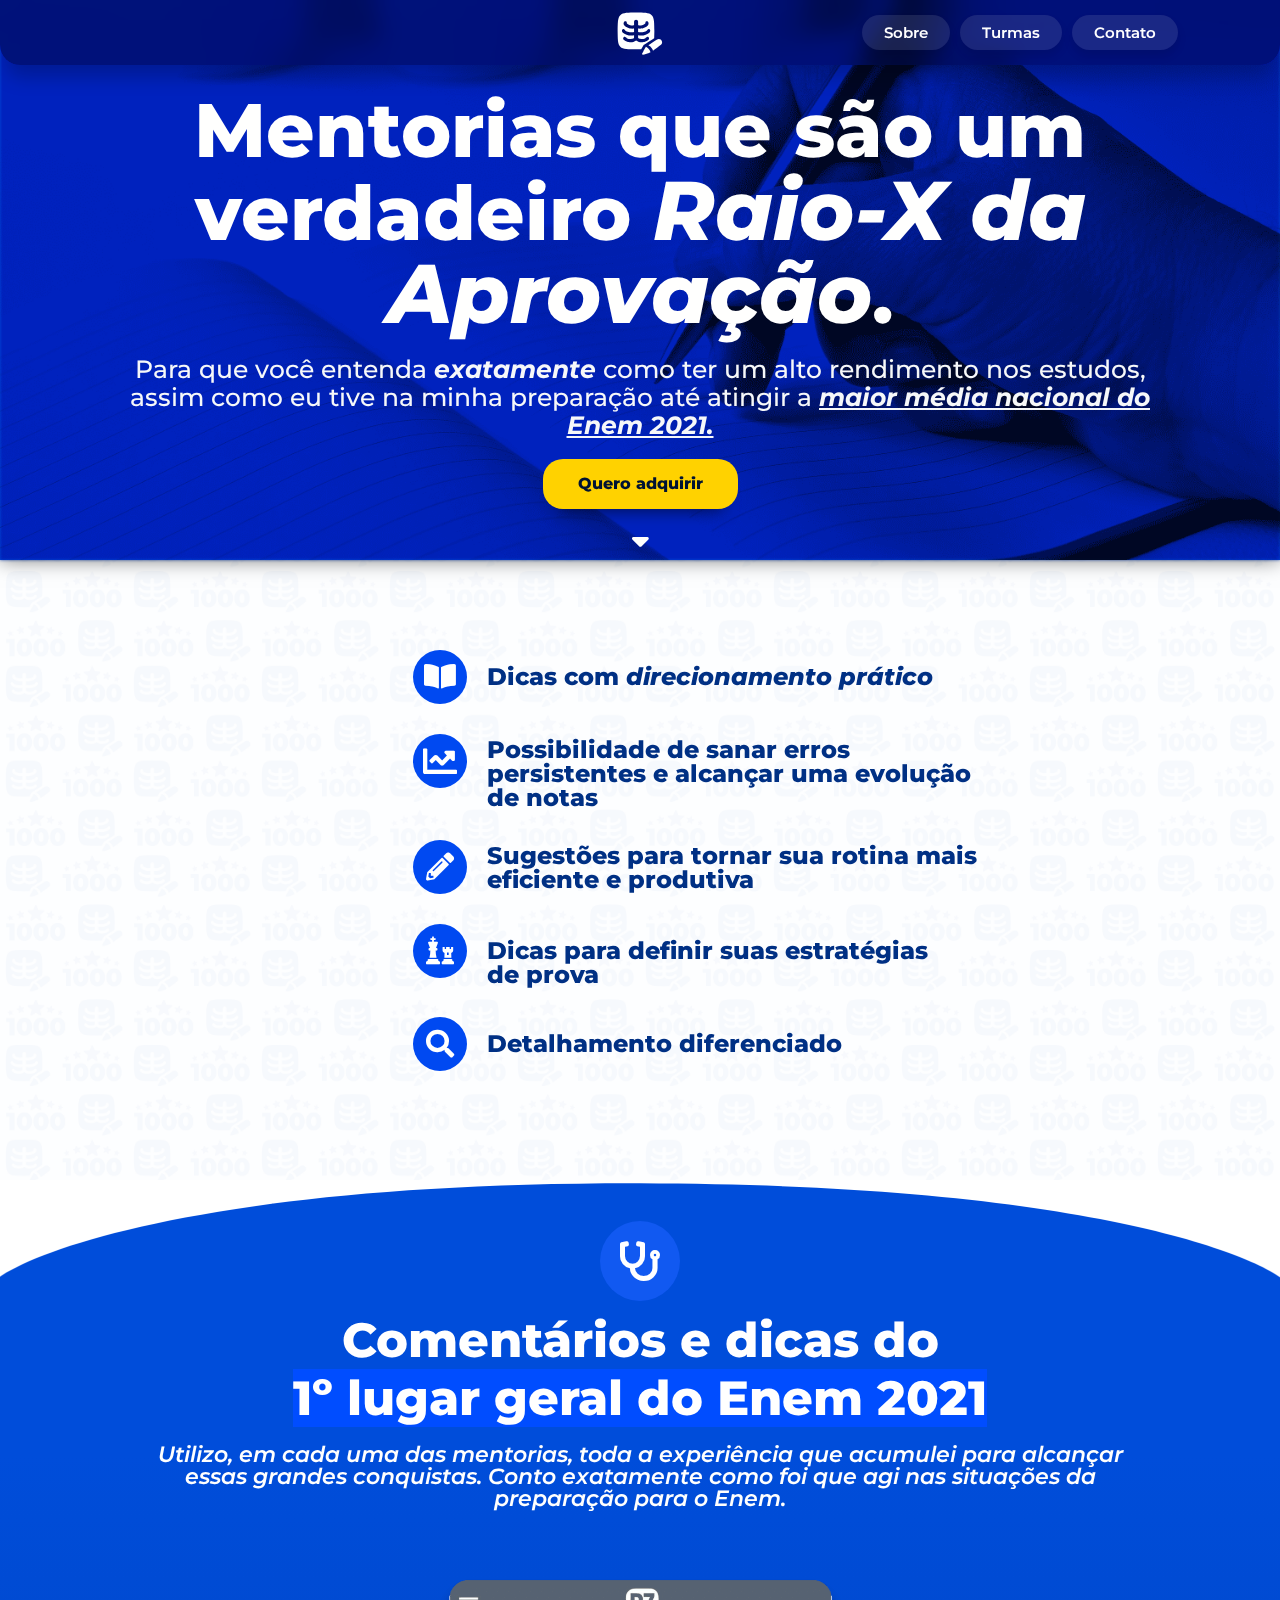
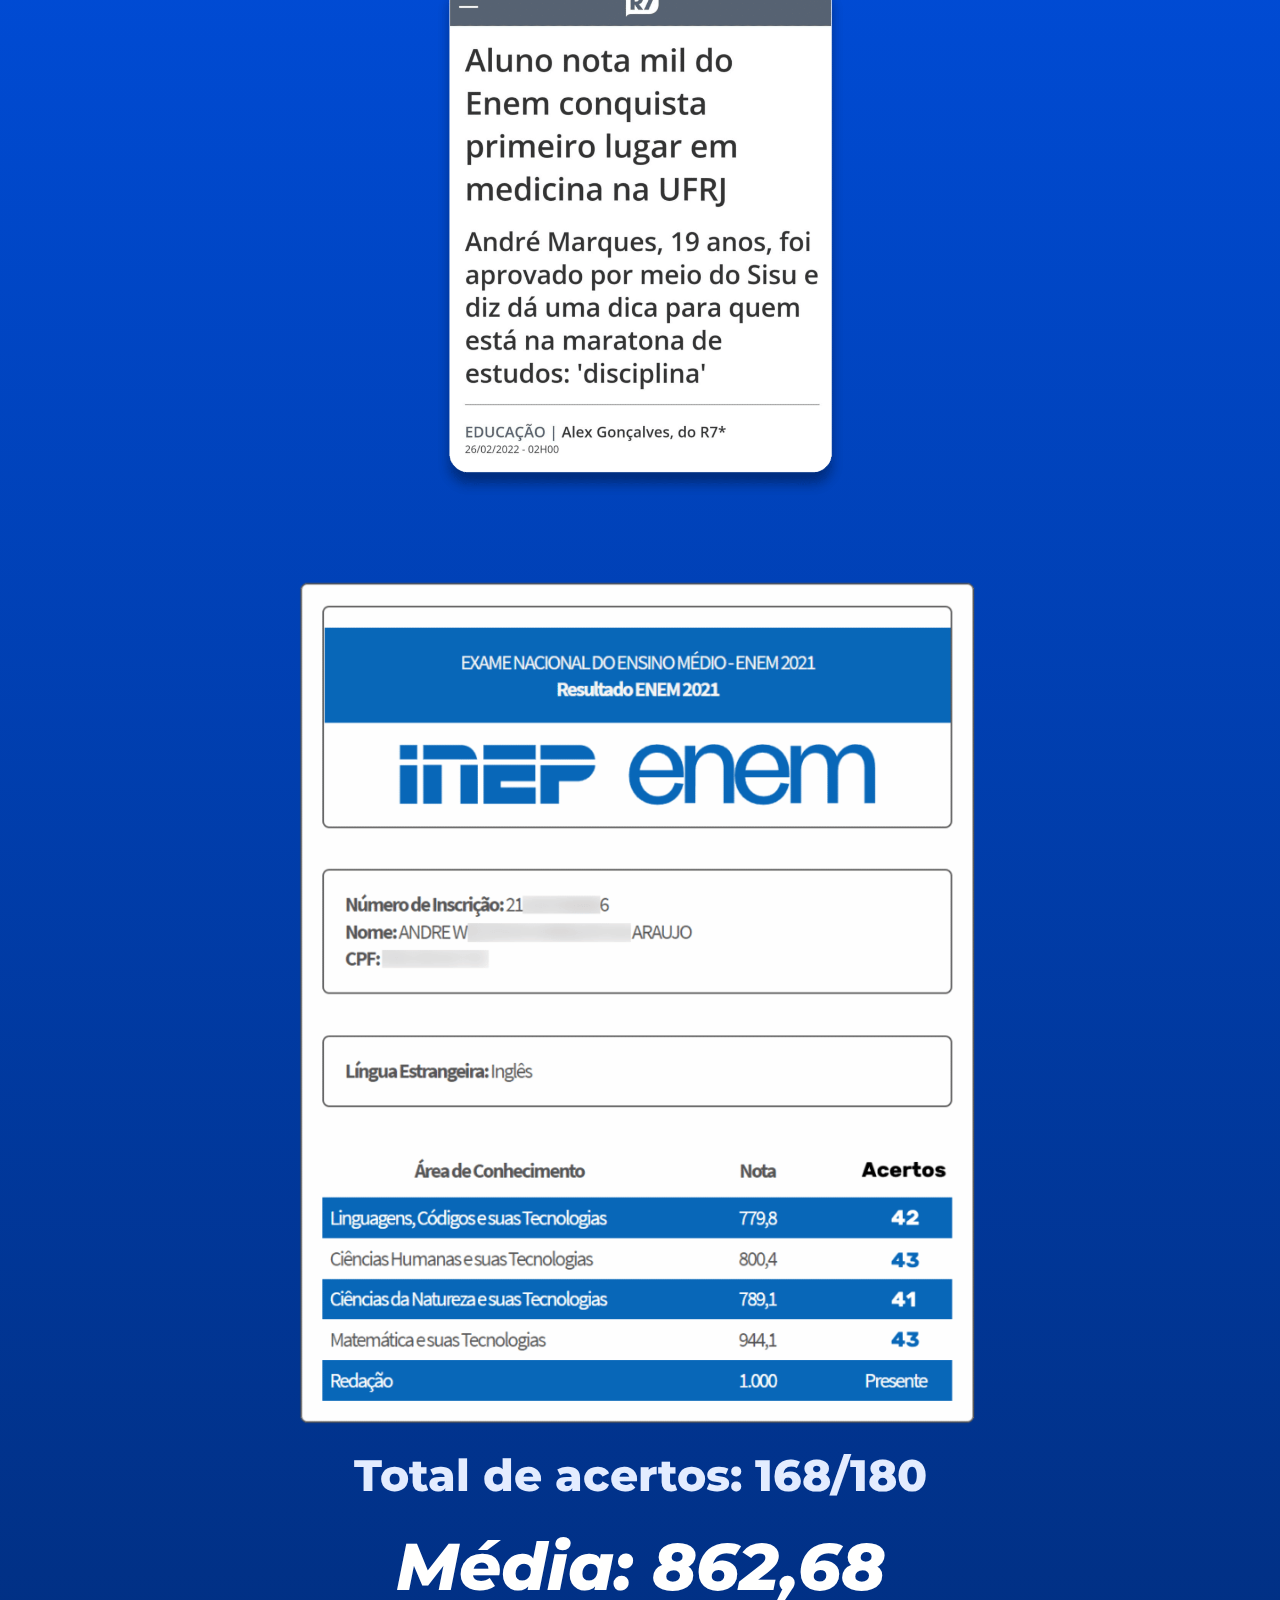
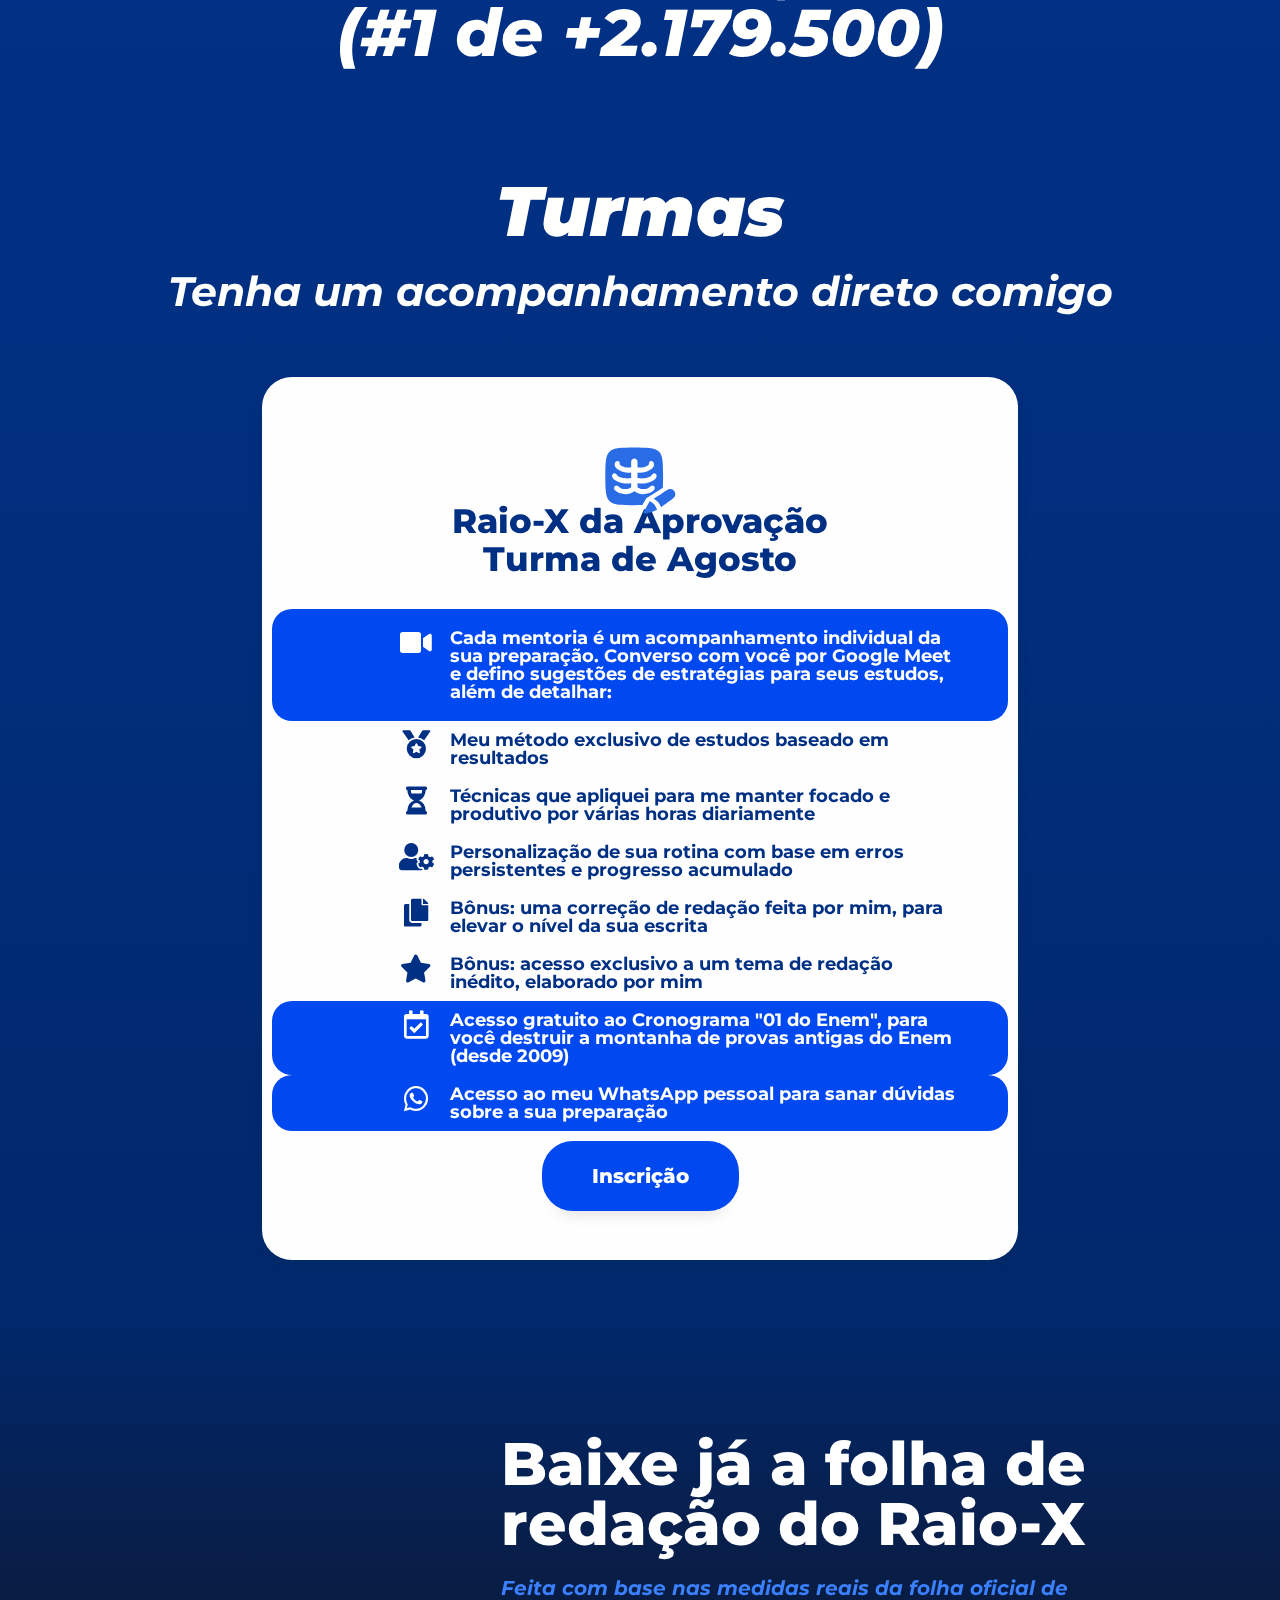
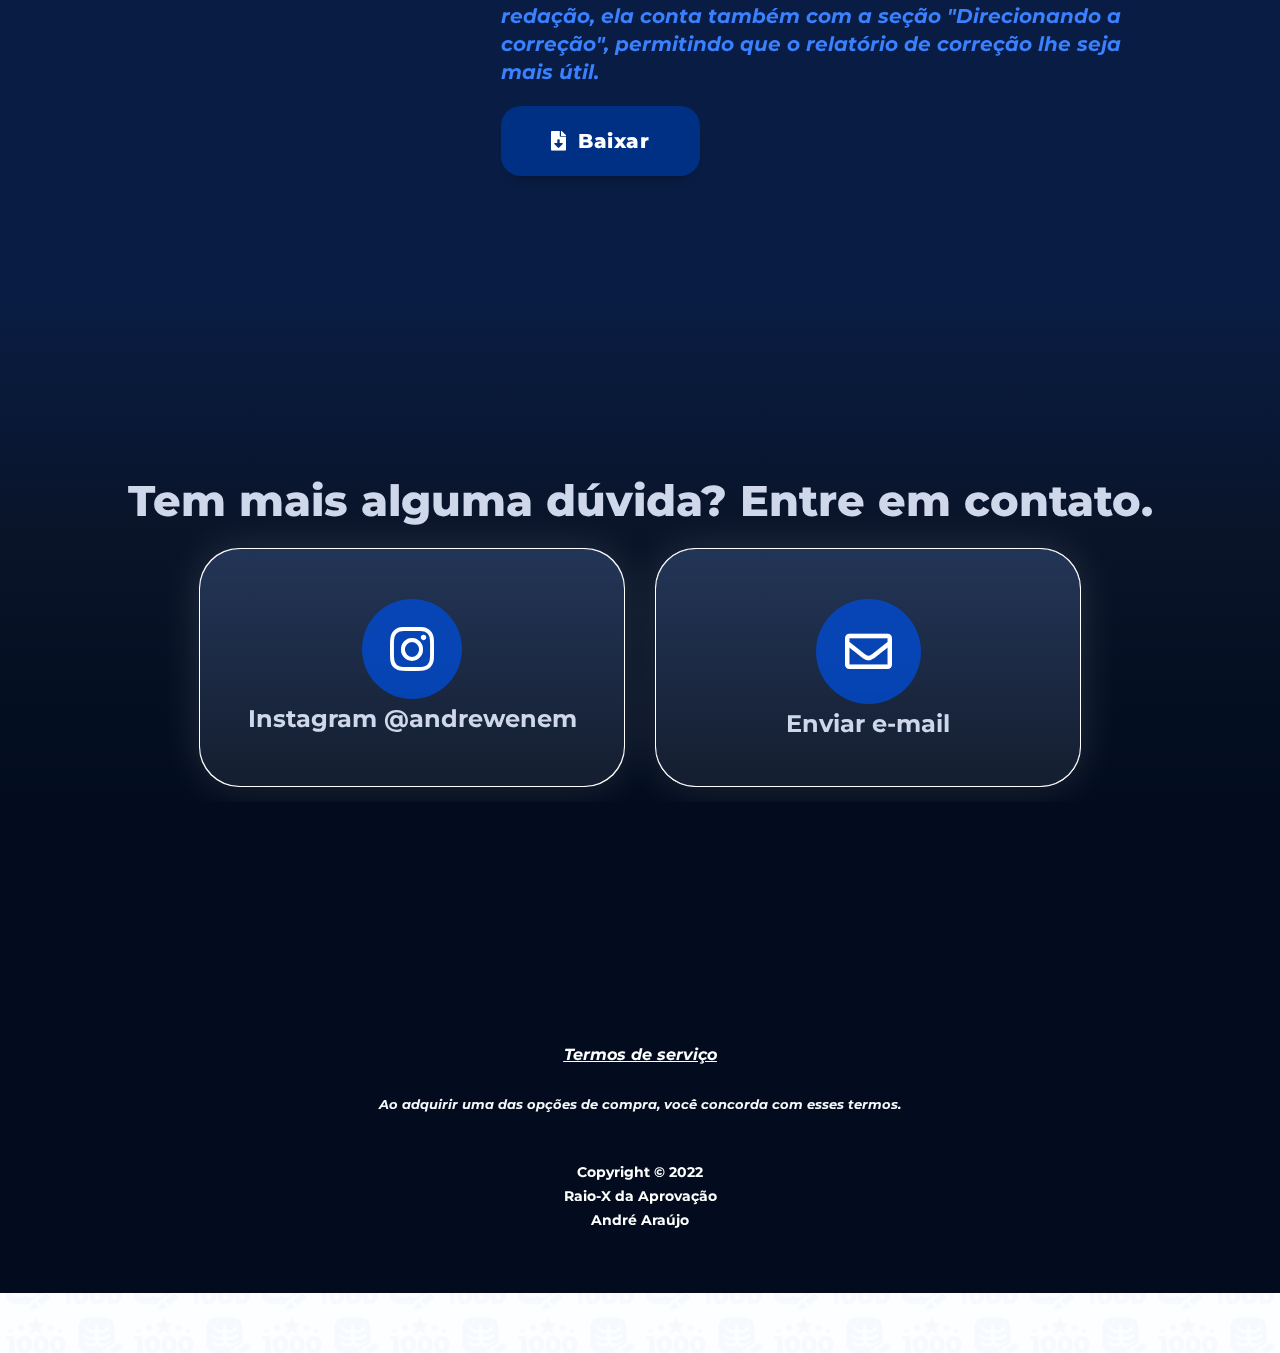
<file: index.html>
<html lang="pt-BR" prefix="og: https://ogp.me/ns#">
<head>
	<meta charset="UTF-8">
	<meta name="viewport" content="width=device-width, initial-scale=1">
	<link rel="profile" href="https://gmpg.org/xfn/11">
	<link rel="shortcut icon" type="image/x-icon" href="favicon.ico">
	<title>Mentorias Raio-X da Aprovação ENEM</title>

		<!-- All in One SEO 4.1.8 -->
		<meta name="description" content="Feitas pelo aluno com a MAIOR MÉDIA NACIONAL DO ENEM, 1º lugar de Medicina na UFRJ e redação nota 1000 pelo Enem 2021!">
		<meta name="robots" content="max-image-preview:large">
		<link rel="canonical" href="https://raioxredacao.github.io">
		<meta property="og:locale" content="pt_BR">
		<meta property="og:site_name" content="Raio-X da Aprovação">
		<meta property="og:type" content="website">
		<meta property="og:title" content="Mentorias Raio-X da Aprovação ENEM">
		<meta property="og:description" content="Feitas pelo aluno com a MAIOR MÉDIA NACIONAL DO ENEM, 1º lugar de Medicina na UFRJ e redação nota 1000 pelo Enem 2021!">
		<meta property="og:url" content="https://raioxredacao.github.io">
		<meta property="og:image" content="https://raioxredacao.github.io/wp-content/uploads/2022/02/EmblemaLight.svg">
		<meta property="og:image:width" content="200">
		<meta property="og:image:height" content="200">
		<meta name="twitter:card" content="summary">
		<meta name="twitter:title" content="Correções de Redação - Raio-X da Aprovação ENEM">
		<meta name="twitter:description" content="Feitas pelo aluno com a MAIOR MÉDIA NACIONAL DO ENEM, 1º lugar de Medicina na UFRJ e redação nota 1000 pelo Enem 2021!">
		<meta name="twitter:image" content="https://raioxredacao.github.io/wp-content/uploads/2022/02/EmblemaLight.svg">
		<script type="application/ld+json" class="aioseo-schema">
			{"@context":"https:\/\/schema.org","@graph":[{"@type":"WebSite","@id":"https:\/\/raioxredacao.github.io\/#website","url":"https:\/\/raioxredacao.github.io\/","name":"Raio-X da Aprovação","inLanguage":"pt-BR","publisher":{"@id":"https:\/\/raioxredacao.github.io\/#organization"},"potentialAction":{"@type":"SearchAction","target":{"@type":"EntryPoint","urlTemplate":"https:\/\/raioxredacao.github.io\/?s={search_term_string}"},"query-input":"required name=search_term_string"}},{"@type":"Organization","@id":"https:\/\/raioxredacao.github.io\/#organization","name":"Raio-X da Redação","url":"https:\/\/raioxredacao.github.io\/","logo":{"@type":"ImageObject","@id":"https:\/\/raioxredacao.github.io\/#organizationLogo","url":"https:\/\/raioxredacao.github.io\/wp-content\/uploads\/2022\/02\/EmblemaLight.svg","width":200,"height":200},"image":{"@id":"https:\/\/raioxredacao.github.io\/#organizationLogo"},"sameAs":["https:\/\/facebook.com\/raioxredacao","https:\/\/instagram.com\/raioxredacao"]},{"@type":"BreadcrumbList","@id":"https:\/\/raioxredacao.github.io\/#breadcrumblist","itemListElement":[{"@type":"ListItem","@id":"https:\/\/raioxredacao.github.io\/#listItem","position":1,"item":{"@type":"WebPage","@id":"https:\/\/raioxredacao.github.io\/","name":"Início","description":"Feitas pelo 1º lugar de Medicina na UFRJ e redação nota 1000 pelo Enem 2021! Com relatórios de correção detalhados para direcionar sua redação Enem.","url":"https:\/\/raioxredacao.github.io\/"}}]},{"@type":"WebPage","@id":"https:\/\/raioxredacao.github.io\/#webpage","url":"https:\/\/raioxredacao.github.io\/","name":"Correções de Redação - Raio-X da Aprovação ENEM","description":"Feitas pelo 1º lugar de Medicina na UFRJ e redação nota 1000 pelo Enem 2021! Com relatórios de correção detalhados para direcionar sua redação Enem.","inLanguage":"pt-BR","isPartOf":{"@id":"https:\/\/raioxredacao.github.io\/#website"},"breadcrumb":{"@id":"https:\/\/raioxredacao.github.io\/#breadcrumblist"},"datePublished":"2022-02-22T04:33:03-03:00","dateModified":"2022-07-24T01:17:39-03:00"}]}
		</script>
		<!-- All in One SEO -->

<link rel="dns-prefetch" href="//fonts.googleapis.com">
<link rel="dns-prefetch" href="//s.w.org">
<link rel="alternate" type="application/rss+xml" title="Feed para Raio-X da Aprovação &raquo;" href="https://raioxredacao.github.io/feed">
<link rel="alternate" type="application/rss+xml" title="Feed de comentários para Raio-X da Aprovação &raquo;" href="https://raioxredacao.github.io/comments/feed">
<link rel="stylesheet" id="wp-block-library-css" href="https://raioxredacao.github.io/wp-includes/css/dist/block-library/style.min.css?ver=6.0.1" media="all">
<style id="global-styles-inline-css">body{--wp--preset--color--black: #000000;--wp--preset--color--cyan-bluish-gray: #abb8c3;--wp--preset--color--white: #ffffff;--wp--preset--color--pale-pink: #f78da7;--wp--preset--color--vivid-red: #cf2e2e;--wp--preset--color--luminous-vivid-orange: #ff6900;--wp--preset--color--luminous-vivid-amber: #fcb900;--wp--preset--color--light-green-cyan: #7bdcb5;--wp--preset--color--vivid-green-cyan: #00d084;--wp--preset--color--pale-cyan-blue: #8ed1fc;--wp--preset--color--vivid-cyan-blue: #0693e3;--wp--preset--color--vivid-purple: #9b51e0;--wp--preset--color--primary: #000000;--wp--preset--color--secondary: #007cba;--wp--preset--color--foreground: #333333;--wp--preset--color--tertiary: #FAFAFA;--wp--preset--color--background: #FFFFFF;--wp--preset--gradient--vivid-cyan-blue-to-vivid-purple: linear-gradient(135deg,rgba(6,147,227,1) 0%,rgb(155,81,224) 100%);--wp--preset--gradient--light-green-cyan-to-vivid-green-cyan: linear-gradient(135deg,rgb(122,220,180) 0%,rgb(0,208,130) 100%);--wp--preset--gradient--luminous-vivid-amber-to-luminous-vivid-orange: linear-gradient(135deg,rgba(252,185,0,1) 0%,rgba(255,105,0,1) 100%);--wp--preset--gradient--luminous-vivid-orange-to-vivid-red: linear-gradient(135deg,rgba(255,105,0,1) 0%,rgb(207,46,46) 100%);--wp--preset--gradient--very-light-gray-to-cyan-bluish-gray: linear-gradient(135deg,rgb(238,238,238) 0%,rgb(169,184,195) 100%);--wp--preset--gradient--cool-to-warm-spectrum: linear-gradient(135deg,rgb(74,234,220) 0%,rgb(151,120,209) 20%,rgb(207,42,186) 40%,rgb(238,44,130) 60%,rgb(251,105,98) 80%,rgb(254,248,76) 100%);--wp--preset--gradient--blush-light-purple: linear-gradient(135deg,rgb(255,206,236) 0%,rgb(152,150,240) 100%);--wp--preset--gradient--blush-bordeaux: linear-gradient(135deg,rgb(254,205,165) 0%,rgb(254,45,45) 50%,rgb(107,0,62) 100%);--wp--preset--gradient--luminous-dusk: linear-gradient(135deg,rgb(255,203,112) 0%,rgb(199,81,192) 50%,rgb(65,88,208) 100%);--wp--preset--gradient--pale-ocean: linear-gradient(135deg,rgb(255,245,203) 0%,rgb(182,227,212) 50%,rgb(51,167,181) 100%);--wp--preset--gradient--electric-grass: linear-gradient(135deg,rgb(202,248,128) 0%,rgb(113,206,126) 100%);--wp--preset--gradient--midnight: linear-gradient(135deg,rgb(2,3,129) 0%,rgb(40,116,252) 100%);--wp--preset--gradient--hard-diagonal: linear-gradient(to bottom right, #3C8067 49.9%, #FAFBF6 50%);--wp--preset--gradient--hard-diagonal-inverted: linear-gradient(to top left, #3C8067 49.9%, #FAFBF6 50%);--wp--preset--gradient--hard-horizontal: linear-gradient(to bottom, #3C8067 50%, #FAFBF6 50%);--wp--preset--gradient--hard-horizontal-inverted: linear-gradient(to top, #3C8067 50%, #FAFBF6 50%);--wp--preset--gradient--diagonal: linear-gradient(to bottom right, #3C8067, #FAFBF6);--wp--preset--gradient--diagonal-inverted: linear-gradient(to top left, #3C8067, #FAFBF6);--wp--preset--gradient--horizontal: linear-gradient(to bottom, #3C8067, #FAFBF6);--wp--preset--gradient--horizontal-inverted: linear-gradient(to top, #3C8067, #FAFBF6);--wp--preset--gradient--stripe: linear-gradient(to bottom, transparent 20%, #3C8067 20%, #3C8067 80%, transparent 80%);--wp--preset--duotone--dark-grayscale: url('#wp-duotone-dark-grayscale');--wp--preset--duotone--grayscale: url('#wp-duotone-grayscale');--wp--preset--duotone--purple-yellow: url('#wp-duotone-purple-yellow');--wp--preset--duotone--blue-red: url('#wp-duotone-blue-red');--wp--preset--duotone--midnight: url('#wp-duotone-midnight');--wp--preset--duotone--magenta-yellow: url('#wp-duotone-magenta-yellow');--wp--preset--duotone--purple-green: url('#wp-duotone-purple-green');--wp--preset--duotone--blue-orange: url('#wp-duotone-blue-orange');--wp--preset--font-size--small: 16px;--wp--preset--font-size--medium: 20px;--wp--preset--font-size--large: 24px;--wp--preset--font-size--x-large: 42px;--wp--preset--font-size--tiny: 14px;--wp--preset--font-size--normal: 18px;--wp--preset--font-size--huge: 28px;}.has-black-color{color: var(--wp--preset--color--black) !important;}.has-cyan-bluish-gray-color{color: var(--wp--preset--color--cyan-bluish-gray) !important;}.has-white-color{color: var(--wp--preset--color--white) !important;}.has-pale-pink-color{color: var(--wp--preset--color--pale-pink) !important;}.has-vivid-red-color{color: var(--wp--preset--color--vivid-red) !important;}.has-luminous-vivid-orange-color{color: var(--wp--preset--color--luminous-vivid-orange) !important;}.has-luminous-vivid-amber-color{color: var(--wp--preset--color--luminous-vivid-amber) !important;}.has-light-green-cyan-color{color: var(--wp--preset--color--light-green-cyan) !important;}.has-vivid-green-cyan-color{color: var(--wp--preset--color--vivid-green-cyan) !important;}.has-pale-cyan-blue-color{color: var(--wp--preset--color--pale-cyan-blue) !important;}.has-vivid-cyan-blue-color{color: var(--wp--preset--color--vivid-cyan-blue) !important;}.has-vivid-purple-color{color: var(--wp--preset--color--vivid-purple) !important;}.has-black-background-color{background-color: var(--wp--preset--color--black) !important;}.has-cyan-bluish-gray-background-color{background-color: var(--wp--preset--color--cyan-bluish-gray) !important;}.has-white-background-color{background-color: var(--wp--preset--color--white) !important;}.has-pale-pink-background-color{background-color: var(--wp--preset--color--pale-pink) !important;}.has-vivid-red-background-color{background-color: var(--wp--preset--color--vivid-red) !important;}.has-luminous-vivid-orange-background-color{background-color: var(--wp--preset--color--luminous-vivid-orange) !important;}.has-luminous-vivid-amber-background-color{background-color: var(--wp--preset--color--luminous-vivid-amber) !important;}.has-light-green-cyan-background-color{background-color: var(--wp--preset--color--light-green-cyan) !important;}.has-vivid-green-cyan-background-color{background-color: var(--wp--preset--color--vivid-green-cyan) !important;}.has-pale-cyan-blue-background-color{background-color: var(--wp--preset--color--pale-cyan-blue) !important;}.has-vivid-cyan-blue-background-color{background-color: var(--wp--preset--color--vivid-cyan-blue) !important;}.has-vivid-purple-background-color{background-color: var(--wp--preset--color--vivid-purple) !important;}.has-black-border-color{border-color: var(--wp--preset--color--black) !important;}.has-cyan-bluish-gray-border-color{border-color: var(--wp--preset--color--cyan-bluish-gray) !important;}.has-white-border-color{border-color: var(--wp--preset--color--white) !important;}.has-pale-pink-border-color{border-color: var(--wp--preset--color--pale-pink) !important;}.has-vivid-red-border-color{border-color: var(--wp--preset--color--vivid-red) !important;}.has-luminous-vivid-orange-border-color{border-color: var(--wp--preset--color--luminous-vivid-orange) !important;}.has-luminous-vivid-amber-border-color{border-color: var(--wp--preset--color--luminous-vivid-amber) !important;}.has-light-green-cyan-border-color{border-color: var(--wp--preset--color--light-green-cyan) !important;}.has-vivid-green-cyan-border-color{border-color: var(--wp--preset--color--vivid-green-cyan) !important;}.has-pale-cyan-blue-border-color{border-color: var(--wp--preset--color--pale-cyan-blue) !important;}.has-vivid-cyan-blue-border-color{border-color: var(--wp--preset--color--vivid-cyan-blue) !important;}.has-vivid-purple-border-color{border-color: var(--wp--preset--color--vivid-purple) !important;}.has-vivid-cyan-blue-to-vivid-purple-gradient-background{background: var(--wp--preset--gradient--vivid-cyan-blue-to-vivid-purple) !important;}.has-light-green-cyan-to-vivid-green-cyan-gradient-background{background: var(--wp--preset--gradient--light-green-cyan-to-vivid-green-cyan) !important;}.has-luminous-vivid-amber-to-luminous-vivid-orange-gradient-background{background: var(--wp--preset--gradient--luminous-vivid-amber-to-luminous-vivid-orange) !important;}.has-luminous-vivid-orange-to-vivid-red-gradient-background{background: var(--wp--preset--gradient--luminous-vivid-orange-to-vivid-red) !important;}.has-very-light-gray-to-cyan-bluish-gray-gradient-background{background: var(--wp--preset--gradient--very-light-gray-to-cyan-bluish-gray) !important;}.has-cool-to-warm-spectrum-gradient-background{background: var(--wp--preset--gradient--cool-to-warm-spectrum) !important;}.has-blush-light-purple-gradient-background{background: var(--wp--preset--gradient--blush-light-purple) !important;}.has-blush-bordeaux-gradient-background{background: var(--wp--preset--gradient--blush-bordeaux) !important;}.has-luminous-dusk-gradient-background{background: var(--wp--preset--gradient--luminous-dusk) !important;}.has-pale-ocean-gradient-background{background: var(--wp--preset--gradient--pale-ocean) !important;}.has-electric-grass-gradient-background{background: var(--wp--preset--gradient--electric-grass) !important;}.has-midnight-gradient-background{background: var(--wp--preset--gradient--midnight) !important;}.has-small-font-size{font-size: var(--wp--preset--font-size--small) !important;}.has-medium-font-size{font-size: var(--wp--preset--font-size--medium) !important;}.has-large-font-size{font-size: var(--wp--preset--font-size--large) !important;}.has-x-large-font-size{font-size: var(--wp--preset--font-size--x-large) !important;}</style>
<link rel="stylesheet" id="cb70d11b8-css" href="https://raioxredacao.github.io/wp-content/uploads/essential-addons-elementor/734e5f942.min.css?ver=1659824523" media="all">
<link rel="stylesheet" id="seedlet-fonts-css" href="https://fonts.googleapis.com/css?family=Fira+Sans%3Aital%2Cwght%400%2C400%3B0%2C500%3B1%2C400%7CPlayfair+Display%3Aital%2Cwght%400%2C400%3B0%2C700%3B1%2C400&#038;subset=latin%2Clatin-ext" media="all">
<link rel="stylesheet" id="seedlet-style-css" href="https://raioxredacao.github.io/wp-content/themes/seedlet/style.css?ver=1.2.9" media="all">
<link rel="stylesheet" id="seedlet-print-style-css" href="https://raioxredacao.github.io/wp-content/themes/seedlet/assets/css/print.css?ver=1.2.9" media="print">
<link rel="stylesheet" id="seedlet-custom-color-overrides-css" href="https://raioxredacao.github.io/wp-content/themes/seedlet/assets/css/custom-color-overrides.css?ver=1.2.9" media="all">
<style id="seedlet-custom-color-overrides-inline-css">:root {}::selection { background-color: #F2F2F2;}::-moz-selection { background-color: #F2F2F2;}</style>
<link rel="stylesheet" id="elementor-icons-css" href="https://raioxredacao.github.io/wp-content/plugins/elementor/assets/lib/eicons/css/elementor-icons.min.css?ver=5.14.0" media="all">
<style id="elementor-icons-inline-css">.elementor-add-new-section .elementor-add-templately-promo-button{
            background-color: #5d4fff;
            background-image: url(https://raioxredacao.github.io/wp-content/plugins/essential-addons-for-elementor-lite/assets/admin/images/templately/logo-icon.svg);
            background-repeat: no-repeat;
            background-position: center center;
            margin-left: 5px;
            position: relative;
            bottom: 5px;
        }</style>
<link rel="stylesheet" id="elementor-frontend-css" href="https://raioxredacao.github.io/wp-content/plugins/elementor/assets/css/frontend-lite.min.css?ver=3.5.6" media="all">
<link rel="stylesheet" id="elementor-post-5-css" href="https://raioxredacao.github.io/wp-content/uploads/elementor/css/post-5.css?ver=1658625439" media="all">
<link rel="stylesheet" id="elementor-global-css" href="https://raioxredacao.github.io/wp-content/uploads/elementor/css/global.css?ver=1658625440" media="all">
<link rel="stylesheet" id="elementor-post-110-css" href="https://raioxredacao.github.io/wp-content/uploads/elementor/css/post-110.css?ver=1659824524" media="all">
<link rel="stylesheet" id="blank-canvas-styles-css" href="https://raioxredacao.github.io/wp-content/themes/blank-canvas/style.css?ver=6.0.1" media="all">
<link rel="stylesheet" id="google-fonts-1-css" href="https://fonts.googleapis.com/css?family=Montserrat%3A100%2C100italic%2C200%2C200italic%2C300%2C300italic%2C400%2C400italic%2C500%2C500italic%2C600%2C600italic%2C700%2C700italic%2C800%2C800italic%2C900%2C900italic%7CRoboto%3A100%2C100italic%2C200%2C200italic%2C300%2C300italic%2C400%2C400italic%2C500%2C500italic%2C600%2C600italic%2C700%2C700italic%2C800%2C800italic%2C900%2C900italic&#038;display=auto&#038;ver=6.0.1" media="all">
<link rel="stylesheet" id="elementor-icons-shared-0-css" href="https://raioxredacao.github.io/wp-content/plugins/elementor/assets/lib/font-awesome/css/fontawesome.min.css?ver=5.15.3" media="all">
<link rel="stylesheet" id="elementor-icons-fa-solid-css" href="https://raioxredacao.github.io/wp-content/plugins/elementor/assets/lib/font-awesome/css/solid.min.css?ver=5.15.3" media="all">
<link rel="stylesheet" id="elementor-icons-fa-regular-css" href="https://raioxredacao.github.io/wp-content/plugins/elementor/assets/lib/font-awesome/css/regular.min.css?ver=5.15.3" media="all">
<link rel="stylesheet" id="elementor-icons-fa-brands-css" href="https://raioxredacao.github.io/wp-content/plugins/elementor/assets/lib/font-awesome/css/brands.min.css?ver=5.15.3" media="all">
<script src="https://raioxredacao.github.io/wp-includes/js/jquery/jquery.min.js?ver=3.6.0" id="jquery-core-js"></script>
<script src="https://raioxredacao.github.io/wp-includes/js/jquery/jquery-migrate.min.js?ver=3.3.2" id="jquery-migrate-js"></script>
<script src="https://raioxredacao.github.io/wp-content/plugins/sticky-menu-or-anything-on-scroll/assets/js/jq-sticky-anything.min.js?ver=2.1.1" id="stickyAnythingLib-js"></script>
<link rel="https://api.w.org/" href="https://raioxredacao.github.io/wp-json/">
<link rel="alternate" type="application/json" href="https://raioxredacao.github.io/wp-json/wp/v2/pages/110">
<link rel="EditURI" type="application/rsd+xml" title="RSD" href="https://raioxredacao.github.io/xmlrpc.php?rsd">
<meta name="generator" content="WordPress 6.0.1">
<link rel="shortlink" href="https://raioxredacao.github.io/">
<link rel="alternate" type="application/json+oembed" href="https://raioxredacao.github.io/wp-json/oembed/1.0/embed?url=https%3A%2F%2Fraioxredacao.github.io%2F">
<link rel="alternate" type="text/xml+oembed" href="https://raioxredacao.github.io/wp-json/oembed/1.0/embed?url=https%3A%2F%2Fraioxredacao.github.io%2F&#038;format=xml">
<link rel="icon" href="https://raioxredacao.github.io/wp-content/uploads/2022/02/favicon-150x150.png" sizes="32x32">
<link rel="icon" href="https://raioxredacao.github.io/wp-content/uploads/2022/02/favicon-300x300.png" sizes="192x192">
<link rel="apple-touch-icon" href="https://raioxredacao.github.io/wp-content/uploads/2022/02/favicon-300x300.png">
<meta name="msapplication-TileImage" content="https://raioxredacao.github.io/wp-content/uploads/2022/02/favicon-300x300.png">
		<style id="wp-custom-css">.site-info { display: none; }

.elementor-icon {
	 transition: all .2s ease-in-out; 
}

.elementor-icon:hover {
	 transform: scale(1.11); 
}

a {
    border: 0;
		outline:none;
}

.elementor-button-link:hover {
	 transform: scale(1.12); 
}

.stk-header {
				backdrop-filter: saturate(180%) blur(12px);
   -webkit-backdrop-filter: saturate(180%) blur(12px) brightness(80%);
		   background-color: rgba(0,10,50,0.65)!important;
}

.element-is-sticky {
	border-radius:0px 0px 20px 20px;
}</style>
		</head>

<body class="home page-template-default page page-id-110 wp-custom-logo wp-embed-responsive hide-post-and-page-titles hide-site-footer hide-comments singular elementor-default elementor-template-full-width elementor-kit-5 elementor-page elementor-page-110">
<svg xmlns="http://www.w3.org/2000/svg" viewbox="0 0 0 0" width="0" height="0" focusable="false" role="none" style="visibility: hidden; position: absolute; left: -9999px; overflow: hidden;"><defs><filter id="wp-duotone-dark-grayscale"><fecolormatrix color-interpolation-filters="sRGB" type="matrix" values=" .299 .587 .114 0 0 .299 .587 .114 0 0 .299 .587 .114 0 0 .299 .587 .114 0 0 "></fecolormatrix><fecomponenttransfer color-interpolation-filters="sRGB"><fefuncr type="table" tablevalues="0 0.49803921568627"></fefuncr><fefuncg type="table" tablevalues="0 0.49803921568627"></fefuncg><fefuncb type="table" tablevalues="0 0.49803921568627"></fefuncb><fefunca type="table" tablevalues="1 1"></fefunca></fecomponenttransfer><fecomposite in2="SourceGraphic" operator="in"></fecomposite></filter></defs></svg><svg xmlns="http://www.w3.org/2000/svg" viewbox="0 0 0 0" width="0" height="0" focusable="false" role="none" style="visibility: hidden; position: absolute; left: -9999px; overflow: hidden;"><defs><filter id="wp-duotone-grayscale"><fecolormatrix color-interpolation-filters="sRGB" type="matrix" values=" .299 .587 .114 0 0 .299 .587 .114 0 0 .299 .587 .114 0 0 .299 .587 .114 0 0 "></fecolormatrix><fecomponenttransfer color-interpolation-filters="sRGB"><fefuncr type="table" tablevalues="0 1"></fefuncr><fefuncg type="table" tablevalues="0 1"></fefuncg><fefuncb type="table" tablevalues="0 1"></fefuncb><fefunca type="table" tablevalues="1 1"></fefunca></fecomponenttransfer><fecomposite in2="SourceGraphic" operator="in"></fecomposite></filter></defs></svg><svg xmlns="http://www.w3.org/2000/svg" viewbox="0 0 0 0" width="0" height="0" focusable="false" role="none" style="visibility: hidden; position: absolute; left: -9999px; overflow: hidden;"><defs><filter id="wp-duotone-purple-yellow"><fecolormatrix color-interpolation-filters="sRGB" type="matrix" values=" .299 .587 .114 0 0 .299 .587 .114 0 0 .299 .587 .114 0 0 .299 .587 .114 0 0 "></fecolormatrix><fecomponenttransfer color-interpolation-filters="sRGB"><fefuncr type="table" tablevalues="0.54901960784314 0.98823529411765"></fefuncr><fefuncg type="table" tablevalues="0 1"></fefuncg><fefuncb type="table" tablevalues="0.71764705882353 0.25490196078431"></fefuncb><fefunca type="table" tablevalues="1 1"></fefunca></fecomponenttransfer><fecomposite in2="SourceGraphic" operator="in"></fecomposite></filter></defs></svg><svg xmlns="http://www.w3.org/2000/svg" viewbox="0 0 0 0" width="0" height="0" focusable="false" role="none" style="visibility: hidden; position: absolute; left: -9999px; overflow: hidden;"><defs><filter id="wp-duotone-blue-red"><fecolormatrix color-interpolation-filters="sRGB" type="matrix" values=" .299 .587 .114 0 0 .299 .587 .114 0 0 .299 .587 .114 0 0 .299 .587 .114 0 0 "></fecolormatrix><fecomponenttransfer color-interpolation-filters="sRGB"><fefuncr type="table" tablevalues="0 1"></fefuncr><fefuncg type="table" tablevalues="0 0.27843137254902"></fefuncg><fefuncb type="table" tablevalues="0.5921568627451 0.27843137254902"></fefuncb><fefunca type="table" tablevalues="1 1"></fefunca></fecomponenttransfer><fecomposite in2="SourceGraphic" operator="in"></fecomposite></filter></defs></svg><svg xmlns="http://www.w3.org/2000/svg" viewbox="0 0 0 0" width="0" height="0" focusable="false" role="none" style="visibility: hidden; position: absolute; left: -9999px; overflow: hidden;"><defs><filter id="wp-duotone-midnight"><fecolormatrix color-interpolation-filters="sRGB" type="matrix" values=" .299 .587 .114 0 0 .299 .587 .114 0 0 .299 .587 .114 0 0 .299 .587 .114 0 0 "></fecolormatrix><fecomponenttransfer color-interpolation-filters="sRGB"><fefuncr type="table" tablevalues="0 0"></fefuncr><fefuncg type="table" tablevalues="0 0.64705882352941"></fefuncg><fefuncb type="table" tablevalues="0 1"></fefuncb><fefunca type="table" tablevalues="1 1"></fefunca></fecomponenttransfer><fecomposite in2="SourceGraphic" operator="in"></fecomposite></filter></defs></svg><svg xmlns="http://www.w3.org/2000/svg" viewbox="0 0 0 0" width="0" height="0" focusable="false" role="none" style="visibility: hidden; position: absolute; left: -9999px; overflow: hidden;"><defs><filter id="wp-duotone-magenta-yellow"><fecolormatrix color-interpolation-filters="sRGB" type="matrix" values=" .299 .587 .114 0 0 .299 .587 .114 0 0 .299 .587 .114 0 0 .299 .587 .114 0 0 "></fecolormatrix><fecomponenttransfer color-interpolation-filters="sRGB"><fefuncr type="table" tablevalues="0.78039215686275 1"></fefuncr><fefuncg type="table" tablevalues="0 0.94901960784314"></fefuncg><fefuncb type="table" tablevalues="0.35294117647059 0.47058823529412"></fefuncb><fefunca type="table" tablevalues="1 1"></fefunca></fecomponenttransfer><fecomposite in2="SourceGraphic" operator="in"></fecomposite></filter></defs></svg><svg xmlns="http://www.w3.org/2000/svg" viewbox="0 0 0 0" width="0" height="0" focusable="false" role="none" style="visibility: hidden; position: absolute; left: -9999px; overflow: hidden;"><defs><filter id="wp-duotone-purple-green"><fecolormatrix color-interpolation-filters="sRGB" type="matrix" values=" .299 .587 .114 0 0 .299 .587 .114 0 0 .299 .587 .114 0 0 .299 .587 .114 0 0 "></fecolormatrix><fecomponenttransfer color-interpolation-filters="sRGB"><fefuncr type="table" tablevalues="0.65098039215686 0.40392156862745"></fefuncr><fefuncg type="table" tablevalues="0 1"></fefuncg><fefuncb type="table" tablevalues="0.44705882352941 0.4"></fefuncb><fefunca type="table" tablevalues="1 1"></fefunca></fecomponenttransfer><fecomposite in2="SourceGraphic" operator="in"></fecomposite></filter></defs></svg><svg xmlns="http://www.w3.org/2000/svg" viewbox="0 0 0 0" width="0" height="0" focusable="false" role="none" style="visibility: hidden; position: absolute; left: -9999px; overflow: hidden;"><defs><filter id="wp-duotone-blue-orange"><fecolormatrix color-interpolation-filters="sRGB" type="matrix" values=" .299 .587 .114 0 0 .299 .587 .114 0 0 .299 .587 .114 0 0 .299 .587 .114 0 0 "></fecolormatrix><fecomponenttransfer color-interpolation-filters="sRGB"><fefuncr type="table" tablevalues="0.098039215686275 1"></fefuncr><fefuncg type="table" tablevalues="0 0.66274509803922"></fefuncg><fefuncb type="table" tablevalues="0.84705882352941 0.41960784313725"></fefuncb><fefunca type="table" tablevalues="1 1"></fefunca></fecomponenttransfer><fecomposite in2="SourceGraphic" operator="in"></fecomposite></filter></defs></svg><div id="page" class="site">
	<a class="skip-link screen-reader-text" href="#content">Skip to content</a>

	

	<div id="content" class="site-content">
		<div data-elementor-type="wp-page" data-elementor-id="110" class="elementor elementor-110" data-elementor-settings="[]">
							<div class="elementor-section-wrap">
							<section class="elementor-section elementor-top-section elementor-element elementor-element-2ea7a73 elementor-section-height-min-height elementor-section-full_width elementor-section-height-default elementor-section-items-middle" data-id="2ea7a73" data-element_type="section" id="home" data-settings="{&quot;background_background&quot;:&quot;classic&quot;}">
							<div class="elementor-background-overlay"></div>
							<div class="elementor-container elementor-column-gap-default">
					<div class="elementor-column elementor-col-100 elementor-top-column elementor-element elementor-element-392e34d" data-id="392e34d" data-element_type="column">
			<div class="elementor-widget-wrap elementor-element-populated">
								<header class="elementor-section elementor-inner-section elementor-element elementor-element-90422da elementor-section-full_width elementor-section-height-min-height elementor-section-content-middle stk-header elementor-section-height-default" data-id="90422da" data-element_type="section">
						<div class="elementor-container elementor-column-gap-default">
					<div class="elementor-column elementor-col-33 elementor-inner-column elementor-element elementor-element-394ffd2" data-id="394ffd2" data-element_type="column">
			<div class="elementor-widget-wrap">
									</div>
		</div>
				<div class="elementor-column elementor-col-33 elementor-inner-column elementor-element elementor-element-049b01a" data-id="049b01a" data-element_type="column">
			<div class="elementor-widget-wrap elementor-element-populated">
								<div class="elementor-element elementor-element-3400d25 elementor-widget elementor-widget-image" data-id="3400d25" data-element_type="widget" data-widget_type="image.default">
				<div class="elementor-widget-container">
			<style>/*! elementor - v3.5.6 - 28-02-2022 */
.elementor-widget-image{text-align:center}.elementor-widget-image a{display:inline-block}.elementor-widget-image a img[src$=".svg"]{width:48px}.elementor-widget-image img{vertical-align:middle;display:inline-block}</style>													<a href="#home">
							<img src="https://raioxredacao.github.io/wp-content/uploads/2022/02/Emblema.svg" title="Emblema" alt="Emblema">								</a>
															</div>
				</div>
					</div>
		</div>
				<div class="elementor-column elementor-col-33 elementor-inner-column elementor-element elementor-element-4802334" data-id="4802334" data-element_type="column">
			<div class="elementor-widget-wrap elementor-element-populated">
								<div class="elementor-element elementor-element-f0f4345 stk-button elementor-widget__width-auto elementor-widget elementor-widget-button" data-id="f0f4345" data-element_type="widget" data-widget_type="button.default">
				<div class="elementor-widget-container">
					<div class="elementor-button-wrapper">
			<a href="#sobre" class="elementor-button-link elementor-button elementor-size-sm" role="button">
						<span class="elementor-button-content-wrapper">
						<span class="elementor-button-text">Sobre</span>
		</span>
					</a>
		</div>
				</div>
				</div>
				<div class="elementor-element elementor-element-96b00d4 stk-button elementor-widget__width-auto elementor-widget elementor-widget-button" data-id="96b00d4" data-element_type="widget" data-widget_type="button.default">
				<div class="elementor-widget-container">
					<div class="elementor-button-wrapper">
			<a href="#planos" class="elementor-button-link elementor-button elementor-size-sm" role="button">
						<span class="elementor-button-content-wrapper">
						<span class="elementor-button-text">Turmas</span>
		</span>
					</a>
		</div>
				</div>
				</div>
				<div class="elementor-element elementor-element-cc84ac3 stk-button elementor-widget__width-auto elementor-widget elementor-widget-button" data-id="cc84ac3" data-element_type="widget" data-widget_type="button.default">
				<div class="elementor-widget-container">
					<div class="elementor-button-wrapper">
			<a href="#contato" class="elementor-button-link elementor-button elementor-size-sm" role="button">
						<span class="elementor-button-content-wrapper">
						<span class="elementor-button-text">Contato</span>
		</span>
					</a>
		</div>
				</div>
				</div>
					</div>
		</div>
							</div>
		</header>
				<div class="elementor-element elementor-element-f91f0b0 elementor-widget elementor-widget-heading" data-id="f91f0b0" data-element_type="widget" id="sobre" data-widget_type="heading.default">
				<div class="elementor-widget-container">
			<style>/*! elementor - v3.5.6 - 28-02-2022 */
.elementor-heading-title{padding:0;margin:0;line-height:1}.elementor-widget-heading .elementor-heading-title[class*=elementor-size-]>a{color:inherit;font-size:inherit;line-height:inherit}.elementor-widget-heading .elementor-heading-title.elementor-size-small{font-size:15px}.elementor-widget-heading .elementor-heading-title.elementor-size-medium{font-size:19px}.elementor-widget-heading .elementor-heading-title.elementor-size-large{font-size:29px}.elementor-widget-heading .elementor-heading-title.elementor-size-xl{font-size:39px}.elementor-widget-heading .elementor-heading-title.elementor-size-xxl{font-size:59px}</style>
<h2 class="elementor-heading-title elementor-size-default">Mentorias que são um verdadeiro <span style="font-size:110%;font-style:italic;font-weight:800">Raio-X da Aprovação</span>.</h2>		</div>
				</div>
				<div class="elementor-element elementor-element-a632374 elementor-widget elementor-widget-text-editor" data-id="a632374" data-element_type="widget" data-widget_type="text-editor.default">
				<div class="elementor-widget-container">
			<style>/*! elementor - v3.5.6 - 28-02-2022 */
.elementor-widget-text-editor.elementor-drop-cap-view-stacked .elementor-drop-cap{background-color:#818a91;color:#fff}.elementor-widget-text-editor.elementor-drop-cap-view-framed .elementor-drop-cap{color:#818a91;border:3px solid;background-color:transparent}.elementor-widget-text-editor:not(.elementor-drop-cap-view-default) .elementor-drop-cap{margin-top:8px}.elementor-widget-text-editor:not(.elementor-drop-cap-view-default) .elementor-drop-cap-letter{width:1em;height:1em}.elementor-widget-text-editor .elementor-drop-cap{float:left;text-align:center;line-height:1;font-size:50px}.elementor-widget-text-editor .elementor-drop-cap-letter{display:inline-block}</style>				<p>Para que você entenda <em><strong>exatamente</strong></em> como ter um alto rendimento nos estudos, assim como eu tive na minha preparação até atingir a <span style="text-decoration: underline;"><em><strong>maior média nacional do Enem 2021.</strong></em></span></p>						</div>
				</div>
				<div class="elementor-element elementor-element-4906ac8 elementor-align-center elementor-widget elementor-widget-button" data-id="4906ac8" data-element_type="widget" data-widget_type="button.default">
				<div class="elementor-widget-container">
					<div class="elementor-button-wrapper">
			<a href="#planos" class="elementor-button-link elementor-button elementor-size-md" role="button">
						<span class="elementor-button-content-wrapper">
						<span class="elementor-button-text">Quero adquirir</span>
		</span>
					</a>
		</div>
				</div>
				</div>
				<div class="elementor-element elementor-element-8a9f6ae elementor-view-default elementor-widget elementor-widget-icon" data-id="8a9f6ae" data-element_type="widget" data-widget_type="icon.default">
				<div class="elementor-widget-container">
					<div class="elementor-icon-wrapper">
			<div class="elementor-icon">
			<i aria-hidden="true" class="fas fa-sort-down"></i>			</div>
		</div>
				</div>
				</div>
					</div>
		</div>
							</div>
		</section>
				<section class="elementor-section elementor-top-section elementor-element elementor-element-960a518 elementor-section-boxed elementor-section-height-default elementor-section-height-default" data-id="960a518" data-element_type="section">
						<div class="elementor-container elementor-column-gap-default">
					<div class="elementor-column elementor-col-50 elementor-top-column elementor-element elementor-element-f7e869d" data-id="f7e869d" data-element_type="column">
			<div class="elementor-widget-wrap elementor-element-populated">
								<div class="elementor-element elementor-element-a2b7958 elementor-view-stacked elementor-shape-circle elementor-widget elementor-widget-icon" data-id="a2b7958" data-element_type="widget" data-widget_type="icon.default">
				<div class="elementor-widget-container">
					<div class="elementor-icon-wrapper">
			<div class="elementor-icon">
			<i aria-hidden="true" class="fas fa-book-open"></i>			</div>
		</div>
				</div>
				</div>
					</div>
		</div>
				<div class="elementor-column elementor-col-50 elementor-top-column elementor-element elementor-element-44a8742" data-id="44a8742" data-element_type="column">
			<div class="elementor-widget-wrap elementor-element-populated">
								<div class="elementor-element elementor-element-61dba2b elementor-widget elementor-widget-heading" data-id="61dba2b" data-element_type="widget" data-widget_type="heading.default">
				<div class="elementor-widget-container">
			<h2 class="elementor-heading-title elementor-size-default">Dicas com <i>direcionamento prático</i>
</h2>		</div>
				</div>
					</div>
		</div>
							</div>
		</section>
				<section class="elementor-section elementor-top-section elementor-element elementor-element-bb617e7 elementor-section-boxed elementor-section-height-default elementor-section-height-default" data-id="bb617e7" data-element_type="section">
						<div class="elementor-container elementor-column-gap-default">
					<div class="elementor-column elementor-col-50 elementor-top-column elementor-element elementor-element-c2c4b36" data-id="c2c4b36" data-element_type="column">
			<div class="elementor-widget-wrap elementor-element-populated">
								<div class="elementor-element elementor-element-93ae95d elementor-view-stacked elementor-shape-circle elementor-widget elementor-widget-icon" data-id="93ae95d" data-element_type="widget" data-widget_type="icon.default">
				<div class="elementor-widget-container">
					<div class="elementor-icon-wrapper">
			<div class="elementor-icon">
			<i aria-hidden="true" class="fas fa-chart-line"></i>			</div>
		</div>
				</div>
				</div>
					</div>
		</div>
				<div class="elementor-column elementor-col-50 elementor-top-column elementor-element elementor-element-aea001f" data-id="aea001f" data-element_type="column">
			<div class="elementor-widget-wrap elementor-element-populated">
								<div class="elementor-element elementor-element-70b8c09 elementor-widget elementor-widget-heading" data-id="70b8c09" data-element_type="widget" data-widget_type="heading.default">
				<div class="elementor-widget-container">
			<h2 class="elementor-heading-title elementor-size-default">Possibilidade de sanar erros persistentes e alcançar uma evolução de notas</h2>		</div>
				</div>
					</div>
		</div>
							</div>
		</section>
				<section class="elementor-section elementor-top-section elementor-element elementor-element-9b88105 elementor-section-boxed elementor-section-height-default elementor-section-height-default" data-id="9b88105" data-element_type="section">
						<div class="elementor-container elementor-column-gap-default">
					<div class="elementor-column elementor-col-50 elementor-top-column elementor-element elementor-element-421e98b" data-id="421e98b" data-element_type="column">
			<div class="elementor-widget-wrap elementor-element-populated">
								<div class="elementor-element elementor-element-edf4737 elementor-view-stacked elementor-shape-circle elementor-widget elementor-widget-icon" data-id="edf4737" data-element_type="widget" data-widget_type="icon.default">
				<div class="elementor-widget-container">
					<div class="elementor-icon-wrapper">
			<div class="elementor-icon">
			<i aria-hidden="true" class="fas fa-pencil-alt"></i>			</div>
		</div>
				</div>
				</div>
					</div>
		</div>
				<div class="elementor-column elementor-col-50 elementor-top-column elementor-element elementor-element-f646616" data-id="f646616" data-element_type="column">
			<div class="elementor-widget-wrap elementor-element-populated">
								<div class="elementor-element elementor-element-31c25e5 elementor-widget elementor-widget-heading" data-id="31c25e5" data-element_type="widget" data-widget_type="heading.default">
				<div class="elementor-widget-container">
			<h2 class="elementor-heading-title elementor-size-default">Sugestões para tornar sua rotina mais eficiente e produtiva</h2>		</div>
				</div>
					</div>
		</div>
							</div>
		</section>
				<section class="elementor-section elementor-top-section elementor-element elementor-element-c249017 elementor-section-boxed elementor-section-height-default elementor-section-height-default" data-id="c249017" data-element_type="section">
						<div class="elementor-container elementor-column-gap-default">
					<div class="elementor-column elementor-col-50 elementor-top-column elementor-element elementor-element-e982bdf" data-id="e982bdf" data-element_type="column">
			<div class="elementor-widget-wrap elementor-element-populated">
								<div class="elementor-element elementor-element-933fe37 elementor-view-stacked elementor-shape-circle elementor-widget elementor-widget-icon" data-id="933fe37" data-element_type="widget" data-widget_type="icon.default">
				<div class="elementor-widget-container">
					<div class="elementor-icon-wrapper">
			<div class="elementor-icon">
			<i aria-hidden="true" class="fas fa-chess"></i>			</div>
		</div>
				</div>
				</div>
					</div>
		</div>
				<div class="elementor-column elementor-col-50 elementor-top-column elementor-element elementor-element-142bf6d" data-id="142bf6d" data-element_type="column">
			<div class="elementor-widget-wrap elementor-element-populated">
								<div class="elementor-element elementor-element-002e3f0 elementor-widget elementor-widget-heading" data-id="002e3f0" data-element_type="widget" data-widget_type="heading.default">
				<div class="elementor-widget-container">
			<h2 class="elementor-heading-title elementor-size-default">Dicas para definir suas estratégias<br>de prova</h2>		</div>
				</div>
					</div>
		</div>
							</div>
		</section>
				<section class="elementor-section elementor-top-section elementor-element elementor-element-8a520e3 elementor-section-boxed elementor-section-height-default elementor-section-height-default" data-id="8a520e3" data-element_type="section">
						<div class="elementor-container elementor-column-gap-default">
					<div class="elementor-column elementor-col-50 elementor-top-column elementor-element elementor-element-538c3d7" data-id="538c3d7" data-element_type="column">
			<div class="elementor-widget-wrap elementor-element-populated">
								<div class="elementor-element elementor-element-48bce72 elementor-view-stacked elementor-shape-circle elementor-widget elementor-widget-icon" data-id="48bce72" data-element_type="widget" data-widget_type="icon.default">
				<div class="elementor-widget-container">
					<div class="elementor-icon-wrapper">
			<div class="elementor-icon">
			<i aria-hidden="true" class="fas fa-search"></i>			</div>
		</div>
				</div>
				</div>
					</div>
		</div>
				<div class="elementor-column elementor-col-50 elementor-top-column elementor-element elementor-element-432ca4b" data-id="432ca4b" data-element_type="column">
			<div class="elementor-widget-wrap elementor-element-populated">
								<div class="elementor-element elementor-element-dd700ba elementor-widget elementor-widget-heading" data-id="dd700ba" data-element_type="widget" data-widget_type="heading.default">
				<div class="elementor-widget-container">
			<h2 class="elementor-heading-title elementor-size-default">Detalhamento diferenciado</h2>		</div>
				</div>
					</div>
		</div>
							</div>
		</section>
				<section class="elementor-section elementor-top-section elementor-element elementor-element-aa1cac9 elementor-section-boxed elementor-section-height-default elementor-section-height-default" data-id="aa1cac9" data-element_type="section" data-settings="{&quot;background_background&quot;:&quot;gradient&quot;,&quot;shape_divider_top_negative&quot;:&quot;yes&quot;,&quot;shape_divider_top&quot;:&quot;curve&quot;}">
							<div class="elementor-background-overlay"></div>
						<div class="elementor-shape elementor-shape-top" data-negative="true">
			<svg xmlns="http://www.w3.org/2000/svg" viewbox="0 0 1000 100" preserveaspectratio="none">
	<path class="elementor-shape-fill" d="M500,97C126.7,96.3,0.8,19.8,0,0v100l1000,0V1C1000,19.4,873.3,97.8,500,97z"></path>
</svg>		</div>
					<div class="elementor-container elementor-column-gap-default">
					<div class="elementor-column elementor-col-100 elementor-top-column elementor-element elementor-element-326263c" data-id="326263c" data-element_type="column">
			<div class="elementor-widget-wrap elementor-element-populated">
								<div class="elementor-element elementor-element-42655ae elementor-view-stacked elementor-widget__width-initial elementor-shape-circle elementor-widget elementor-widget-icon" data-id="42655ae" data-element_type="widget" data-widget_type="icon.default">
				<div class="elementor-widget-container">
					<div class="elementor-icon-wrapper">
			<div class="elementor-icon">
			<i aria-hidden="true" class="fas fa-stethoscope"></i>			</div>
		</div>
				</div>
				</div>
				<div class="elementor-element elementor-element-bde2a39 elementor-vertical-align-middle elementor-view-stacked elementor-widget elementor-widget-icon-box" data-id="bde2a39" data-element_type="widget" data-widget_type="icon-box.default">
				<div class="elementor-widget-container">
			<style>/*! elementor - v3.5.6 - 28-02-2022 */
@media (min-width:768px){.elementor-widget-icon-box.elementor-position-left .elementor-icon-box-wrapper,.elementor-widget-icon-box.elementor-position-right .elementor-icon-box-wrapper{display:-webkit-box;display:-ms-flexbox;display:flex}.elementor-widget-icon-box.elementor-position-left .elementor-icon-box-icon,.elementor-widget-icon-box.elementor-position-right .elementor-icon-box-icon{display:-webkit-inline-box;display:-ms-inline-flexbox;display:inline-flex;-webkit-box-flex:0;-ms-flex:0 0 auto;flex:0 0 auto}.elementor-widget-icon-box.elementor-position-right .elementor-icon-box-wrapper{text-align:right;-webkit-box-orient:horizontal;-webkit-box-direction:reverse;-ms-flex-direction:row-reverse;flex-direction:row-reverse}.elementor-widget-icon-box.elementor-position-left .elementor-icon-box-wrapper{text-align:left;-webkit-box-orient:horizontal;-webkit-box-direction:normal;-ms-flex-direction:row;flex-direction:row}.elementor-widget-icon-box.elementor-position-top .elementor-icon-box-img{margin:auto}.elementor-widget-icon-box.elementor-vertical-align-top .elementor-icon-box-wrapper{-webkit-box-align:start;-ms-flex-align:start;align-items:flex-start}.elementor-widget-icon-box.elementor-vertical-align-middle .elementor-icon-box-wrapper{-webkit-box-align:center;-ms-flex-align:center;align-items:center}.elementor-widget-icon-box.elementor-vertical-align-bottom .elementor-icon-box-wrapper{-webkit-box-align:end;-ms-flex-align:end;align-items:flex-end}}@media (max-width:767px){.elementor-widget-icon-box .elementor-icon-box-icon{margin-left:auto!important;margin-right:auto!important;margin-bottom:15px}}.elementor-widget-icon-box .elementor-icon-box-wrapper{text-align:center}.elementor-widget-icon-box .elementor-icon-box-title a{color:inherit}.elementor-widget-icon-box .elementor-icon-box-content{-webkit-box-flex:1;-ms-flex-positive:1;flex-grow:1}.elementor-widget-icon-box .elementor-icon-box-description{margin:0}</style>		<div class="elementor-icon-box-wrapper">
						<div class="elementor-icon-box-content">
				<h3 class="elementor-icon-box-title">
					<span>
						Comentários e dicas do <br><span style="background:#004DFF;">1º lugar geral do Enem 2021</span>					</span>
				</h3>
							</div>
		</div>
				</div>
				</div>
				<div class="elementor-element elementor-element-641a479 elementor-widget elementor-widget-heading" data-id="641a479" data-element_type="widget" data-widget_type="heading.default">
				<div class="elementor-widget-container">
			<h2 class="elementor-heading-title elementor-size-default">Utilizo, em cada uma das mentorias, toda a experiência que acumulei para alcançar essas grandes conquistas. Conto exatamente como foi que agi nas situações da preparação para o Enem.</h2>		</div>
				</div>
				<section class="elementor-section elementor-inner-section elementor-element elementor-element-f5bc89f elementor-section-boxed elementor-section-height-default elementor-section-height-default" data-id="f5bc89f" data-element_type="section">
						<div class="elementor-container elementor-column-gap-default">
					<div class="elementor-column elementor-col-100 elementor-inner-column elementor-element elementor-element-583c217" data-id="583c217" data-element_type="column">
			<div class="elementor-widget-wrap elementor-element-populated">
								<div class="elementor-element elementor-element-041c23b elementor-widget elementor-widget-image" data-id="041c23b" data-element_type="widget" data-widget_type="image.default">
				<div class="elementor-widget-container">
																<a href="http://bit.ly/raioxnor7">
							<img width="620" height="792" src="https://raioxredacao.github.io/wp-content/uploads/2022/02/r7-802x1024.png" class="attachment-large size-large" alt="" loading="lazy" srcset="https://raioxredacao.github.io/wp-content/uploads/2022/02/r7-802x1024.png 802w, https://raioxredacao.github.io/wp-content/uploads/2022/02/r7-235x300.png 235w, https://raioxredacao.github.io/wp-content/uploads/2022/02/r7-768x981.png 768w, https://raioxredacao.github.io/wp-content/uploads/2022/02/r7.png 1107w" sizes="(max-width: 620px) 100vw, 620px">								</a>
															</div>
				</div>
					</div>
		</div>
							</div>
		</section>
				<section class="elementor-section elementor-inner-section elementor-element elementor-element-faea63d elementor-section-boxed elementor-section-height-default elementor-section-height-default" data-id="faea63d" data-element_type="section">
						<div class="elementor-container elementor-column-gap-default">
					<div class="elementor-column elementor-col-100 elementor-inner-column elementor-element elementor-element-98d3b51" data-id="98d3b51" data-element_type="column">
			<div class="elementor-widget-wrap">
									</div>
		</div>
							</div>
		</section>
				<div class="elementor-element elementor-element-07b995f elementor-widget elementor-widget-image" data-id="07b995f" data-element_type="widget" data-widget_type="image.default">
				<div class="elementor-widget-container">
															<img width="620" height="773" src="https://raioxredacao.github.io/wp-content/uploads/2022/08/2021-821x1024.png" class="attachment-large size-large" alt="" loading="lazy" srcset="https://raioxredacao.github.io/wp-content/uploads/2022/08/2021-821x1024.png 821w, https://raioxredacao.github.io/wp-content/uploads/2022/08/2021-240x300.png 240w, https://raioxredacao.github.io/wp-content/uploads/2022/08/2021-768x958.png 768w, https://raioxredacao.github.io/wp-content/uploads/2022/08/2021.png 871w" sizes="(max-width: 620px) 100vw, 620px">															</div>
				</div>
				<div class="elementor-element elementor-element-05007ef elementor-widget elementor-widget-heading" data-id="05007ef" data-element_type="widget" data-widget_type="heading.default">
				<div class="elementor-widget-container">
			<h2 class="elementor-heading-title elementor-size-default">Total de acertos: 168/180</h2>		</div>
				</div>
				<div class="elementor-element elementor-element-b7936c4 elementor-widget elementor-widget-heading" data-id="b7936c4" data-element_type="widget" data-widget_type="heading.default">
				<div class="elementor-widget-container">
			<h2 class="elementor-heading-title elementor-size-default">Média: 862,68<br>
(#1 de +2.179.500)</h2>		</div>
				</div>
					</div>
		</div>
							</div>
		</section>
				<section class="elementor-section elementor-top-section elementor-element elementor-element-72375a8 elementor-section-boxed elementor-section-height-default elementor-section-height-default" data-id="72375a8" data-element_type="section" id="planos" data-settings="{&quot;background_background&quot;:&quot;classic&quot;}">
						<div class="elementor-container elementor-column-gap-default">
					<div class="elementor-column elementor-col-100 elementor-top-column elementor-element elementor-element-8bcee2b" data-id="8bcee2b" data-element_type="column">
			<div class="elementor-widget-wrap elementor-element-populated">
								<div class="elementor-element elementor-element-e19a637 elementor-widget elementor-widget-heading" data-id="e19a637" data-element_type="widget" data-widget_type="heading.default">
				<div class="elementor-widget-container">
			<h2 class="elementor-heading-title elementor-size-default">Turmas</h2>		</div>
				</div>
				<div class="elementor-element elementor-element-df6c436 elementor-widget elementor-widget-heading" data-id="df6c436" data-element_type="widget" data-widget_type="heading.default">
				<div class="elementor-widget-container">
			<h2 class="elementor-heading-title elementor-size-default">Tenha um acompanhamento direto comigo</h2>		</div>
				</div>
					</div>
		</div>
							</div>
		</section>
				<section class="elementor-section elementor-top-section elementor-element elementor-element-6cb3a9f elementor-section-full_width elementor-section-height-default elementor-section-height-default" data-id="6cb3a9f" data-element_type="section" data-settings="{&quot;background_background&quot;:&quot;gradient&quot;}">
						<div class="elementor-container elementor-column-gap-default">
					<div class="elementor-column elementor-col-100 elementor-top-column elementor-element elementor-element-6cb211c" data-id="6cb211c" data-element_type="column" data-settings="{&quot;background_background&quot;:&quot;classic&quot;}">
			<div class="elementor-widget-wrap elementor-element-populated">
								<div class="elementor-element elementor-element-f1c3a8f elementor-view-default elementor-position-top elementor-vertical-align-top elementor-widget elementor-widget-icon-box" data-id="f1c3a8f" data-element_type="widget" id="mensal" data-widget_type="icon-box.default">
				<div class="elementor-widget-container">
					<div class="elementor-icon-box-wrapper">
						<div class="elementor-icon-box-icon">
				<span class="elementor-icon elementor-animation-">
				<svg xmlns="http://www.w3.org/2000/svg" xmlns:xlink="http://www.w3.org/1999/xlink" id="Layer_1" x="0px" y="0px" width="200px" height="200px" viewbox="0 0 200 200" xml:space="preserve"><g>	<path fill="#296CE6" d="M122.048,151.063c-0.249,0.156-0.385,0.242-0.385,0.242s-5.438,9.643-8.974,15.907  s-6.498,10.272-4.183,12.491c2.662,2.55,18.839-4.055,22.461-5.073c2.224-0.625,5.791-2.521,7.947-3.624  C134.561,157.25,125.125,152.334,122.048,151.063z"></path>	<path fill="#296CE6" d="M161.639,125.402c-9.111,6.24-22.041,14.541-30.703,20.045c11.846,5.824,16.142,16.185,17.195,20.015  c8.537-6.024,22.207-16.146,29.617-21.907C188.762,134.986,176.523,115.205,161.639,125.402z"></path></g><path fill="#296CE6" d="M112.993,145.088l-0.095-0.046l0.188-0.12l0.035-0.214l5.174-3.397h0.001l5.641-3.434 c8.377-5.32,19.867-12.627,28.599-18.542c0.396-7.95,0.424-16.927,0.679-26.807c-0.715-27.666,0.371-48.572-9.918-58.122 c-9.55-10.289-30.473-9.194-58.141-9.909c-27.667,0.714-48.591-0.366-58.141,9.922c-10.289,9.55-9.203,30.477-9.918,58.143 c0.715,27.667-0.371,48.592,9.918,58.143c9.55,10.288,30.474,9.203,58.141,9.918c6.875-0.178,13.332-0.244,19.303-0.4 L112.993,145.088z M53.137,132.542c-3.977-1.021-4.485-0.918-10.909-5.407c-8.468-4.689-3.365-14.686,2.851-12.643 c6.223,2.037,4.379,7.035,17.327,7.953C75.357,123.363,78,117.857,78,117.857v-9.281c-16,3.292-33.613-2.374-41.341-9.716 c-7.728-7.342-1.016-15.168,4.081-12.922c5.103,2.245,1.96,5.813,13.891,9.587C66.563,99.294,78,96.541,78,96.541V83.185 l-0.146,0.153C63.99,86.195,46.222,78.364,41.327,71.23c-4.895-7.14,0.046-15.179,4.121-14.671c4.387,0.153,4.915,2.251,5.527,3.879 c0,2.857-0.446,5.843,7.686,9.006c5.323,1.604,3.282,1.658,7.974,2.368C71.322,72.526,78,71.456,78,71.456V58.099 c0-4.057,3.396-7.342,7.453-7.342c2.031,0,3.97,0.82,5.297,2.147c1.328,1.328,2.25,3.163,2.25,5.195v13.356 c0,0,6.744,1.071,11.443,0.355c4.699-0.71,2.736-0.765,8.072-2.368c8.143-3.163,7.678-6.148,7.678-9.006 c0.613-1.627,1.121-3.726,5.514-3.879c4.081-0.508,8.998,7.531,4.098,14.671c-4.902,7.134-22.703,14.966-36.593,12.108L93,83.185 v13.657c0-0.196,0.467-0.3,0.467-0.3s11.395,2.753,23.209-1.016c11.82-3.775,8.78-7.342,13.828-9.587 c5.053-2.246,11.637,5.58,3.989,12.922c-7.653,7.342-25.263,13.008-41.022,9.716c-0.178-0.036-0.471-0.073-0.471-0.11v9.691 l0.186-0.301c0,0,2.73,5.508,15.683,4.59s11.203-5.916,17.426-7.954c6.225-2.043,11.313,7.954,2.854,12.642 c-6.426,4.49-6.941,4.387-10.92,5.408c-3.957,1.01-19.329,5.563-32.545-4.648C72.466,138.104,57.096,133.553,53.137,132.542z"></path></svg>				</span>
			</div>
						<div class="elementor-icon-box-content">
				<h3 class="elementor-icon-box-title">
					<span>
						Raio-X da Aprovação<br><br>Turma de Agosto
					</span>
				</h3>
							</div>
		</div>
				</div>
				</div>
				<section class="elementor-section elementor-inner-section elementor-element elementor-element-92fdc05 elementor-section-boxed elementor-section-height-default elementor-section-height-default" data-id="92fdc05" data-element_type="section" data-settings="{&quot;background_background&quot;:&quot;classic&quot;}">
						<div class="elementor-container elementor-column-gap-default">
					<div class="elementor-column elementor-col-50 elementor-inner-column elementor-element elementor-element-15fb42f" data-id="15fb42f" data-element_type="column">
			<div class="elementor-widget-wrap elementor-element-populated">
								<div class="elementor-element elementor-element-c65d588 elementor-view-default elementor-widget elementor-widget-icon" data-id="c65d588" data-element_type="widget" data-widget_type="icon.default">
				<div class="elementor-widget-container">
					<div class="elementor-icon-wrapper">
			<div class="elementor-icon">
			<i aria-hidden="true" class="fas fa-video"></i>			</div>
		</div>
				</div>
				</div>
					</div>
		</div>
				<div class="elementor-column elementor-col-50 elementor-inner-column elementor-element elementor-element-c13c282" data-id="c13c282" data-element_type="column">
			<div class="elementor-widget-wrap elementor-element-populated">
								<div class="elementor-element elementor-element-f315bde elementor-widget elementor-widget-heading" data-id="f315bde" data-element_type="widget" data-widget_type="heading.default">
				<div class="elementor-widget-container">
			<h2 class="elementor-heading-title elementor-size-default">Cada mentoria é um acompanhamento individual da sua preparação. Converso com você por Google Meet e defino sugestões de estratégias para seus estudos, além de detalhar:</h2>		</div>
				</div>
					</div>
		</div>
							</div>
		</section>
				<section class="elementor-section elementor-inner-section elementor-element elementor-element-e6fa351 elementor-section-boxed elementor-section-height-default elementor-section-height-default" data-id="e6fa351" data-element_type="section">
						<div class="elementor-container elementor-column-gap-default">
					<div class="elementor-column elementor-col-50 elementor-inner-column elementor-element elementor-element-e211238" data-id="e211238" data-element_type="column">
			<div class="elementor-widget-wrap elementor-element-populated">
								<div class="elementor-element elementor-element-25ab2c4 elementor-view-default elementor-widget elementor-widget-icon" data-id="25ab2c4" data-element_type="widget" data-widget_type="icon.default">
				<div class="elementor-widget-container">
					<div class="elementor-icon-wrapper">
			<div class="elementor-icon">
			<i aria-hidden="true" class="fas fa-medal"></i>			</div>
		</div>
				</div>
				</div>
					</div>
		</div>
				<div class="elementor-column elementor-col-50 elementor-inner-column elementor-element elementor-element-f404206" data-id="f404206" data-element_type="column">
			<div class="elementor-widget-wrap elementor-element-populated">
								<div class="elementor-element elementor-element-2eed67f elementor-widget elementor-widget-heading" data-id="2eed67f" data-element_type="widget" data-widget_type="heading.default">
				<div class="elementor-widget-container">
			<h2 class="elementor-heading-title elementor-size-default">Meu método exclusivo de estudos baseado em resultados</h2>		</div>
				</div>
					</div>
		</div>
							</div>
		</section>
				<section class="elementor-section elementor-inner-section elementor-element elementor-element-f539a94 elementor-section-boxed elementor-section-height-default elementor-section-height-default" data-id="f539a94" data-element_type="section">
						<div class="elementor-container elementor-column-gap-default">
					<div class="elementor-column elementor-col-50 elementor-inner-column elementor-element elementor-element-12e17ce" data-id="12e17ce" data-element_type="column">
			<div class="elementor-widget-wrap elementor-element-populated">
								<div class="elementor-element elementor-element-c164604 elementor-view-default elementor-widget elementor-widget-icon" data-id="c164604" data-element_type="widget" data-widget_type="icon.default">
				<div class="elementor-widget-container">
					<div class="elementor-icon-wrapper">
			<div class="elementor-icon">
			<i aria-hidden="true" class="fas fa-hourglass-half"></i>			</div>
		</div>
				</div>
				</div>
					</div>
		</div>
				<div class="elementor-column elementor-col-50 elementor-inner-column elementor-element elementor-element-ae4a26f" data-id="ae4a26f" data-element_type="column">
			<div class="elementor-widget-wrap elementor-element-populated">
								<div class="elementor-element elementor-element-1d8ca2e elementor-widget elementor-widget-heading" data-id="1d8ca2e" data-element_type="widget" data-widget_type="heading.default">
				<div class="elementor-widget-container">
			<h2 class="elementor-heading-title elementor-size-default">Técnicas que apliquei para me manter focado e produtivo por várias horas diariamente</h2>		</div>
				</div>
					</div>
		</div>
							</div>
		</section>
				<section class="elementor-section elementor-inner-section elementor-element elementor-element-b5627dd elementor-section-boxed elementor-section-height-default elementor-section-height-default" data-id="b5627dd" data-element_type="section">
						<div class="elementor-container elementor-column-gap-default">
					<div class="elementor-column elementor-col-50 elementor-inner-column elementor-element elementor-element-5267321" data-id="5267321" data-element_type="column">
			<div class="elementor-widget-wrap elementor-element-populated">
								<div class="elementor-element elementor-element-fc25da3 elementor-view-default elementor-widget elementor-widget-icon" data-id="fc25da3" data-element_type="widget" data-widget_type="icon.default">
				<div class="elementor-widget-container">
					<div class="elementor-icon-wrapper">
			<div class="elementor-icon">
			<i aria-hidden="true" class="fas fa-user-cog"></i>			</div>
		</div>
				</div>
				</div>
					</div>
		</div>
				<div class="elementor-column elementor-col-50 elementor-inner-column elementor-element elementor-element-90cacc7" data-id="90cacc7" data-element_type="column">
			<div class="elementor-widget-wrap elementor-element-populated">
								<div class="elementor-element elementor-element-28216a8 elementor-widget elementor-widget-heading" data-id="28216a8" data-element_type="widget" data-widget_type="heading.default">
				<div class="elementor-widget-container">
			<h2 class="elementor-heading-title elementor-size-default">Personalização de sua rotina com base em erros persistentes e progresso acumulado</h2>		</div>
				</div>
					</div>
		</div>
							</div>
		</section>
				<section class="elementor-section elementor-inner-section elementor-element elementor-element-d9f59e0 elementor-section-boxed elementor-section-height-default elementor-section-height-default" data-id="d9f59e0" data-element_type="section">
						<div class="elementor-container elementor-column-gap-default">
					<div class="elementor-column elementor-col-50 elementor-inner-column elementor-element elementor-element-f63f855" data-id="f63f855" data-element_type="column">
			<div class="elementor-widget-wrap elementor-element-populated">
								<div class="elementor-element elementor-element-559942f elementor-view-default elementor-widget elementor-widget-icon" data-id="559942f" data-element_type="widget" data-widget_type="icon.default">
				<div class="elementor-widget-container">
					<div class="elementor-icon-wrapper">
			<div class="elementor-icon">
			<i aria-hidden="true" class="fas fa-copy"></i>			</div>
		</div>
				</div>
				</div>
					</div>
		</div>
				<div class="elementor-column elementor-col-50 elementor-inner-column elementor-element elementor-element-9120d26" data-id="9120d26" data-element_type="column">
			<div class="elementor-widget-wrap elementor-element-populated">
								<div class="elementor-element elementor-element-88ef189 elementor-widget elementor-widget-heading" data-id="88ef189" data-element_type="widget" data-widget_type="heading.default">
				<div class="elementor-widget-container">
			<h2 class="elementor-heading-title elementor-size-default">Bônus: uma correção de redação feita por mim, para elevar o nível da sua escrita</h2>		</div>
				</div>
					</div>
		</div>
							</div>
		</section>
				<section class="elementor-section elementor-inner-section elementor-element elementor-element-ebf437a elementor-section-boxed elementor-section-height-default elementor-section-height-default" data-id="ebf437a" data-element_type="section">
						<div class="elementor-container elementor-column-gap-default">
					<div class="elementor-column elementor-col-50 elementor-inner-column elementor-element elementor-element-561a3de" data-id="561a3de" data-element_type="column">
			<div class="elementor-widget-wrap elementor-element-populated">
								<div class="elementor-element elementor-element-1c40cf4 elementor-view-default elementor-widget elementor-widget-icon" data-id="1c40cf4" data-element_type="widget" data-widget_type="icon.default">
				<div class="elementor-widget-container">
					<div class="elementor-icon-wrapper">
			<div class="elementor-icon">
			<i aria-hidden="true" class="fas fa-star"></i>			</div>
		</div>
				</div>
				</div>
					</div>
		</div>
				<div class="elementor-column elementor-col-50 elementor-inner-column elementor-element elementor-element-f970676" data-id="f970676" data-element_type="column">
			<div class="elementor-widget-wrap elementor-element-populated">
								<div class="elementor-element elementor-element-36ab9da elementor-widget elementor-widget-heading" data-id="36ab9da" data-element_type="widget" data-widget_type="heading.default">
				<div class="elementor-widget-container">
			<h2 class="elementor-heading-title elementor-size-default">Bônus: acesso exclusivo a um tema de redação inédito, elaborado por mim</h2>		</div>
				</div>
					</div>
		</div>
							</div>
		</section>
				<section class="elementor-section elementor-inner-section elementor-element elementor-element-f26595a elementor-section-boxed elementor-section-height-default elementor-section-height-default" data-id="f26595a" data-element_type="section" data-settings="{&quot;background_background&quot;:&quot;classic&quot;}">
						<div class="elementor-container elementor-column-gap-default">
					<div class="elementor-column elementor-col-50 elementor-inner-column elementor-element elementor-element-da46a10" data-id="da46a10" data-element_type="column">
			<div class="elementor-widget-wrap elementor-element-populated">
								<div class="elementor-element elementor-element-c4ef9dd elementor-view-default elementor-widget elementor-widget-icon" data-id="c4ef9dd" data-element_type="widget" data-widget_type="icon.default">
				<div class="elementor-widget-container">
					<div class="elementor-icon-wrapper">
			<div class="elementor-icon">
			<i aria-hidden="true" class="far fa-calendar-check"></i>			</div>
		</div>
				</div>
				</div>
					</div>
		</div>
				<div class="elementor-column elementor-col-50 elementor-inner-column elementor-element elementor-element-97a8391" data-id="97a8391" data-element_type="column">
			<div class="elementor-widget-wrap elementor-element-populated">
								<div class="elementor-element elementor-element-2bf3eef elementor-widget elementor-widget-heading" data-id="2bf3eef" data-element_type="widget" data-widget_type="heading.default">
				<div class="elementor-widget-container">
			<h2 class="elementor-heading-title elementor-size-default">Acesso gratuito ao Cronograma "01 do Enem", para você destruir a montanha de provas antigas do Enem (desde 2009)</h2>		</div>
				</div>
					</div>
		</div>
							</div>
		</section>
				<section class="elementor-section elementor-inner-section elementor-element elementor-element-77878d3 elementor-section-boxed elementor-section-height-default elementor-section-height-default" data-id="77878d3" data-element_type="section" data-settings="{&quot;background_background&quot;:&quot;classic&quot;}">
						<div class="elementor-container elementor-column-gap-default">
					<div class="elementor-column elementor-col-50 elementor-inner-column elementor-element elementor-element-9885a92" data-id="9885a92" data-element_type="column">
			<div class="elementor-widget-wrap elementor-element-populated">
								<div class="elementor-element elementor-element-938e24f elementor-view-default elementor-widget elementor-widget-icon" data-id="938e24f" data-element_type="widget" data-widget_type="icon.default">
				<div class="elementor-widget-container">
					<div class="elementor-icon-wrapper">
			<div class="elementor-icon">
			<i aria-hidden="true" class="fab fa-whatsapp"></i>			</div>
		</div>
				</div>
				</div>
					</div>
		</div>
				<div class="elementor-column elementor-col-50 elementor-inner-column elementor-element elementor-element-131daa3" data-id="131daa3" data-element_type="column">
			<div class="elementor-widget-wrap elementor-element-populated">
								<div class="elementor-element elementor-element-636b4fc elementor-widget elementor-widget-heading" data-id="636b4fc" data-element_type="widget" data-widget_type="heading.default">
				<div class="elementor-widget-container">
			<h2 class="elementor-heading-title elementor-size-default">Acesso ao meu WhatsApp pessoal para sanar dúvidas sobre a sua preparação</h2>		</div>
				</div>
					</div>
		</div>
							</div>
		</section>
				<section class="elementor-section elementor-inner-section elementor-element elementor-element-83e399c elementor-section-boxed elementor-section-height-default elementor-section-height-default" data-id="83e399c" data-element_type="section">
						<div class="elementor-container elementor-column-gap-default">
					<div class="elementor-column elementor-col-100 elementor-inner-column elementor-element elementor-element-376d655" data-id="376d655" data-element_type="column">
			<div class="elementor-widget-wrap elementor-element-populated">
								<div class="elementor-element elementor-element-80f258d elementor-align-center elementor-widget elementor-widget-button" data-id="80f258d" data-element_type="widget" data-widget_type="button.default">
				<div class="elementor-widget-container">
					<div class="elementor-button-wrapper">
			<a href="https://forms.gle/zDPQaTHuJu6MPYXT9" class="elementor-button-link elementor-button elementor-size-xl" role="button">
						<span class="elementor-button-content-wrapper">
						<span class="elementor-button-text">Inscrição</span>
		</span>
					</a>
		</div>
				</div>
				</div>
					</div>
		</div>
							</div>
		</section>
					</div>
		</div>
							</div>
		</section>
				<section class="elementor-section elementor-top-section elementor-element elementor-element-d296e4f elementor-section-full_width elementor-section-height-default elementor-section-height-default" data-id="d296e4f" data-element_type="section" data-settings="{&quot;background_background&quot;:&quot;gradient&quot;}">
						<div class="elementor-container elementor-column-gap-default">
					<div class="elementor-column elementor-col-50 elementor-top-column elementor-element elementor-element-9d76c66" data-id="9d76c66" data-element_type="column">
			<div class="elementor-widget-wrap elementor-element-populated">
								<div class="elementor-element elementor-element-959e4d6 e-transform e-transform elementor-widget elementor-widget-image" data-id="959e4d6" data-element_type="widget" data-settings="{&quot;_transform_rotateZ_effect&quot;:{&quot;unit&quot;:&quot;px&quot;,&quot;size&quot;:0,&quot;sizes&quot;:[]},&quot;_transform_rotateX_effect&quot;:{&quot;unit&quot;:&quot;px&quot;,&quot;size&quot;:0,&quot;sizes&quot;:[]},&quot;_transform_rotateX_effect_mobile&quot;:{&quot;unit&quot;:&quot;px&quot;,&quot;size&quot;:0.3,&quot;sizes&quot;:[]},&quot;_transform_rotateY_effect&quot;:{&quot;unit&quot;:&quot;px&quot;,&quot;size&quot;:0,&quot;sizes&quot;:[]},&quot;_transform_rotateX_effect_hover&quot;:{&quot;unit&quot;:&quot;px&quot;,&quot;size&quot;:0,&quot;sizes&quot;:[]},&quot;_transform_rotateY_effect_hover&quot;:{&quot;unit&quot;:&quot;px&quot;,&quot;size&quot;:0.08,&quot;sizes&quot;:[]},&quot;_transform_rotateY_effect_hover_mobile&quot;:{&quot;unit&quot;:&quot;px&quot;,&quot;size&quot;:0,&quot;sizes&quot;:[]},&quot;_transform_perspective_effect_hover&quot;:{&quot;unit&quot;:&quot;px&quot;,&quot;size&quot;:2,&quot;sizes&quot;:[]},&quot;_transform_rotateZ_effect_tablet&quot;:{&quot;unit&quot;:&quot;px&quot;,&quot;size&quot;:&quot;&quot;,&quot;sizes&quot;:[]},&quot;_transform_rotateZ_effect_mobile&quot;:{&quot;unit&quot;:&quot;px&quot;,&quot;size&quot;:&quot;&quot;,&quot;sizes&quot;:[]},&quot;_transform_rotateX_effect_tablet&quot;:{&quot;unit&quot;:&quot;px&quot;,&quot;size&quot;:&quot;&quot;,&quot;sizes&quot;:[]},&quot;_transform_rotateY_effect_tablet&quot;:{&quot;unit&quot;:&quot;px&quot;,&quot;size&quot;:&quot;&quot;,&quot;sizes&quot;:[]},&quot;_transform_rotateY_effect_mobile&quot;:{&quot;unit&quot;:&quot;px&quot;,&quot;size&quot;:&quot;&quot;,&quot;sizes&quot;:[]},&quot;_transform_perspective_effect&quot;:{&quot;unit&quot;:&quot;px&quot;,&quot;size&quot;:&quot;&quot;,&quot;sizes&quot;:[]},&quot;_transform_perspective_effect_tablet&quot;:{&quot;unit&quot;:&quot;px&quot;,&quot;size&quot;:&quot;&quot;,&quot;sizes&quot;:[]},&quot;_transform_perspective_effect_mobile&quot;:{&quot;unit&quot;:&quot;px&quot;,&quot;size&quot;:&quot;&quot;,&quot;sizes&quot;:[]},&quot;_transform_rotateZ_effect_hover&quot;:{&quot;unit&quot;:&quot;px&quot;,&quot;size&quot;:&quot;&quot;,&quot;sizes&quot;:[]},&quot;_transform_rotateZ_effect_hover_tablet&quot;:{&quot;unit&quot;:&quot;px&quot;,&quot;size&quot;:&quot;&quot;,&quot;sizes&quot;:[]},&quot;_transform_rotateZ_effect_hover_mobile&quot;:{&quot;unit&quot;:&quot;px&quot;,&quot;size&quot;:&quot;&quot;,&quot;sizes&quot;:[]},&quot;_transform_rotateX_effect_hover_tablet&quot;:{&quot;unit&quot;:&quot;px&quot;,&quot;size&quot;:&quot;&quot;,&quot;sizes&quot;:[]},&quot;_transform_rotateX_effect_hover_mobile&quot;:{&quot;unit&quot;:&quot;px&quot;,&quot;size&quot;:&quot;&quot;,&quot;sizes&quot;:[]},&quot;_transform_rotateY_effect_hover_tablet&quot;:{&quot;unit&quot;:&quot;px&quot;,&quot;size&quot;:&quot;&quot;,&quot;sizes&quot;:[]},&quot;_transform_perspective_effect_hover_tablet&quot;:{&quot;unit&quot;:&quot;px&quot;,&quot;size&quot;:&quot;&quot;,&quot;sizes&quot;:[]},&quot;_transform_perspective_effect_hover_mobile&quot;:{&quot;unit&quot;:&quot;px&quot;,&quot;size&quot;:&quot;&quot;,&quot;sizes&quot;:[]}}" data-widget_type="image.default">
				<div class="elementor-widget-container">
																<a href="https://drive.google.com/file/d/1kmU7E_W6agyXMtjjUXdYAGcCUxHe92Jo/view?usp=sharing">
							<img width="620" height="850" src="https://raioxredacao.github.io/wp-content/uploads/2022/08/Folha-de-Redacao-747x1024.png" class="attachment-large size-large" alt="" loading="lazy" srcset="https://raioxredacao.github.io/wp-content/uploads/2022/08/Folha-de-Redacao-747x1024.png 747w, https://raioxredacao.github.io/wp-content/uploads/2022/08/Folha-de-Redacao-219x300.png 219w, https://raioxredacao.github.io/wp-content/uploads/2022/08/Folha-de-Redacao-768x1053.png 768w, https://raioxredacao.github.io/wp-content/uploads/2022/08/Folha-de-Redacao-1121x1536.png 1121w, https://raioxredacao.github.io/wp-content/uploads/2022/08/Folha-de-Redacao-1494x2048.png 1494w, https://raioxredacao.github.io/wp-content/uploads/2022/08/Folha-de-Redacao.png 1498w" sizes="(max-width: 620px) 100vw, 620px">								</a>
															</div>
				</div>
					</div>
		</div>
				<div class="elementor-column elementor-col-50 elementor-top-column elementor-element elementor-element-a17497d" data-id="a17497d" data-element_type="column">
			<div class="elementor-widget-wrap elementor-element-populated">
								<div class="elementor-element elementor-element-e805e3f elementor-widget elementor-widget-heading" data-id="e805e3f" data-element_type="widget" data-widget_type="heading.default">
				<div class="elementor-widget-container">
			<h2 class="elementor-heading-title elementor-size-default">Baixe já a folha de redação do Raio-X</h2>		</div>
				</div>
				<div class="elementor-element elementor-element-691e508 elementor-widget elementor-widget-heading" data-id="691e508" data-element_type="widget" data-widget_type="heading.default">
				<div class="elementor-widget-container">
			<h2 class="elementor-heading-title elementor-size-default">Feita com base nas medidas reais da folha oficial de redação, ela conta também com a seção "Direcionando a correção", permitindo que o relatório de correção lhe seja mais útil.</h2>		</div>
				</div>
				<div class="elementor-element elementor-element-1e6516f elementor-mobile-align-center elementor-widget elementor-widget-button" data-id="1e6516f" data-element_type="widget" data-widget_type="button.default">
				<div class="elementor-widget-container">
					<div class="elementor-button-wrapper">
			<a href="https://drive.google.com/file/d/1kmU7E_W6agyXMtjjUXdYAGcCUxHe92Jo/view?usp=sharing" target="_blank" class="elementor-button-link elementor-button elementor-size-xl" role="button">
						<span class="elementor-button-content-wrapper">
						<span class="elementor-button-icon elementor-align-icon-left">
				<i aria-hidden="true" class="fas fa-file-download"></i>			</span>
						<span class="elementor-button-text">Baixar</span>
		</span>
					</a>
		</div>
				</div>
				</div>
					</div>
		</div>
							</div>
		</section>
				<section class="elementor-section elementor-top-section elementor-element elementor-element-2578588 elementor-section-boxed elementor-section-height-default elementor-section-height-default" data-id="2578588" data-element_type="section" data-settings="{&quot;background_background&quot;:&quot;gradient&quot;}">
						<div class="elementor-container elementor-column-gap-default">
					<div class="elementor-column elementor-col-100 elementor-top-column elementor-element elementor-element-9d687ab" data-id="9d687ab" data-element_type="column">
			<div class="elementor-widget-wrap elementor-element-populated">
								<div class="elementor-element elementor-element-0e6c2c3 elementor-widget elementor-widget-heading" data-id="0e6c2c3" data-element_type="widget" id="contato" data-widget_type="heading.default">
				<div class="elementor-widget-container">
			<h2 class="elementor-heading-title elementor-size-default">Tem mais alguma dúvida? Entre em contato.</h2>		</div>
				</div>
					</div>
		</div>
							</div>
		</section>
				<section class="elementor-section elementor-top-section elementor-element elementor-element-d892c19 elementor-section-boxed elementor-section-height-default elementor-section-height-default" data-id="d892c19" data-element_type="section" data-settings="{&quot;background_background&quot;:&quot;gradient&quot;}">
						<div class="elementor-container elementor-column-gap-default">
					<div class="elementor-column elementor-col-25 elementor-top-column elementor-element elementor-element-0ea46b3" data-id="0ea46b3" data-element_type="column" data-settings="{&quot;background_background&quot;:&quot;classic&quot;}">
			<div class="elementor-widget-wrap">
									</div>
		</div>
				<div class="elementor-column elementor-col-25 elementor-top-column elementor-element elementor-element-11751e5" data-id="11751e5" data-element_type="column" data-settings="{&quot;background_background&quot;:&quot;classic&quot;}">
			<div class="elementor-widget-wrap elementor-element-populated">
					<div class="elementor-background-overlay"></div>
								<div class="elementor-element elementor-element-36abe15 elementor-view-stacked elementor-shape-circle elementor-widget elementor-widget-icon" data-id="36abe15" data-element_type="widget" data-widget_type="icon.default">
				<div class="elementor-widget-container">
					<div class="elementor-icon-wrapper">
			<a class="elementor-icon" href="http://instagram.com/raioxredacao" target="_blank">
			<i aria-hidden="true" class="fab fa-instagram"></i>			</a>
		</div>
				</div>
				</div>
				<div class="elementor-element elementor-element-5817f6f elementor-widget elementor-widget-heading" data-id="5817f6f" data-element_type="widget" data-widget_type="heading.default">
				<div class="elementor-widget-container">
			<h2 class="elementor-heading-title elementor-size-default"><a href="http://instagram.com/andrewenem" target="_blank">Instagram
@andrewenem</a></h2>		</div>
				</div>
					</div>
		</div>
				<div class="elementor-column elementor-col-25 elementor-top-column elementor-element elementor-element-bc4dca1" data-id="bc4dca1" data-element_type="column" data-settings="{&quot;background_background&quot;:&quot;classic&quot;}">
			<div class="elementor-widget-wrap elementor-element-populated">
					<div class="elementor-background-overlay"></div>
								<div class="elementor-element elementor-element-35a53a6 elementor-view-stacked elementor-shape-circle elementor-widget elementor-widget-icon" data-id="35a53a6" data-element_type="widget" data-widget_type="icon.default">
				<div class="elementor-widget-container">
					<div class="elementor-icon-wrapper">
			<a class="elementor-icon" href="mailto:raioxredacao@gmail.com" target="_blank">
			<i aria-hidden="true" class="far fa-envelope"></i>			</a>
		</div>
				</div>
				</div>
				<div class="elementor-element elementor-element-ccb8048 elementor-widget elementor-widget-heading" data-id="ccb8048" data-element_type="widget" data-widget_type="heading.default">
				<div class="elementor-widget-container">
			<h2 class="elementor-heading-title elementor-size-default"><a href="mailto:raioxredacao@gmail.com" target="_blank">Enviar e-mail</a></h2>		</div>
				</div>
					</div>
		</div>
				<div class="elementor-column elementor-col-25 elementor-top-column elementor-element elementor-element-823d1a4" data-id="823d1a4" data-element_type="column">
			<div class="elementor-widget-wrap">
									</div>
		</div>
							</div>
		</section>
				<section class="elementor-section elementor-top-section elementor-element elementor-element-198883e elementor-section-boxed elementor-section-height-default elementor-section-height-default" data-id="198883e" data-element_type="section" data-settings="{&quot;background_background&quot;:&quot;classic&quot;}">
						<div class="elementor-container elementor-column-gap-default">
					<div class="elementor-column elementor-col-100 elementor-top-column elementor-element elementor-element-555ff3b" data-id="555ff3b" data-element_type="column">
			<div class="elementor-widget-wrap elementor-element-populated">
								<div class="elementor-element elementor-element-f31c4ae elementor-widget elementor-widget-html" data-id="f31c4ae" data-element_type="widget" data-widget_type="html.default">
				<div class="elementor-widget-container">
			<a href="https://raioxredacao.github.io/correcao-avulsa-pagamento-efetuado" style="font-size:0px;color:white;"></a>
<a href="https://raioxredacao.github.io/correcao-gramatical-pagamento-efetuado" style="font-size:0px;color:white;"></a>
<a href="https://raioxredacao.github.io/pacote-raio-x-pagamento-efetuado" style="font-size:0px;color:white;"></a>		</div>
				</div>
				<div class="elementor-element elementor-element-d67e794 elementor-align-center elementor-widget elementor-widget-button" data-id="d67e794" data-element_type="widget" data-widget_type="button.default">
				<div class="elementor-widget-container">
					<div class="elementor-button-wrapper">
			<a href="https://docs.google.com/document/d/1Wn5RUUhLNTubMfXmdgqz2OMlkvwaG2DT/edit?usp=sharing&ouid=117306670017386540067&rtpof=true&sd=true" target="_blank" class="elementor-button-link elementor-button elementor-size-md" role="button">
						<span class="elementor-button-content-wrapper">
						<span class="elementor-button-text">Termos de serviço</span>
		</span>
					</a>
		</div>
				</div>
				</div>
				<div class="elementor-element elementor-element-c9670fc elementor-widget elementor-widget-heading" data-id="c9670fc" data-element_type="widget" data-widget_type="heading.default">
				<div class="elementor-widget-container">
			<h2 class="elementor-heading-title elementor-size-default">Ao adquirir uma das opções de compra, você concorda com esses termos.</h2>		</div>
				</div>
				<div class="elementor-element elementor-element-46b7262 elementor-widget elementor-widget-text-editor" data-id="46b7262" data-element_type="widget" data-widget_type="text-editor.default">
				<div class="elementor-widget-container">
							<p>Copyright © 2022</p>
<p>Raio-X da Aprovação</p>
<p>André Araújo</p>						</div>
				</div>
					</div>
		</div>
							</div>
		</section>
						</div>
					</div>
		
	</div>
<!-- #content -->

	<footer id="colophon" class="site-footer default-max-width" role="contentinfo" aria-label="Footer">
		
<div class="site-info">
				<a class="site-name" href="https://raioxredacao.github.io/" rel="home">Raio-X da Aprovação</a><span class="comma">,</span>
		<a href="https://wordpress.org/" class="imprint">
		Proudly powered by WordPress.	</a>
	</div>
<!-- .site-info -->
	</footer><!-- #colophon -->

</div>
<!-- #page -->

<script id="stickThis-js-extra">
var sticky_anything_engage = {"element":".stk-header","topspace":"0","minscreenwidth":"0","maxscreenwidth":"999999","zindex":"40","legacymode":"","dynamicmode":"","debugmode":"","pushup":"","adminbar":"1"};
</script>
<script src="https://raioxredacao.github.io/wp-content/plugins/sticky-menu-or-anything-on-scroll/assets/js/stickThis.js?ver=2.1.1" id="stickThis-js"></script>
<script id="cb70d11b8-js-extra">
var localize = {"ajaxurl":"https:\/\/raioxredacao.github.io\/wp-admin\/admin-ajax.php","nonce":"ccc9a5541e","i18n":{"added":"Added ","compare":"Compare","loading":"Loading..."},"page_permalink":"https:\/\/raioxredacao.github.io\/"};
</script>
<script src="https://raioxredacao.github.io/wp-content/uploads/essential-addons-elementor/734e5f942.min.js?ver=1659824523" id="cb70d11b8-js"></script>
<script src="https://raioxredacao.github.io/wp-content/plugins/elementor/assets/js/webpack.runtime.min.js?ver=3.5.6" id="elementor-webpack-runtime-js"></script>
<script src="https://raioxredacao.github.io/wp-content/plugins/elementor/assets/js/frontend-modules.min.js?ver=3.5.6" id="elementor-frontend-modules-js"></script>
<script src="https://raioxredacao.github.io/wp-content/plugins/elementor/assets/lib/waypoints/waypoints.min.js?ver=4.0.2" id="elementor-waypoints-js"></script>
<script src="https://raioxredacao.github.io/wp-includes/js/jquery/ui/core.min.js?ver=1.13.1" id="jquery-ui-core-js"></script>
<script id="elementor-frontend-js-before">
var elementorFrontendConfig = {"environmentMode":{"edit":false,"wpPreview":false,"isScriptDebug":false},"i18n":{"shareOnFacebook":"Compartilhar no Facebook","shareOnTwitter":"Compartilhar no Twitter","pinIt":"Fixar","download":"Baixar","downloadImage":"Baixar imagem","fullscreen":"Tela cheia","zoom":"Zoom","share":"Compartilhar","playVideo":"Reproduzir vídeo","previous":"Anterior","next":"Próximo","close":"Fechar"},"is_rtl":false,"breakpoints":{"xs":0,"sm":480,"md":768,"lg":1025,"xl":1440,"xxl":1600},"responsive":{"breakpoints":{"mobile":{"label":"Celular","value":767,"default_value":767,"direction":"max","is_enabled":true},"mobile_extra":{"label":"Celular extra","value":880,"default_value":880,"direction":"max","is_enabled":false},"tablet":{"label":"Tablet","value":1024,"default_value":1024,"direction":"max","is_enabled":true},"tablet_extra":{"label":"Tablet extra","value":1200,"default_value":1200,"direction":"max","is_enabled":false},"laptop":{"label":"Laptop","value":1366,"default_value":1366,"direction":"max","is_enabled":false},"widescreen":{"label":"Widescreen","value":2400,"default_value":2400,"direction":"min","is_enabled":false}}},"version":"3.5.6","is_static":false,"experimentalFeatures":{"e_dom_optimization":true,"e_optimized_assets_loading":true,"e_optimized_css_loading":true,"a11y_improvements":true,"e_import_export":true,"additional_custom_breakpoints":true,"e_hidden_wordpress_widgets":true,"landing-pages":true,"elements-color-picker":true,"favorite-widgets":true,"admin-top-bar":true},"urls":{"assets":"https:\/\/raioxredacao.github.io\/wp-content\/plugins\/elementor\/assets\/"},"settings":{"page":[],"editorPreferences":[]},"kit":{"body_background_background":"classic","active_breakpoints":["viewport_mobile","viewport_tablet"],"global_image_lightbox":"yes","lightbox_enable_counter":"yes","lightbox_enable_fullscreen":"yes","lightbox_enable_zoom":"yes","lightbox_enable_share":"yes","lightbox_title_src":"title","lightbox_description_src":"description"},"post":{"id":110,"title":"Corre%C3%A7%C3%B5es%20de%20Reda%C3%A7%C3%A3o%20-%20Raio-X%20da%20Aprova%C3%A7%C3%A3o%20ENEM","excerpt":"","featuredImage":false}};
</script>
<script src="https://raioxredacao.github.io/wp-content/plugins/elementor/assets/js/frontend.min.js?ver=3.5.6" id="elementor-frontend-js"></script>
	<script>
	/(trident|msie)/i.test(navigator.userAgent)&&document.getElementById&&window.addEventListener&&window.addEventListener("hashchange",function(){var t,e=location.hash.substring(1);/^[A-z0-9_-]+$/.test(e)&&(t=document.getElementById(e))&&(/^(?:a|select|input|button|textarea)$/i.test(t.tagName)||(t.tabIndex=-1),t.focus())},!1);
	</script>
	
</body>
</html>
</file>
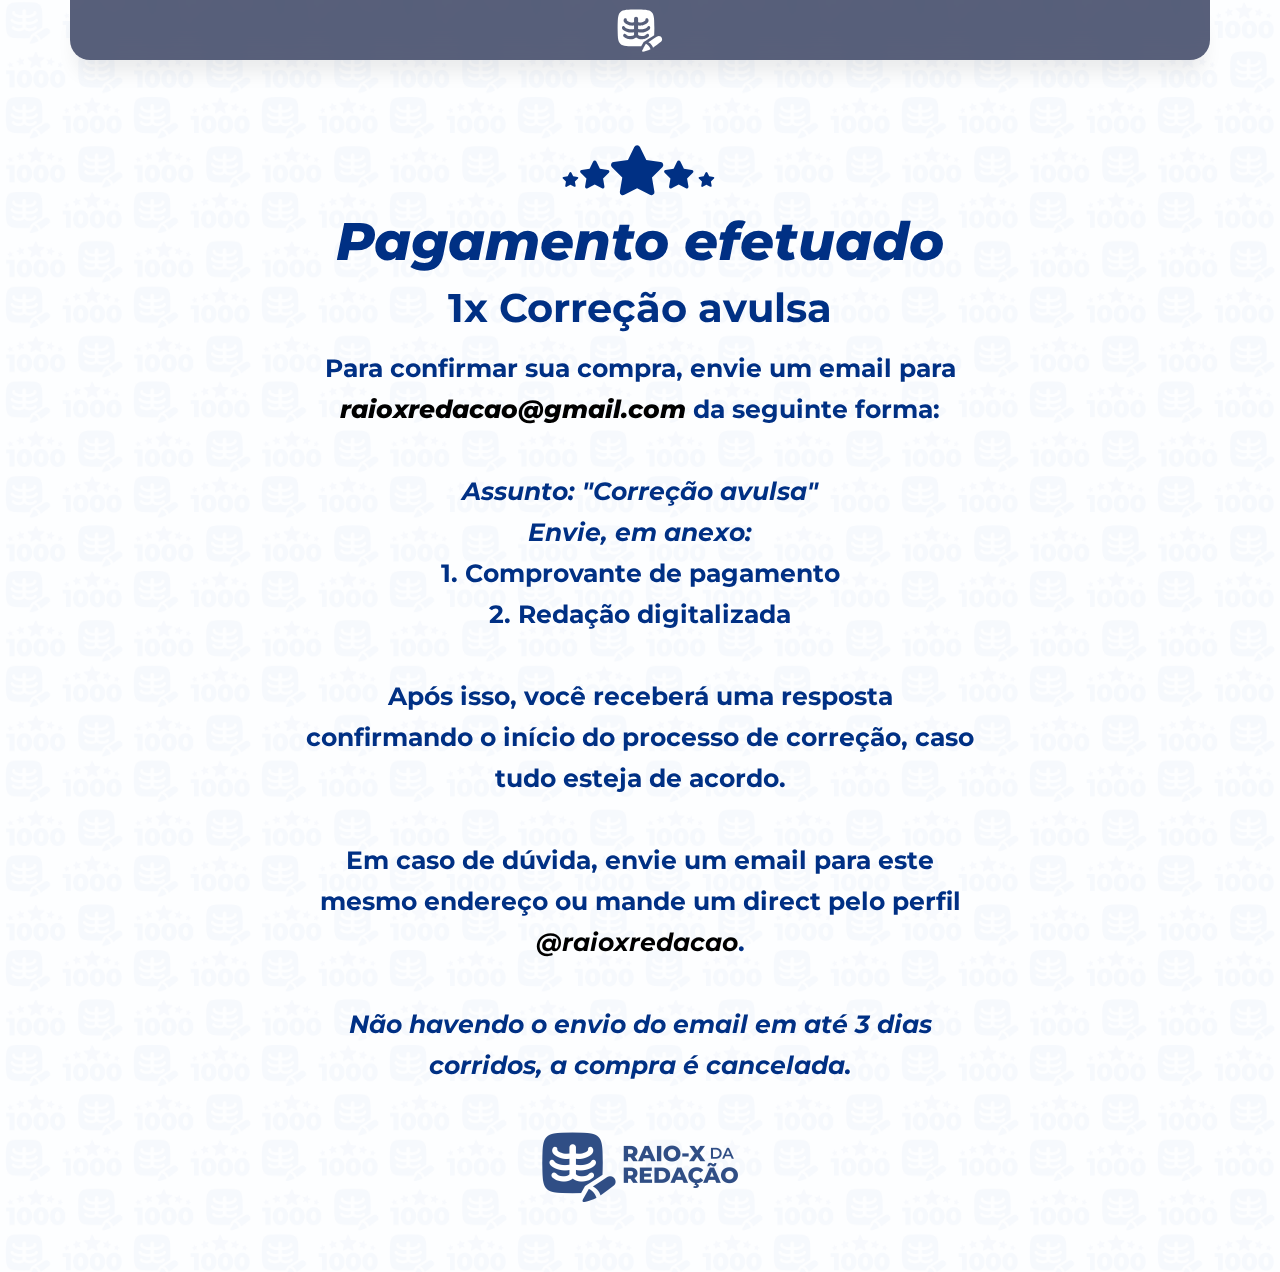
<file: correcao-avulsa-pagamento-efetuado.html>
<!DOCTYPE html>
<html lang="pt-BR" prefix="og: https://ogp.me/ns#">
<head>
	<meta charset="UTF-8">
	<meta name="viewport" content="width=device-width, initial-scale=1">
	
	<title>Correção avulsa – Pagamento efetuado - Raio-X da Redação</title>

		
		<meta name="description" content='Pagamento efetuado 1x Correção avulsa Para confirmar sua compra, envie um email para raioxredacao@gmail.com da seguinte forma: Assunto: "Correção avulsa"Envie, em anexo: 1. Comprovante de pagamento2. Redação digitalizada Após isso, você receberá uma resposta confirmando o início do processo de correção, caso tudo esteja de acordo. Em caso de dúvida, envie um email para este'>
		<meta name="robots" content="max-image-preview:large">
		
		<meta property="og:locale" content="pt_BR">
		<meta property="og:site_name" content="Raio-X da Redação -">
		<meta property="og:type" content="article">
		<meta property="og:title" content="Correção avulsa – Pagamento efetuado - Raio-X da Redação">
		<meta property="og:description" content='Pagamento efetuado 1x Correção avulsa Para confirmar sua compra, envie um email para raioxredacao@gmail.com da seguinte forma: Assunto: "Correção avulsa"Envie, em anexo: 1. Comprovante de pagamento2. Redação digitalizada Após isso, você receberá uma resposta confirmando o início do processo de correção, caso tudo esteja de acordo. Em caso de dúvida, envie um email para este'>
		<meta property="og:url" content="https://raioxredacao.github.io/correcao-avulsa-pagamento-efetuado">
		<meta property="og:image" content="https://raioxredacao.github.io/wp-content/uploads/2022/02/EmblemaLight.svg">
		<meta property="og:image:width" content="200">
		<meta property="og:image:height" content="200">
		<meta property="article:published_time" content="2022-03-09T00:21:01+00:00">
		<meta property="article:modified_time" content="2022-03-09T00:29:55+00:00">
		<meta property="article:publisher" content="https://facebook.com/raioxredacao">
		<meta name="twitter:card" content="summary">
		<meta name="twitter:title" content="Correção avulsa – Pagamento efetuado - Raio-X da Redação">
		<meta name="twitter:description" content='Pagamento efetuado 1x Correção avulsa Para confirmar sua compra, envie um email para raioxredacao@gmail.com da seguinte forma: Assunto: "Correção avulsa"Envie, em anexo: 1. Comprovante de pagamento2. Redação digitalizada Após isso, você receberá uma resposta confirmando o início do processo de correção, caso tudo esteja de acordo. Em caso de dúvida, envie um email para este'>
		<meta name="twitter:image" content="https://raioxredacao.github.io/wp-content/uploads/2022/02/EmblemaLight.svg">
		<script type="application/ld+json" class="aioseo-schema">
			{"@context":"https:\/\/schema.org","@graph":[{"@type":"WebSite","@id":"https:\/\/raioxredacao.github.io\/#website","url":"https:\/\/raioxredacao.github.io\/","name":"Raio-X da Reda\u00e7\u00e3o","inLanguage":"pt-BR","publisher":{"@id":"https:\/\/raioxredacao.github.io\/#organization"}},{"@type":"Organization","@id":"https:\/\/raioxredacao.github.io\/#organization","name":"Raio-X da Reda\u00e7\u00e3o","url":"https:\/\/raioxredacao.github.io\/","logo":{"@type":"ImageObject","@id":"https:\/\/raioxredacao.github.io\/#organizationLogo","url":"https:\/\/raioxredacao.github.io\/wp-content\/uploads\/2022\/02\/EmblemaLight.svg","width":200,"height":200},"image":{"@id":"https:\/\/raioxredacao.github.io\/#organizationLogo"},"sameAs":["https:\/\/facebook.com\/raioxredacao","https:\/\/instagram.com\/raioxredacao"]},{"@type":"BreadcrumbList","@id":"https:\/\/raioxredacao.github.io\/correcao-avulsa-pagamento-efetuado#breadcrumblist","itemListElement":[{"@type":"ListItem","@id":"https:\/\/raioxredacao.github.io\/#listItem","position":1,"item":{"@type":"WebPage","@id":"https:\/\/raioxredacao.github.io\/","name":"In\u00edcio","description":"Feitas pelo 1\u00ba lugar de Medicina na UFRJ e reda\u00e7\u00e3o nota 1000 pelo Enem 2021! Com relat\u00f3rios de corre\u00e7\u00e3o detalhados para direcionar sua reda\u00e7\u00e3o Enem.","url":"https:\/\/raioxredacao.github.io\/"},"nextItem":"https:\/\/raioxredacao.github.io\/correcao-avulsa-pagamento-efetuado#listItem"},{"@type":"ListItem","@id":"https:\/\/raioxredacao.github.io\/correcao-avulsa-pagamento-efetuado#listItem","position":2,"item":{"@type":"WebPage","@id":"https:\/\/raioxredacao.github.io\/correcao-avulsa-pagamento-efetuado","name":"Corre\u00e7\u00e3o avulsa - Pagamento efetuado","description":"Pagamento efetuado 1x Corre\u00e7\u00e3o avulsa Para confirmar sua compra, envie um email para raioxredacao@gmail.com da seguinte forma: Assunto: \"Corre\u00e7\u00e3o avulsa\"Envie, em anexo: 1. Comprovante de pagamento2. Reda\u00e7\u00e3o digitalizada Ap\u00f3s isso, voc\u00ea receber\u00e1 uma resposta confirmando o in\u00edcio do processo de corre\u00e7\u00e3o, caso tudo esteja de acordo. Em caso de d\u00favida, envie um email para este","url":"https:\/\/raioxredacao.github.io\/correcao-avulsa-pagamento-efetuado"},"previousItem":"https:\/\/raioxredacao.github.io\/#listItem"}]},{"@type":"WebPage","@id":"https:\/\/raioxredacao.github.io\/correcao-avulsa-pagamento-efetuado#webpage","url":"https:\/\/raioxredacao.github.io\/correcao-avulsa-pagamento-efetuado","name":"Corre\u00e7\u00e3o avulsa \u2013 Pagamento efetuado - Raio-X da Reda\u00e7\u00e3o","description":"Pagamento efetuado 1x Corre\u00e7\u00e3o avulsa Para confirmar sua compra, envie um email para raioxredacao@gmail.com da seguinte forma: Assunto: \"Corre\u00e7\u00e3o avulsa\"Envie, em anexo: 1. Comprovante de pagamento2. Reda\u00e7\u00e3o digitalizada Ap\u00f3s isso, voc\u00ea receber\u00e1 uma resposta confirmando o in\u00edcio do processo de corre\u00e7\u00e3o, caso tudo esteja de acordo. Em caso de d\u00favida, envie um email para este","inLanguage":"pt-BR","isPartOf":{"@id":"https:\/\/raioxredacao.github.io\/#website"},"breadcrumb":{"@id":"https:\/\/raioxredacao.github.io\/correcao-avulsa-pagamento-efetuado#breadcrumblist"},"datePublished":"2022-03-09T00:21:01-03:00","dateModified":"2022-03-09T00:29:55-03:00"}]}
		</script>
		

<link rel="dns-prefetch" href="//fonts.googleapis.com">
<link rel="dns-prefetch" href="//s.w.org">


<link rel="stylesheet" id="wp-block-library-css" href="https://raioxredacao.github.io/wp-includes/css/dist/block-library/style.min.css" media="all">
<style id="global-styles-inline-css">
body{--wp--preset--color--black: #000000;--wp--preset--color--cyan-bluish-gray: #abb8c3;--wp--preset--color--white: #ffffff;--wp--preset--color--pale-pink: #f78da7;--wp--preset--color--vivid-red: #cf2e2e;--wp--preset--color--luminous-vivid-orange: #ff6900;--wp--preset--color--luminous-vivid-amber: #fcb900;--wp--preset--color--light-green-cyan: #7bdcb5;--wp--preset--color--vivid-green-cyan: #00d084;--wp--preset--color--pale-cyan-blue: #8ed1fc;--wp--preset--color--vivid-cyan-blue: #0693e3;--wp--preset--color--vivid-purple: #9b51e0;--wp--preset--color--primary: #000000;--wp--preset--color--secondary: #007cba;--wp--preset--color--foreground: #333333;--wp--preset--color--tertiary: #FAFAFA;--wp--preset--color--background: #FFFFFF;--wp--preset--gradient--vivid-cyan-blue-to-vivid-purple: linear-gradient(135deg,rgba(6,147,227,1) 0%,rgb(155,81,224) 100%);--wp--preset--gradient--light-green-cyan-to-vivid-green-cyan: linear-gradient(135deg,rgb(122,220,180) 0%,rgb(0,208,130) 100%);--wp--preset--gradient--luminous-vivid-amber-to-luminous-vivid-orange: linear-gradient(135deg,rgba(252,185,0,1) 0%,rgba(255,105,0,1) 100%);--wp--preset--gradient--luminous-vivid-orange-to-vivid-red: linear-gradient(135deg,rgba(255,105,0,1) 0%,rgb(207,46,46) 100%);--wp--preset--gradient--very-light-gray-to-cyan-bluish-gray: linear-gradient(135deg,rgb(238,238,238) 0%,rgb(169,184,195) 100%);--wp--preset--gradient--cool-to-warm-spectrum: linear-gradient(135deg,rgb(74,234,220) 0%,rgb(151,120,209) 20%,rgb(207,42,186) 40%,rgb(238,44,130) 60%,rgb(251,105,98) 80%,rgb(254,248,76) 100%);--wp--preset--gradient--blush-light-purple: linear-gradient(135deg,rgb(255,206,236) 0%,rgb(152,150,240) 100%);--wp--preset--gradient--blush-bordeaux: linear-gradient(135deg,rgb(254,205,165) 0%,rgb(254,45,45) 50%,rgb(107,0,62) 100%);--wp--preset--gradient--luminous-dusk: linear-gradient(135deg,rgb(255,203,112) 0%,rgb(199,81,192) 50%,rgb(65,88,208) 100%);--wp--preset--gradient--pale-ocean: linear-gradient(135deg,rgb(255,245,203) 0%,rgb(182,227,212) 50%,rgb(51,167,181) 100%);--wp--preset--gradient--electric-grass: linear-gradient(135deg,rgb(202,248,128) 0%,rgb(113,206,126) 100%);--wp--preset--gradient--midnight: linear-gradient(135deg,rgb(2,3,129) 0%,rgb(40,116,252) 100%);--wp--preset--gradient--hard-diagonal: linear-gradient(to bottom right, #3C8067 49.9%, #FAFBF6 50%);--wp--preset--gradient--hard-diagonal-inverted: linear-gradient(to top left, #3C8067 49.9%, #FAFBF6 50%);--wp--preset--gradient--hard-horizontal: linear-gradient(to bottom, #3C8067 50%, #FAFBF6 50%);--wp--preset--gradient--hard-horizontal-inverted: linear-gradient(to top, #3C8067 50%, #FAFBF6 50%);--wp--preset--gradient--diagonal: linear-gradient(to bottom right, #3C8067, #FAFBF6);--wp--preset--gradient--diagonal-inverted: linear-gradient(to top left, #3C8067, #FAFBF6);--wp--preset--gradient--horizontal: linear-gradient(to bottom, #3C8067, #FAFBF6);--wp--preset--gradient--horizontal-inverted: linear-gradient(to top, #3C8067, #FAFBF6);--wp--preset--gradient--stripe: linear-gradient(to bottom, transparent 20%, #3C8067 20%, #3C8067 80%, transparent 80%);--wp--preset--duotone--dark-grayscale: url('#wp-duotone-dark-grayscale');--wp--preset--duotone--grayscale: url('#wp-duotone-grayscale');--wp--preset--duotone--purple-yellow: url('#wp-duotone-purple-yellow');--wp--preset--duotone--blue-red: url('#wp-duotone-blue-red');--wp--preset--duotone--midnight: url('#wp-duotone-midnight');--wp--preset--duotone--magenta-yellow: url('#wp-duotone-magenta-yellow');--wp--preset--duotone--purple-green: url('#wp-duotone-purple-green');--wp--preset--duotone--blue-orange: url('#wp-duotone-blue-orange');--wp--preset--font-size--small: 16px;--wp--preset--font-size--medium: 20px;--wp--preset--font-size--large: 24px;--wp--preset--font-size--x-large: 42px;--wp--preset--font-size--tiny: 14px;--wp--preset--font-size--normal: 18px;--wp--preset--font-size--huge: 28px;}.has-black-color{color: var(--wp--preset--color--black) !important;}.has-cyan-bluish-gray-color{color: var(--wp--preset--color--cyan-bluish-gray) !important;}.has-white-color{color: var(--wp--preset--color--white) !important;}.has-pale-pink-color{color: var(--wp--preset--color--pale-pink) !important;}.has-vivid-red-color{color: var(--wp--preset--color--vivid-red) !important;}.has-luminous-vivid-orange-color{color: var(--wp--preset--color--luminous-vivid-orange) !important;}.has-luminous-vivid-amber-color{color: var(--wp--preset--color--luminous-vivid-amber) !important;}.has-light-green-cyan-color{color: var(--wp--preset--color--light-green-cyan) !important;}.has-vivid-green-cyan-color{color: var(--wp--preset--color--vivid-green-cyan) !important;}.has-pale-cyan-blue-color{color: var(--wp--preset--color--pale-cyan-blue) !important;}.has-vivid-cyan-blue-color{color: var(--wp--preset--color--vivid-cyan-blue) !important;}.has-vivid-purple-color{color: var(--wp--preset--color--vivid-purple) !important;}.has-black-background-color{background-color: var(--wp--preset--color--black) !important;}.has-cyan-bluish-gray-background-color{background-color: var(--wp--preset--color--cyan-bluish-gray) !important;}.has-white-background-color{background-color: var(--wp--preset--color--white) !important;}.has-pale-pink-background-color{background-color: var(--wp--preset--color--pale-pink) !important;}.has-vivid-red-background-color{background-color: var(--wp--preset--color--vivid-red) !important;}.has-luminous-vivid-orange-background-color{background-color: var(--wp--preset--color--luminous-vivid-orange) !important;}.has-luminous-vivid-amber-background-color{background-color: var(--wp--preset--color--luminous-vivid-amber) !important;}.has-light-green-cyan-background-color{background-color: var(--wp--preset--color--light-green-cyan) !important;}.has-vivid-green-cyan-background-color{background-color: var(--wp--preset--color--vivid-green-cyan) !important;}.has-pale-cyan-blue-background-color{background-color: var(--wp--preset--color--pale-cyan-blue) !important;}.has-vivid-cyan-blue-background-color{background-color: var(--wp--preset--color--vivid-cyan-blue) !important;}.has-vivid-purple-background-color{background-color: var(--wp--preset--color--vivid-purple) !important;}.has-black-border-color{border-color: var(--wp--preset--color--black) !important;}.has-cyan-bluish-gray-border-color{border-color: var(--wp--preset--color--cyan-bluish-gray) !important;}.has-white-border-color{border-color: var(--wp--preset--color--white) !important;}.has-pale-pink-border-color{border-color: var(--wp--preset--color--pale-pink) !important;}.has-vivid-red-border-color{border-color: var(--wp--preset--color--vivid-red) !important;}.has-luminous-vivid-orange-border-color{border-color: var(--wp--preset--color--luminous-vivid-orange) !important;}.has-luminous-vivid-amber-border-color{border-color: var(--wp--preset--color--luminous-vivid-amber) !important;}.has-light-green-cyan-border-color{border-color: var(--wp--preset--color--light-green-cyan) !important;}.has-vivid-green-cyan-border-color{border-color: var(--wp--preset--color--vivid-green-cyan) !important;}.has-pale-cyan-blue-border-color{border-color: var(--wp--preset--color--pale-cyan-blue) !important;}.has-vivid-cyan-blue-border-color{border-color: var(--wp--preset--color--vivid-cyan-blue) !important;}.has-vivid-purple-border-color{border-color: var(--wp--preset--color--vivid-purple) !important;}.has-vivid-cyan-blue-to-vivid-purple-gradient-background{background: var(--wp--preset--gradient--vivid-cyan-blue-to-vivid-purple) !important;}.has-light-green-cyan-to-vivid-green-cyan-gradient-background{background: var(--wp--preset--gradient--light-green-cyan-to-vivid-green-cyan) !important;}.has-luminous-vivid-amber-to-luminous-vivid-orange-gradient-background{background: var(--wp--preset--gradient--luminous-vivid-amber-to-luminous-vivid-orange) !important;}.has-luminous-vivid-orange-to-vivid-red-gradient-background{background: var(--wp--preset--gradient--luminous-vivid-orange-to-vivid-red) !important;}.has-very-light-gray-to-cyan-bluish-gray-gradient-background{background: var(--wp--preset--gradient--very-light-gray-to-cyan-bluish-gray) !important;}.has-cool-to-warm-spectrum-gradient-background{background: var(--wp--preset--gradient--cool-to-warm-spectrum) !important;}.has-blush-light-purple-gradient-background{background: var(--wp--preset--gradient--blush-light-purple) !important;}.has-blush-bordeaux-gradient-background{background: var(--wp--preset--gradient--blush-bordeaux) !important;}.has-luminous-dusk-gradient-background{background: var(--wp--preset--gradient--luminous-dusk) !important;}.has-pale-ocean-gradient-background{background: var(--wp--preset--gradient--pale-ocean) !important;}.has-electric-grass-gradient-background{background: var(--wp--preset--gradient--electric-grass) !important;}.has-midnight-gradient-background{background: var(--wp--preset--gradient--midnight) !important;}.has-small-font-size{font-size: var(--wp--preset--font-size--small) !important;}.has-medium-font-size{font-size: var(--wp--preset--font-size--medium) !important;}.has-large-font-size{font-size: var(--wp--preset--font-size--large) !important;}.has-x-large-font-size{font-size: var(--wp--preset--font-size--x-large) !important;}
</style>
<link rel="stylesheet" id="seedlet-fonts-css" href="https://fonts.googleapis.com/css?family=Fira+Sans%3Aital%2Cwght%400%2C400%3B0%2C500%3B1%2C400%7CPlayfair+Display%3Aital%2Cwght%400%2C400%3B0%2C700%3B1%2C400&subset=latin%2Clatin-ext" media="all">
<link rel="stylesheet" id="seedlet-style-css" href="https://raioxredacao.github.io/wp-content/themes/seedlet/style.css" media="all">
<link rel="stylesheet" id="seedlet-print-style-css" href="https://raioxredacao.github.io/wp-content/themes/seedlet/assets/css/print.css" media="print">
<link rel="stylesheet" id="seedlet-custom-color-overrides-css" href="https://raioxredacao.github.io/wp-content/themes/seedlet/assets/css/custom-color-overrides.css" media="all">
<style id="seedlet-custom-color-overrides-inline-css">
:root {}::selection { background-color: #F2F2F2;}::-moz-selection { background-color: #F2F2F2;}
</style>
<link rel="stylesheet" id="elementor-icons-css" href="https://raioxredacao.github.io/wp-content/plugins/elementor/assets/lib/eicons/css/elementor-icons.min.css" media="all">
<link rel="stylesheet" id="elementor-frontend-css" href="https://raioxredacao.github.io/wp-content/plugins/elementor/assets/css/frontend-lite.min.css" media="all">
<link rel="stylesheet" id="elementor-post-5-css" href="https://raioxredacao.github.io/wp-content/uploads/elementor/css/post-5.css" media="all">
<link rel="stylesheet" id="elementor-global-css" href="https://raioxredacao.github.io/wp-content/uploads/elementor/css/global.css" media="all">
<link rel="stylesheet" id="elementor-post-1861-css" href="https://raioxredacao.github.io/wp-content/uploads/elementor/css/post-1861.css" media="all">
<link rel="stylesheet" id="blank-canvas-styles-css" href="https://raioxredacao.github.io/wp-content/themes/blank-canvas/style.css" media="all">
<link rel="stylesheet" id="google-fonts-1-css" href="https://fonts.googleapis.com/css?family=Montserrat%3A100%2C100italic%2C200%2C200italic%2C300%2C300italic%2C400%2C400italic%2C500%2C500italic%2C600%2C600italic%2C700%2C700italic%2C800%2C800italic%2C900%2C900italic%7CRoboto%3A100%2C100italic%2C200%2C200italic%2C300%2C300italic%2C400%2C400italic%2C500%2C500italic%2C600%2C600italic%2C700%2C700italic%2C800%2C800italic%2C900%2C900italic&display=auto&ver=5.9.1" media="all">
<link rel="stylesheet" id="elementor-icons-shared-0-css" href="https://raioxredacao.github.io/wp-content/plugins/elementor/assets/lib/font-awesome/css/fontawesome.min.css" media="all">
<link rel="stylesheet" id="elementor-icons-fa-solid-css" href="https://raioxredacao.github.io/wp-content/plugins/elementor/assets/lib/font-awesome/css/solid.min.css" media="all">
<script src="https://raioxredacao.github.io/wp-includes/js/jquery/jquery.min.js" id="jquery-core-js"></script>
<script src="https://raioxredacao.github.io/wp-includes/js/jquery/jquery-migrate.min.js" id="jquery-migrate-js"></script>
<script src="https://raioxredacao.github.io/wp-content/plugins/sticky-menu-or-anything-on-scroll/assets/js/jq-sticky-anything.min.js" id="stickyAnythingLib-js"></script>





		<script>
			document.documentElement.className = document.documentElement.className.replace( 'no-js', 'js' );
		</script>
				<style>
			.no-js img.lazyload { display: none; }
			figure.wp-block-image img.lazyloading { min-width: 150px; }
							.lazyload, .lazyloading { opacity: 0; }
				.lazyloaded {
					opacity: 1;
					transition: opacity 400ms;
					transition-delay: 0ms;
				}
					</style>
		<link rel="icon" href="https://raioxredacao.github.io/wp-content/uploads/2022/02/favicon-150x150.png" sizes="32x32">
<link rel="icon" href="https://raioxredacao.github.io/wp-content/uploads/2022/02/favicon-300x300.png" sizes="192x192">
<link rel="apple-touch-icon" href="https://raioxredacao.github.io/wp-content/uploads/2022/02/favicon-300x300.png">
<meta name="msapplication-TileImage" content="https://raioxredacao.github.io/wp-content/uploads/2022/02/favicon-300x300.png">
		<style id="wp-custom-css">
			.site-info { display: none; }

.elementor-icon {
	 transition: all .2s ease-in-out; 
}

.elementor-icon:hover {
	 transform: scale(1.11); 
}

a {
    border: 0;
		outline:none;
}

.elementor-button-link:hover {
	 transform: scale(1.12); 
}

.stk-header {
				backdrop-filter: saturate(180%) blur(12px);
   -webkit-backdrop-filter: saturate(180%) blur(12px) brightness(80%);
		   background-color: rgba(0,10,50,0.65)!important;
}

.element-is-sticky {
	border-radius:0px 0px 20px 20px;
}		</style>
		</head>

<body class="page-template-default page page-id-1861 wp-custom-logo wp-embed-responsive hide-post-and-page-titles hide-site-footer hide-comments singular elementor-default elementor-template-full-width elementor-kit-5 elementor-page elementor-page-1861">
<svg xmlns="http://www.w3.org/2000/svg" viewbox="0 0 0 0" width="0" height="0" focusable="false" role="none" style="visibility: hidden; position: absolute; left: -9999px; overflow: hidden;"><defs><filter id="wp-duotone-dark-grayscale"><fecolormatrix color-interpolation-filters="sRGB" type="matrix" values=" .299 .587 .114 0 0 .299 .587 .114 0 0 .299 .587 .114 0 0 .299 .587 .114 0 0 "></fecolormatrix><fecomponenttransfer color-interpolation-filters="sRGB"><fefuncr type="table" tablevalues="0 0.49803921568627"></fefuncr><fefuncg type="table" tablevalues="0 0.49803921568627"></fefuncg><fefuncb type="table" tablevalues="0 0.49803921568627"></fefuncb><fefunca type="table" tablevalues="1 1"></fefunca></fecomponenttransfer><fecomposite in2="SourceGraphic" operator="in"></fecomposite></filter></defs></svg><svg xmlns="http://www.w3.org/2000/svg" viewbox="0 0 0 0" width="0" height="0" focusable="false" role="none" style="visibility: hidden; position: absolute; left: -9999px; overflow: hidden;"><defs><filter id="wp-duotone-grayscale"><fecolormatrix color-interpolation-filters="sRGB" type="matrix" values=" .299 .587 .114 0 0 .299 .587 .114 0 0 .299 .587 .114 0 0 .299 .587 .114 0 0 "></fecolormatrix><fecomponenttransfer color-interpolation-filters="sRGB"><fefuncr type="table" tablevalues="0 1"></fefuncr><fefuncg type="table" tablevalues="0 1"></fefuncg><fefuncb type="table" tablevalues="0 1"></fefuncb><fefunca type="table" tablevalues="1 1"></fefunca></fecomponenttransfer><fecomposite in2="SourceGraphic" operator="in"></fecomposite></filter></defs></svg><svg xmlns="http://www.w3.org/2000/svg" viewbox="0 0 0 0" width="0" height="0" focusable="false" role="none" style="visibility: hidden; position: absolute; left: -9999px; overflow: hidden;"><defs><filter id="wp-duotone-purple-yellow"><fecolormatrix color-interpolation-filters="sRGB" type="matrix" values=" .299 .587 .114 0 0 .299 .587 .114 0 0 .299 .587 .114 0 0 .299 .587 .114 0 0 "></fecolormatrix><fecomponenttransfer color-interpolation-filters="sRGB"><fefuncr type="table" tablevalues="0.54901960784314 0.98823529411765"></fefuncr><fefuncg type="table" tablevalues="0 1"></fefuncg><fefuncb type="table" tablevalues="0.71764705882353 0.25490196078431"></fefuncb><fefunca type="table" tablevalues="1 1"></fefunca></fecomponenttransfer><fecomposite in2="SourceGraphic" operator="in"></fecomposite></filter></defs></svg><svg xmlns="http://www.w3.org/2000/svg" viewbox="0 0 0 0" width="0" height="0" focusable="false" role="none" style="visibility: hidden; position: absolute; left: -9999px; overflow: hidden;"><defs><filter id="wp-duotone-blue-red"><fecolormatrix color-interpolation-filters="sRGB" type="matrix" values=" .299 .587 .114 0 0 .299 .587 .114 0 0 .299 .587 .114 0 0 .299 .587 .114 0 0 "></fecolormatrix><fecomponenttransfer color-interpolation-filters="sRGB"><fefuncr type="table" tablevalues="0 1"></fefuncr><fefuncg type="table" tablevalues="0 0.27843137254902"></fefuncg><fefuncb type="table" tablevalues="0.5921568627451 0.27843137254902"></fefuncb><fefunca type="table" tablevalues="1 1"></fefunca></fecomponenttransfer><fecomposite in2="SourceGraphic" operator="in"></fecomposite></filter></defs></svg><svg xmlns="http://www.w3.org/2000/svg" viewbox="0 0 0 0" width="0" height="0" focusable="false" role="none" style="visibility: hidden; position: absolute; left: -9999px; overflow: hidden;"><defs><filter id="wp-duotone-midnight"><fecolormatrix color-interpolation-filters="sRGB" type="matrix" values=" .299 .587 .114 0 0 .299 .587 .114 0 0 .299 .587 .114 0 0 .299 .587 .114 0 0 "></fecolormatrix><fecomponenttransfer color-interpolation-filters="sRGB"><fefuncr type="table" tablevalues="0 0"></fefuncr><fefuncg type="table" tablevalues="0 0.64705882352941"></fefuncg><fefuncb type="table" tablevalues="0 1"></fefuncb><fefunca type="table" tablevalues="1 1"></fefunca></fecomponenttransfer><fecomposite in2="SourceGraphic" operator="in"></fecomposite></filter></defs></svg><svg xmlns="http://www.w3.org/2000/svg" viewbox="0 0 0 0" width="0" height="0" focusable="false" role="none" style="visibility: hidden; position: absolute; left: -9999px; overflow: hidden;"><defs><filter id="wp-duotone-magenta-yellow"><fecolormatrix color-interpolation-filters="sRGB" type="matrix" values=" .299 .587 .114 0 0 .299 .587 .114 0 0 .299 .587 .114 0 0 .299 .587 .114 0 0 "></fecolormatrix><fecomponenttransfer color-interpolation-filters="sRGB"><fefuncr type="table" tablevalues="0.78039215686275 1"></fefuncr><fefuncg type="table" tablevalues="0 0.94901960784314"></fefuncg><fefuncb type="table" tablevalues="0.35294117647059 0.47058823529412"></fefuncb><fefunca type="table" tablevalues="1 1"></fefunca></fecomponenttransfer><fecomposite in2="SourceGraphic" operator="in"></fecomposite></filter></defs></svg><svg xmlns="http://www.w3.org/2000/svg" viewbox="0 0 0 0" width="0" height="0" focusable="false" role="none" style="visibility: hidden; position: absolute; left: -9999px; overflow: hidden;"><defs><filter id="wp-duotone-purple-green"><fecolormatrix color-interpolation-filters="sRGB" type="matrix" values=" .299 .587 .114 0 0 .299 .587 .114 0 0 .299 .587 .114 0 0 .299 .587 .114 0 0 "></fecolormatrix><fecomponenttransfer color-interpolation-filters="sRGB"><fefuncr type="table" tablevalues="0.65098039215686 0.40392156862745"></fefuncr><fefuncg type="table" tablevalues="0 1"></fefuncg><fefuncb type="table" tablevalues="0.44705882352941 0.4"></fefuncb><fefunca type="table" tablevalues="1 1"></fefunca></fecomponenttransfer><fecomposite in2="SourceGraphic" operator="in"></fecomposite></filter></defs></svg><svg xmlns="http://www.w3.org/2000/svg" viewbox="0 0 0 0" width="0" height="0" focusable="false" role="none" style="visibility: hidden; position: absolute; left: -9999px; overflow: hidden;"><defs><filter id="wp-duotone-blue-orange"><fecolormatrix color-interpolation-filters="sRGB" type="matrix" values=" .299 .587 .114 0 0 .299 .587 .114 0 0 .299 .587 .114 0 0 .299 .587 .114 0 0 "></fecolormatrix><fecomponenttransfer color-interpolation-filters="sRGB"><fefuncr type="table" tablevalues="0.098039215686275 1"></fefuncr><fefuncg type="table" tablevalues="0 0.66274509803922"></fefuncg><fefuncb type="table" tablevalues="0.84705882352941 0.41960784313725"></fefuncb><fefunca type="table" tablevalues="1 1"></fefunca></fecomponenttransfer><fecomposite in2="SourceGraphic" operator="in"></fecomposite></filter></defs></svg><div id="page" class="site">
	<a class="skip-link screen-reader-text" href="#content">Skip to content</a>

	

	<div id="content" class="site-content">
		<div data-elementor-type="wp-page" data-elementor-id="1861" class="elementor elementor-1861" data-elementor-settings="[]">
							<div class="elementor-section-wrap">
							<section class="elementor-section elementor-top-section elementor-element elementor-element-cf637d1 elementor-section-boxed elementor-section-height-default elementor-section-height-default" data-id="cf637d1" data-element_type="section">
						<div class="elementor-container elementor-column-gap-default">
					<div class="elementor-column elementor-col-100 elementor-top-column elementor-element elementor-element-9a88a1f" data-id="9a88a1f" data-element_type="column">
			<div class="elementor-widget-wrap elementor-element-populated">
								<header class="elementor-section elementor-inner-section elementor-element elementor-element-3d48085 elementor-section-full_width elementor-section-height-min-height elementor-section-content-middle stk-header elementor-section-height-default" data-id="3d48085" data-element_type="section">
						<div class="elementor-container elementor-column-gap-default">
					<div class="elementor-column elementor-col-33 elementor-inner-column elementor-element elementor-element-f8fe45d" data-id="f8fe45d" data-element_type="column">
			<div class="elementor-widget-wrap">
									</div>
		</div>
				<div class="elementor-column elementor-col-33 elementor-inner-column elementor-element elementor-element-91a41aa" data-id="91a41aa" data-element_type="column">
			<div class="elementor-widget-wrap elementor-element-populated">
								<div class="elementor-element elementor-element-7d5b6c2 elementor-widget elementor-widget-image" data-id="7d5b6c2" data-element_type="widget" data-widget_type="image.default">
				<div class="elementor-widget-container">
			<style>/*! elementor - v3.5.6 - 28-02-2022 */
.elementor-widget-image{text-align:center}.elementor-widget-image a{display:inline-block}.elementor-widget-image a img[src$=".svg"]{width:48px}.elementor-widget-image img{vertical-align:middle;display:inline-block}</style>													<a href="http://raioxredacao.github.io">
							<img title="Emblema" alt="Emblema" data-src="https://raioxredacao.github.io/wp-content/uploads/2022/02/Emblema.svg" class="lazyload" src="[data-uri]"><noscript><img src="https://raioxredacao.github.io/wp-content/uploads/2022/02/Emblema.svg" title="Emblema" alt="Emblema"></noscript>								</a>
															</div>
				</div>
					</div>
		</div>
				<div class="elementor-column elementor-col-33 elementor-inner-column elementor-element elementor-element-49a4a74" data-id="49a4a74" data-element_type="column">
			<div class="elementor-widget-wrap">
									</div>
		</div>
							</div>
		</header>
				<div class="elementor-element elementor-element-a14f9e5 elementor-widget__width-auto elementor-view-default elementor-widget elementor-widget-icon" data-id="a14f9e5" data-element_type="widget" data-widget_type="icon.default">
				<div class="elementor-widget-container">
					<div class="elementor-icon-wrapper">
			<div class="elementor-icon">
			<i aria-hidden="true" class="fas fa-star"></i>			</div>
		</div>
				</div>
				</div>
				<div class="elementor-element elementor-element-69706f8 elementor-widget__width-auto elementor-view-default elementor-widget elementor-widget-icon" data-id="69706f8" data-element_type="widget" data-widget_type="icon.default">
				<div class="elementor-widget-container">
					<div class="elementor-icon-wrapper">
			<div class="elementor-icon">
			<i aria-hidden="true" class="fas fa-star"></i>			</div>
		</div>
				</div>
				</div>
				<div class="elementor-element elementor-element-ffca1f9 elementor-widget__width-auto elementor-view-default elementor-widget elementor-widget-icon" data-id="ffca1f9" data-element_type="widget" data-widget_type="icon.default">
				<div class="elementor-widget-container">
					<div class="elementor-icon-wrapper">
			<div class="elementor-icon">
			<i aria-hidden="true" class="fas fa-star"></i>			</div>
		</div>
				</div>
				</div>
				<div class="elementor-element elementor-element-c30a704 elementor-widget__width-auto elementor-view-default elementor-widget elementor-widget-icon" data-id="c30a704" data-element_type="widget" data-widget_type="icon.default">
				<div class="elementor-widget-container">
					<div class="elementor-icon-wrapper">
			<div class="elementor-icon">
			<i aria-hidden="true" class="fas fa-star"></i>			</div>
		</div>
				</div>
				</div>
				<div class="elementor-element elementor-element-dc533d4 elementor-widget__width-auto elementor-view-default elementor-widget elementor-widget-icon" data-id="dc533d4" data-element_type="widget" data-widget_type="icon.default">
				<div class="elementor-widget-container">
					<div class="elementor-icon-wrapper">
			<div class="elementor-icon">
			<i aria-hidden="true" class="fas fa-star"></i>			</div>
		</div>
				</div>
				</div>
					</div>
		</div>
							</div>
		</section>
				<section class="elementor-section elementor-top-section elementor-element elementor-element-9404c74 elementor-section-boxed elementor-section-height-default elementor-section-height-default" data-id="9404c74" data-element_type="section">
						<div class="elementor-container elementor-column-gap-default">
					<div class="elementor-column elementor-col-100 elementor-top-column elementor-element elementor-element-3cc5781" data-id="3cc5781" data-element_type="column">
			<div class="elementor-widget-wrap elementor-element-populated">
								<div class="elementor-element elementor-element-f616b37 elementor-widget elementor-widget-heading" data-id="f616b37" data-element_type="widget" data-widget_type="heading.default">
				<div class="elementor-widget-container">
			<style>/*! elementor - v3.5.6 - 28-02-2022 */
.elementor-heading-title{padding:0;margin:0;line-height:1}.elementor-widget-heading .elementor-heading-title[class*=elementor-size-]>a{color:inherit;font-size:inherit;line-height:inherit}.elementor-widget-heading .elementor-heading-title.elementor-size-small{font-size:15px}.elementor-widget-heading .elementor-heading-title.elementor-size-medium{font-size:19px}.elementor-widget-heading .elementor-heading-title.elementor-size-large{font-size:29px}.elementor-widget-heading .elementor-heading-title.elementor-size-xl{font-size:39px}.elementor-widget-heading .elementor-heading-title.elementor-size-xxl{font-size:59px}</style><h2 class="elementor-heading-title elementor-size-default">Pagamento efetuado</h2>		</div>
				</div>
				<div class="elementor-element elementor-element-64e4a5b elementor-widget elementor-widget-heading" data-id="64e4a5b" data-element_type="widget" data-widget_type="heading.default">
				<div class="elementor-widget-container">
			<h2 class="elementor-heading-title elementor-size-default">1x Correção avulsa</h2>		</div>
				</div>
				<div class="elementor-element elementor-element-d258c0f elementor-widget elementor-widget-heading" data-id="d258c0f" data-element_type="widget" data-widget_type="heading.default">
				<div class="elementor-widget-container">
			<h2 class="elementor-heading-title elementor-size-default">Para confirmar sua compra, envie um email para <span style="font-style:italic;font-weight:800"><a href="mailto:raioxredacao@gmail.com">raioxredacao@gmail.com</a></span> da seguinte forma:<br><br><span style="font-style:italic;">Assunto: "Correção avulsa"</span><br><span style="font-style:italic;">Envie, em anexo:</span><br>  1. Comprovante de pagamento<br>2. Redação digitalizada<br><br>Após isso, você receberá uma resposta confirmando o início do processo de correção, caso tudo esteja de acordo.<br><br>Em caso de dúvida, envie um email para este mesmo endereço ou mande um direct pelo perfil <a href="https://instagram.com/raioxredacao" style="color:black;font-weight:700;font-style:italic;">@raioxredacao</a>.<br><span style="font-style:italic;"><br>Não havendo o envio do email em até 3 dias corridos, a compra é cancelada.</span></h2>		</div>
				</div>
				<div class="elementor-element elementor-element-0a3a392 elementor-widget elementor-widget-image" data-id="0a3a392" data-element_type="widget" data-widget_type="image.default">
				<div class="elementor-widget-container">
															<img width="200" height="71" alt="" data-src="https://raioxredacao.github.io/wp-content/uploads/2022/03/LogoTipoIsolado.png" class="attachment-large size-large lazyload" src="[data-uri]"><noscript><img width="200" height="71" src="https://raioxredacao.github.io/wp-content/uploads/2022/03/LogoTipoIsolado.png" class="attachment-large size-large" alt=""></noscript>															</div>
				</div>
					</div>
		</div>
							</div>
		</section>
						</div>
					</div>
		
	</div>

	<footer id="colophon" class="site-footer default-max-width" role="contentinfo" aria-label="Footer">
		
<div class="site-info">
				<a class="site-name" href="https://raioxredacao.github.io/" rel="home">Raio-X da Redação</a><span class="comma">,</span>
		<a href="https://wordpress.org/" class="imprint">
		Proudly powered by WordPress.	</a>
	</div>
	</footer>

</div>

<script id="stickThis-js-extra">
var sticky_anything_engage = {"element":".stk-header","topspace":"0","minscreenwidth":"0","maxscreenwidth":"999999","zindex":"40","legacymode":"","dynamicmode":"","debugmode":"","pushup":"","adminbar":"1"};
</script>
<script src="https://raioxredacao.github.io/wp-content/plugins/sticky-menu-or-anything-on-scroll/assets/js/stickThis.js" id="stickThis-js"></script>
<script src="https://raioxredacao.github.io/wp-content/plugins/wp-smushit/app/assets/js/smush-lazy-load.min.js" id="smush-lazy-load-js"></script>
<script src="https://raioxredacao.github.io/wp-content/plugins/elementor/assets/js/webpack.runtime.min.js" id="elementor-webpack-runtime-js"></script>
<script src="https://raioxredacao.github.io/wp-content/plugins/elementor/assets/js/frontend-modules.min.js" id="elementor-frontend-modules-js"></script>
<script src="https://raioxredacao.github.io/wp-content/plugins/elementor/assets/lib/waypoints/waypoints.min.js" id="elementor-waypoints-js"></script>
<script src="https://raioxredacao.github.io/wp-includes/js/jquery/ui/core.min.js" id="jquery-ui-core-js"></script>
<script id="elementor-frontend-js-before">
var elementorFrontendConfig = {"environmentMode":{"edit":false,"wpPreview":false,"isScriptDebug":false},"i18n":{"shareOnFacebook":"Compartilhar no Facebook","shareOnTwitter":"Compartilhar no Twitter","pinIt":"Fixar","download":"Baixar","downloadImage":"Baixar imagem","fullscreen":"Tela cheia","zoom":"Zoom","share":"Compartilhar","playVideo":"Reproduzir v\u00eddeo","previous":"Anterior","next":"Pr\u00f3ximo","close":"Fechar"},"is_rtl":false,"breakpoints":{"xs":0,"sm":480,"md":768,"lg":1025,"xl":1440,"xxl":1600},"responsive":{"breakpoints":{"mobile":{"label":"Celular","value":767,"default_value":767,"direction":"max","is_enabled":true},"mobile_extra":{"label":"Celular extra","value":880,"default_value":880,"direction":"max","is_enabled":false},"tablet":{"label":"Tablet","value":1024,"default_value":1024,"direction":"max","is_enabled":true},"tablet_extra":{"label":"Tablet extra","value":1200,"default_value":1200,"direction":"max","is_enabled":false},"laptop":{"label":"Laptop","value":1366,"default_value":1366,"direction":"max","is_enabled":false},"widescreen":{"label":"Widescreen","value":2400,"default_value":2400,"direction":"min","is_enabled":false}}},"version":"3.5.6","is_static":false,"experimentalFeatures":{"e_dom_optimization":true,"e_optimized_assets_loading":true,"e_optimized_css_loading":true,"a11y_improvements":true,"e_import_export":true,"additional_custom_breakpoints":true,"e_hidden_wordpress_widgets":true,"landing-pages":true,"elements-color-picker":true,"favorite-widgets":true,"admin-top-bar":true},"urls":{"assets":"https:\/\/raioxredacao.github.io\/wp-content\/plugins\/elementor\/assets\/"},"settings":{"page":[],"editorPreferences":[]},"kit":{"body_background_background":"classic","active_breakpoints":["viewport_mobile","viewport_tablet"],"global_image_lightbox":"yes","lightbox_enable_counter":"yes","lightbox_enable_fullscreen":"yes","lightbox_enable_zoom":"yes","lightbox_enable_share":"yes","lightbox_title_src":"title","lightbox_description_src":"description"},"post":{"id":1861,"title":"Corre%C3%A7%C3%A3o%20avulsa%20%E2%80%93%20Pagamento%20efetuado%20-%20Raio-X%20da%20Reda%C3%A7%C3%A3o","excerpt":"","featuredImage":false}};
</script>
<script src="https://raioxredacao.github.io/wp-content/plugins/elementor/assets/js/frontend.min.js" id="elementor-frontend-js"></script>
	<script>
	/(trident|msie)/i.test(navigator.userAgent)&&document.getElementById&&window.addEventListener&&window.addEventListener("hashchange",function(){var t,e=location.hash.substring(1);/^[A-z0-9_-]+$/.test(e)&&(t=document.getElementById(e))&&(/^(?:a|select|input|button|textarea)$/i.test(t.tagName)||(t.tabIndex=-1),t.focus())},!1);
	</script>
	
</body>
</html>
</file>
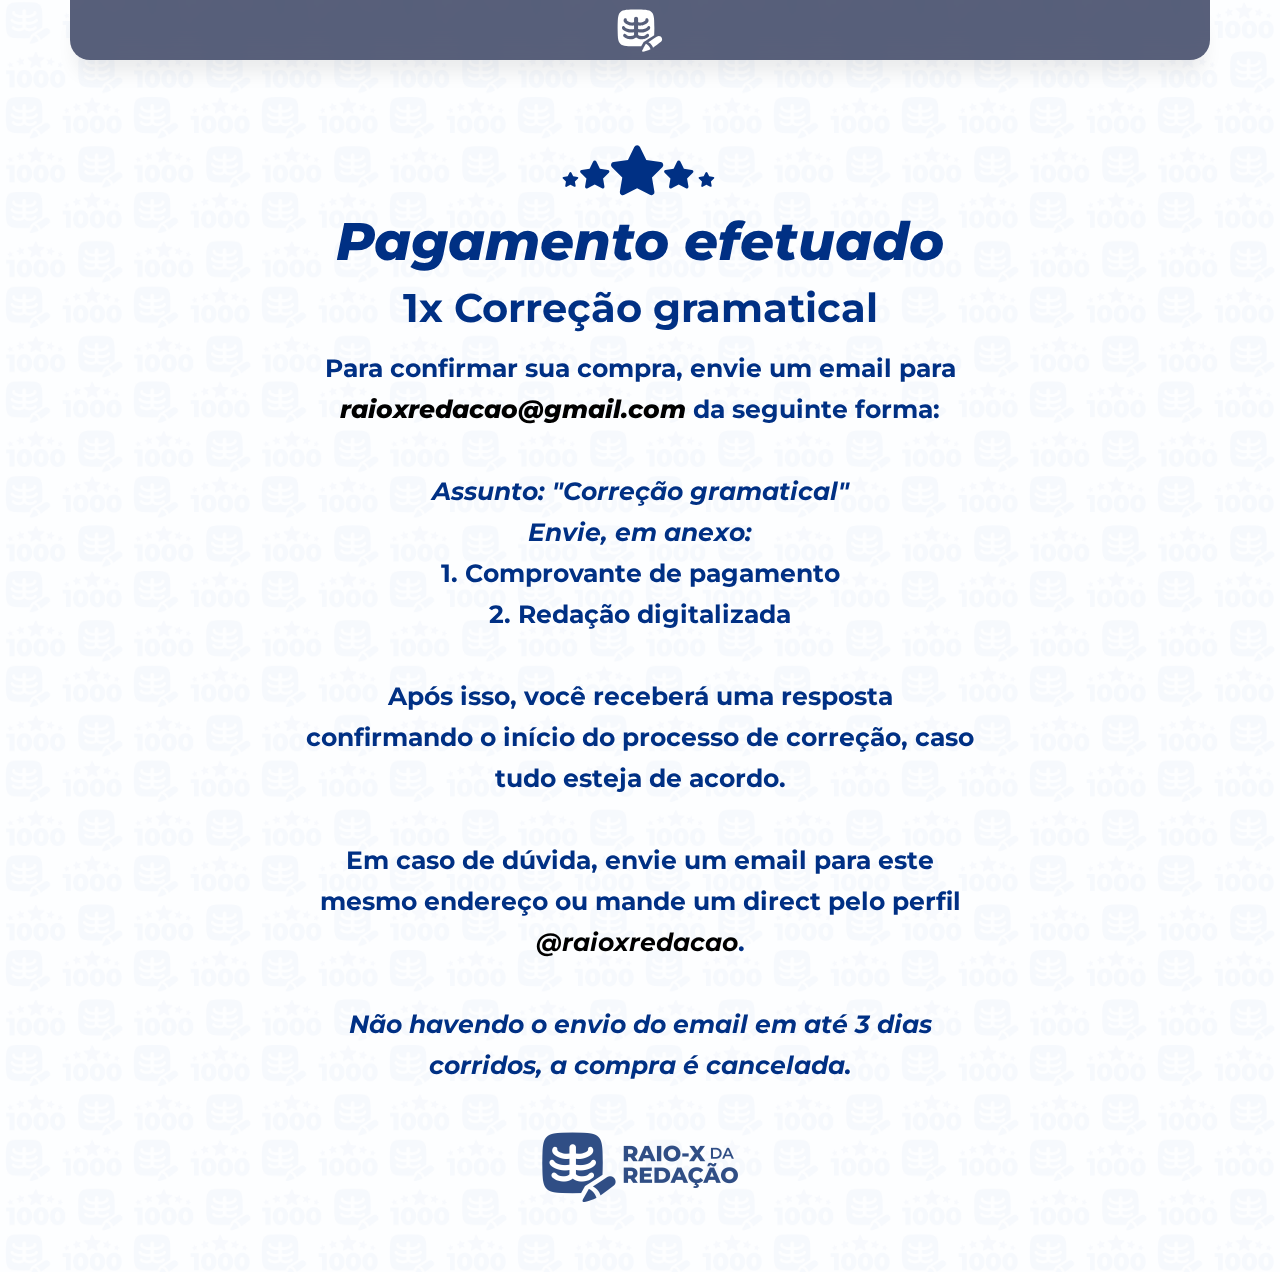
<file: correcao-gramatical-pagamento-efetuado.html>
<!DOCTYPE html>
<html lang="pt-BR" prefix="og: https://ogp.me/ns#">
<head>
	<meta charset="UTF-8">
	<meta name="viewport" content="width=device-width, initial-scale=1">
	
	<title>Correção gramatical – Pagamento efetuado - Raio-X da Redação</title>

		
		<meta name="description" content='Pagamento efetuado 1x Correção gramatical Para confirmar sua compra, envie um email para raioxredacao@gmail.com da seguinte forma: Assunto: "Correção gramatical"Envie, em anexo: 1. Comprovante de pagamento2. Redação digitalizada Após isso, você receberá uma resposta confirmando o início do processo de correção, caso tudo esteja de acordo. Em caso de dúvida, envie um email para este'>
		<meta name="robots" content="max-image-preview:large">
		
		<meta property="og:locale" content="pt_BR">
		<meta property="og:site_name" content="Raio-X da Redação -">
		<meta property="og:type" content="article">
		<meta property="og:title" content="Correção gramatical – Pagamento efetuado - Raio-X da Redação">
		<meta property="og:description" content='Pagamento efetuado 1x Correção gramatical Para confirmar sua compra, envie um email para raioxredacao@gmail.com da seguinte forma: Assunto: "Correção gramatical"Envie, em anexo: 1. Comprovante de pagamento2. Redação digitalizada Após isso, você receberá uma resposta confirmando o início do processo de correção, caso tudo esteja de acordo. Em caso de dúvida, envie um email para este'>
		<meta property="og:url" content="https://raioxredacao.github.io/correcao-gramatical-pagamento-efetuado">
		<meta property="og:image" content="https://raioxredacao.github.io/wp-content/uploads/2022/02/EmblemaLight.svg">
		<meta property="og:image:width" content="200">
		<meta property="og:image:height" content="200">
		<meta property="article:published_time" content="2022-03-09T00:25:33+00:00">
		<meta property="article:modified_time" content="2022-03-09T00:30:00+00:00">
		<meta property="article:publisher" content="https://facebook.com/raioxredacao">
		<meta name="twitter:card" content="summary">
		<meta name="twitter:title" content="Correção gramatical – Pagamento efetuado - Raio-X da Redação">
		<meta name="twitter:description" content='Pagamento efetuado 1x Correção gramatical Para confirmar sua compra, envie um email para raioxredacao@gmail.com da seguinte forma: Assunto: "Correção gramatical"Envie, em anexo: 1. Comprovante de pagamento2. Redação digitalizada Após isso, você receberá uma resposta confirmando o início do processo de correção, caso tudo esteja de acordo. Em caso de dúvida, envie um email para este'>
		<meta name="twitter:image" content="https://raioxredacao.github.io/wp-content/uploads/2022/02/EmblemaLight.svg">
		<script type="application/ld+json" class="aioseo-schema">
			{"@context":"https:\/\/schema.org","@graph":[{"@type":"WebSite","@id":"https:\/\/raioxredacao.github.io\/#website","url":"https:\/\/raioxredacao.github.io\/","name":"Raio-X da Reda\u00e7\u00e3o","inLanguage":"pt-BR","publisher":{"@id":"https:\/\/raioxredacao.github.io\/#organization"}},{"@type":"Organization","@id":"https:\/\/raioxredacao.github.io\/#organization","name":"Raio-X da Reda\u00e7\u00e3o","url":"https:\/\/raioxredacao.github.io\/","logo":{"@type":"ImageObject","@id":"https:\/\/raioxredacao.github.io\/#organizationLogo","url":"https:\/\/raioxredacao.github.io\/wp-content\/uploads\/2022\/02\/EmblemaLight.svg","width":200,"height":200},"image":{"@id":"https:\/\/raioxredacao.github.io\/#organizationLogo"},"sameAs":["https:\/\/facebook.com\/raioxredacao","https:\/\/instagram.com\/raioxredacao"]},{"@type":"BreadcrumbList","@id":"https:\/\/raioxredacao.github.io\/correcao-gramatical-pagamento-efetuado#breadcrumblist","itemListElement":[{"@type":"ListItem","@id":"https:\/\/raioxredacao.github.io\/#listItem","position":1,"item":{"@type":"WebPage","@id":"https:\/\/raioxredacao.github.io\/","name":"In\u00edcio","description":"Feitas pelo 1\u00ba lugar de Medicina na UFRJ e reda\u00e7\u00e3o nota 1000 pelo Enem 2021! Com relat\u00f3rios de corre\u00e7\u00e3o detalhados para direcionar sua reda\u00e7\u00e3o Enem.","url":"https:\/\/raioxredacao.github.io\/"},"nextItem":"https:\/\/raioxredacao.github.io\/correcao-gramatical-pagamento-efetuado#listItem"},{"@type":"ListItem","@id":"https:\/\/raioxredacao.github.io\/correcao-gramatical-pagamento-efetuado#listItem","position":2,"item":{"@type":"WebPage","@id":"https:\/\/raioxredacao.github.io\/correcao-gramatical-pagamento-efetuado","name":"Corre\u00e7\u00e3o gramatical - Pagamento efetuado","description":"Pagamento efetuado 1x Corre\u00e7\u00e3o gramatical Para confirmar sua compra, envie um email para raioxredacao@gmail.com da seguinte forma: Assunto: \"Corre\u00e7\u00e3o gramatical\"Envie, em anexo: 1. Comprovante de pagamento2. Reda\u00e7\u00e3o digitalizada Ap\u00f3s isso, voc\u00ea receber\u00e1 uma resposta confirmando o in\u00edcio do processo de corre\u00e7\u00e3o, caso tudo esteja de acordo. Em caso de d\u00favida, envie um email para este","url":"https:\/\/raioxredacao.github.io\/correcao-gramatical-pagamento-efetuado"},"previousItem":"https:\/\/raioxredacao.github.io\/#listItem"}]},{"@type":"WebPage","@id":"https:\/\/raioxredacao.github.io\/correcao-gramatical-pagamento-efetuado#webpage","url":"https:\/\/raioxredacao.github.io\/correcao-gramatical-pagamento-efetuado","name":"Corre\u00e7\u00e3o gramatical \u2013 Pagamento efetuado - Raio-X da Reda\u00e7\u00e3o","description":"Pagamento efetuado 1x Corre\u00e7\u00e3o gramatical Para confirmar sua compra, envie um email para raioxredacao@gmail.com da seguinte forma: Assunto: \"Corre\u00e7\u00e3o gramatical\"Envie, em anexo: 1. Comprovante de pagamento2. Reda\u00e7\u00e3o digitalizada Ap\u00f3s isso, voc\u00ea receber\u00e1 uma resposta confirmando o in\u00edcio do processo de corre\u00e7\u00e3o, caso tudo esteja de acordo. Em caso de d\u00favida, envie um email para este","inLanguage":"pt-BR","isPartOf":{"@id":"https:\/\/raioxredacao.github.io\/#website"},"breadcrumb":{"@id":"https:\/\/raioxredacao.github.io\/correcao-gramatical-pagamento-efetuado#breadcrumblist"},"datePublished":"2022-03-09T00:25:33-03:00","dateModified":"2022-03-09T00:30:00-03:00"}]}
		</script>
		

<link rel="dns-prefetch" href="//fonts.googleapis.com">
<link rel="dns-prefetch" href="//s.w.org">


<link rel="stylesheet" id="wp-block-library-css" href="https://raioxredacao.github.io/wp-includes/css/dist/block-library/style.min.css" media="all">
<style id="global-styles-inline-css">
body{--wp--preset--color--black: #000000;--wp--preset--color--cyan-bluish-gray: #abb8c3;--wp--preset--color--white: #ffffff;--wp--preset--color--pale-pink: #f78da7;--wp--preset--color--vivid-red: #cf2e2e;--wp--preset--color--luminous-vivid-orange: #ff6900;--wp--preset--color--luminous-vivid-amber: #fcb900;--wp--preset--color--light-green-cyan: #7bdcb5;--wp--preset--color--vivid-green-cyan: #00d084;--wp--preset--color--pale-cyan-blue: #8ed1fc;--wp--preset--color--vivid-cyan-blue: #0693e3;--wp--preset--color--vivid-purple: #9b51e0;--wp--preset--color--primary: #000000;--wp--preset--color--secondary: #007cba;--wp--preset--color--foreground: #333333;--wp--preset--color--tertiary: #FAFAFA;--wp--preset--color--background: #FFFFFF;--wp--preset--gradient--vivid-cyan-blue-to-vivid-purple: linear-gradient(135deg,rgba(6,147,227,1) 0%,rgb(155,81,224) 100%);--wp--preset--gradient--light-green-cyan-to-vivid-green-cyan: linear-gradient(135deg,rgb(122,220,180) 0%,rgb(0,208,130) 100%);--wp--preset--gradient--luminous-vivid-amber-to-luminous-vivid-orange: linear-gradient(135deg,rgba(252,185,0,1) 0%,rgba(255,105,0,1) 100%);--wp--preset--gradient--luminous-vivid-orange-to-vivid-red: linear-gradient(135deg,rgba(255,105,0,1) 0%,rgb(207,46,46) 100%);--wp--preset--gradient--very-light-gray-to-cyan-bluish-gray: linear-gradient(135deg,rgb(238,238,238) 0%,rgb(169,184,195) 100%);--wp--preset--gradient--cool-to-warm-spectrum: linear-gradient(135deg,rgb(74,234,220) 0%,rgb(151,120,209) 20%,rgb(207,42,186) 40%,rgb(238,44,130) 60%,rgb(251,105,98) 80%,rgb(254,248,76) 100%);--wp--preset--gradient--blush-light-purple: linear-gradient(135deg,rgb(255,206,236) 0%,rgb(152,150,240) 100%);--wp--preset--gradient--blush-bordeaux: linear-gradient(135deg,rgb(254,205,165) 0%,rgb(254,45,45) 50%,rgb(107,0,62) 100%);--wp--preset--gradient--luminous-dusk: linear-gradient(135deg,rgb(255,203,112) 0%,rgb(199,81,192) 50%,rgb(65,88,208) 100%);--wp--preset--gradient--pale-ocean: linear-gradient(135deg,rgb(255,245,203) 0%,rgb(182,227,212) 50%,rgb(51,167,181) 100%);--wp--preset--gradient--electric-grass: linear-gradient(135deg,rgb(202,248,128) 0%,rgb(113,206,126) 100%);--wp--preset--gradient--midnight: linear-gradient(135deg,rgb(2,3,129) 0%,rgb(40,116,252) 100%);--wp--preset--gradient--hard-diagonal: linear-gradient(to bottom right, #3C8067 49.9%, #FAFBF6 50%);--wp--preset--gradient--hard-diagonal-inverted: linear-gradient(to top left, #3C8067 49.9%, #FAFBF6 50%);--wp--preset--gradient--hard-horizontal: linear-gradient(to bottom, #3C8067 50%, #FAFBF6 50%);--wp--preset--gradient--hard-horizontal-inverted: linear-gradient(to top, #3C8067 50%, #FAFBF6 50%);--wp--preset--gradient--diagonal: linear-gradient(to bottom right, #3C8067, #FAFBF6);--wp--preset--gradient--diagonal-inverted: linear-gradient(to top left, #3C8067, #FAFBF6);--wp--preset--gradient--horizontal: linear-gradient(to bottom, #3C8067, #FAFBF6);--wp--preset--gradient--horizontal-inverted: linear-gradient(to top, #3C8067, #FAFBF6);--wp--preset--gradient--stripe: linear-gradient(to bottom, transparent 20%, #3C8067 20%, #3C8067 80%, transparent 80%);--wp--preset--duotone--dark-grayscale: url('#wp-duotone-dark-grayscale');--wp--preset--duotone--grayscale: url('#wp-duotone-grayscale');--wp--preset--duotone--purple-yellow: url('#wp-duotone-purple-yellow');--wp--preset--duotone--blue-red: url('#wp-duotone-blue-red');--wp--preset--duotone--midnight: url('#wp-duotone-midnight');--wp--preset--duotone--magenta-yellow: url('#wp-duotone-magenta-yellow');--wp--preset--duotone--purple-green: url('#wp-duotone-purple-green');--wp--preset--duotone--blue-orange: url('#wp-duotone-blue-orange');--wp--preset--font-size--small: 16px;--wp--preset--font-size--medium: 20px;--wp--preset--font-size--large: 24px;--wp--preset--font-size--x-large: 42px;--wp--preset--font-size--tiny: 14px;--wp--preset--font-size--normal: 18px;--wp--preset--font-size--huge: 28px;}.has-black-color{color: var(--wp--preset--color--black) !important;}.has-cyan-bluish-gray-color{color: var(--wp--preset--color--cyan-bluish-gray) !important;}.has-white-color{color: var(--wp--preset--color--white) !important;}.has-pale-pink-color{color: var(--wp--preset--color--pale-pink) !important;}.has-vivid-red-color{color: var(--wp--preset--color--vivid-red) !important;}.has-luminous-vivid-orange-color{color: var(--wp--preset--color--luminous-vivid-orange) !important;}.has-luminous-vivid-amber-color{color: var(--wp--preset--color--luminous-vivid-amber) !important;}.has-light-green-cyan-color{color: var(--wp--preset--color--light-green-cyan) !important;}.has-vivid-green-cyan-color{color: var(--wp--preset--color--vivid-green-cyan) !important;}.has-pale-cyan-blue-color{color: var(--wp--preset--color--pale-cyan-blue) !important;}.has-vivid-cyan-blue-color{color: var(--wp--preset--color--vivid-cyan-blue) !important;}.has-vivid-purple-color{color: var(--wp--preset--color--vivid-purple) !important;}.has-black-background-color{background-color: var(--wp--preset--color--black) !important;}.has-cyan-bluish-gray-background-color{background-color: var(--wp--preset--color--cyan-bluish-gray) !important;}.has-white-background-color{background-color: var(--wp--preset--color--white) !important;}.has-pale-pink-background-color{background-color: var(--wp--preset--color--pale-pink) !important;}.has-vivid-red-background-color{background-color: var(--wp--preset--color--vivid-red) !important;}.has-luminous-vivid-orange-background-color{background-color: var(--wp--preset--color--luminous-vivid-orange) !important;}.has-luminous-vivid-amber-background-color{background-color: var(--wp--preset--color--luminous-vivid-amber) !important;}.has-light-green-cyan-background-color{background-color: var(--wp--preset--color--light-green-cyan) !important;}.has-vivid-green-cyan-background-color{background-color: var(--wp--preset--color--vivid-green-cyan) !important;}.has-pale-cyan-blue-background-color{background-color: var(--wp--preset--color--pale-cyan-blue) !important;}.has-vivid-cyan-blue-background-color{background-color: var(--wp--preset--color--vivid-cyan-blue) !important;}.has-vivid-purple-background-color{background-color: var(--wp--preset--color--vivid-purple) !important;}.has-black-border-color{border-color: var(--wp--preset--color--black) !important;}.has-cyan-bluish-gray-border-color{border-color: var(--wp--preset--color--cyan-bluish-gray) !important;}.has-white-border-color{border-color: var(--wp--preset--color--white) !important;}.has-pale-pink-border-color{border-color: var(--wp--preset--color--pale-pink) !important;}.has-vivid-red-border-color{border-color: var(--wp--preset--color--vivid-red) !important;}.has-luminous-vivid-orange-border-color{border-color: var(--wp--preset--color--luminous-vivid-orange) !important;}.has-luminous-vivid-amber-border-color{border-color: var(--wp--preset--color--luminous-vivid-amber) !important;}.has-light-green-cyan-border-color{border-color: var(--wp--preset--color--light-green-cyan) !important;}.has-vivid-green-cyan-border-color{border-color: var(--wp--preset--color--vivid-green-cyan) !important;}.has-pale-cyan-blue-border-color{border-color: var(--wp--preset--color--pale-cyan-blue) !important;}.has-vivid-cyan-blue-border-color{border-color: var(--wp--preset--color--vivid-cyan-blue) !important;}.has-vivid-purple-border-color{border-color: var(--wp--preset--color--vivid-purple) !important;}.has-vivid-cyan-blue-to-vivid-purple-gradient-background{background: var(--wp--preset--gradient--vivid-cyan-blue-to-vivid-purple) !important;}.has-light-green-cyan-to-vivid-green-cyan-gradient-background{background: var(--wp--preset--gradient--light-green-cyan-to-vivid-green-cyan) !important;}.has-luminous-vivid-amber-to-luminous-vivid-orange-gradient-background{background: var(--wp--preset--gradient--luminous-vivid-amber-to-luminous-vivid-orange) !important;}.has-luminous-vivid-orange-to-vivid-red-gradient-background{background: var(--wp--preset--gradient--luminous-vivid-orange-to-vivid-red) !important;}.has-very-light-gray-to-cyan-bluish-gray-gradient-background{background: var(--wp--preset--gradient--very-light-gray-to-cyan-bluish-gray) !important;}.has-cool-to-warm-spectrum-gradient-background{background: var(--wp--preset--gradient--cool-to-warm-spectrum) !important;}.has-blush-light-purple-gradient-background{background: var(--wp--preset--gradient--blush-light-purple) !important;}.has-blush-bordeaux-gradient-background{background: var(--wp--preset--gradient--blush-bordeaux) !important;}.has-luminous-dusk-gradient-background{background: var(--wp--preset--gradient--luminous-dusk) !important;}.has-pale-ocean-gradient-background{background: var(--wp--preset--gradient--pale-ocean) !important;}.has-electric-grass-gradient-background{background: var(--wp--preset--gradient--electric-grass) !important;}.has-midnight-gradient-background{background: var(--wp--preset--gradient--midnight) !important;}.has-small-font-size{font-size: var(--wp--preset--font-size--small) !important;}.has-medium-font-size{font-size: var(--wp--preset--font-size--medium) !important;}.has-large-font-size{font-size: var(--wp--preset--font-size--large) !important;}.has-x-large-font-size{font-size: var(--wp--preset--font-size--x-large) !important;}
</style>
<link rel="stylesheet" id="seedlet-fonts-css" href="https://fonts.googleapis.com/css?family=Fira+Sans%3Aital%2Cwght%400%2C400%3B0%2C500%3B1%2C400%7CPlayfair+Display%3Aital%2Cwght%400%2C400%3B0%2C700%3B1%2C400&subset=latin%2Clatin-ext" media="all">
<link rel="stylesheet" id="seedlet-style-css" href="https://raioxredacao.github.io/wp-content/themes/seedlet/style.css" media="all">
<link rel="stylesheet" id="seedlet-print-style-css" href="https://raioxredacao.github.io/wp-content/themes/seedlet/assets/css/print.css" media="print">
<link rel="stylesheet" id="seedlet-custom-color-overrides-css" href="https://raioxredacao.github.io/wp-content/themes/seedlet/assets/css/custom-color-overrides.css" media="all">
<style id="seedlet-custom-color-overrides-inline-css">
:root {}::selection { background-color: #F2F2F2;}::-moz-selection { background-color: #F2F2F2;}
</style>
<link rel="stylesheet" id="elementor-icons-css" href="https://raioxredacao.github.io/wp-content/plugins/elementor/assets/lib/eicons/css/elementor-icons.min.css" media="all">
<link rel="stylesheet" id="elementor-frontend-css" href="https://raioxredacao.github.io/wp-content/plugins/elementor/assets/css/frontend-lite.min.css" media="all">
<link rel="stylesheet" id="elementor-post-5-css" href="https://raioxredacao.github.io/wp-content/uploads/elementor/css/post-5.css" media="all">
<link rel="stylesheet" id="elementor-global-css" href="https://raioxredacao.github.io/wp-content/uploads/elementor/css/global.css" media="all">
<link rel="stylesheet" id="elementor-post-1878-css" href="https://raioxredacao.github.io/wp-content/uploads/elementor/css/post-1878.css" media="all">
<link rel="stylesheet" id="blank-canvas-styles-css" href="https://raioxredacao.github.io/wp-content/themes/blank-canvas/style.css" media="all">
<link rel="stylesheet" id="google-fonts-1-css" href="https://fonts.googleapis.com/css?family=Montserrat%3A100%2C100italic%2C200%2C200italic%2C300%2C300italic%2C400%2C400italic%2C500%2C500italic%2C600%2C600italic%2C700%2C700italic%2C800%2C800italic%2C900%2C900italic%7CRoboto%3A100%2C100italic%2C200%2C200italic%2C300%2C300italic%2C400%2C400italic%2C500%2C500italic%2C600%2C600italic%2C700%2C700italic%2C800%2C800italic%2C900%2C900italic&display=auto&ver=5.9.1" media="all">
<link rel="stylesheet" id="elementor-icons-shared-0-css" href="https://raioxredacao.github.io/wp-content/plugins/elementor/assets/lib/font-awesome/css/fontawesome.min.css" media="all">
<link rel="stylesheet" id="elementor-icons-fa-solid-css" href="https://raioxredacao.github.io/wp-content/plugins/elementor/assets/lib/font-awesome/css/solid.min.css" media="all">
<script src="https://raioxredacao.github.io/wp-includes/js/jquery/jquery.min.js" id="jquery-core-js"></script>
<script src="https://raioxredacao.github.io/wp-includes/js/jquery/jquery-migrate.min.js" id="jquery-migrate-js"></script>
<script src="https://raioxredacao.github.io/wp-content/plugins/sticky-menu-or-anything-on-scroll/assets/js/jq-sticky-anything.min.js" id="stickyAnythingLib-js"></script>





		<script>
			document.documentElement.className = document.documentElement.className.replace( 'no-js', 'js' );
		</script>
				<style>
			.no-js img.lazyload { display: none; }
			figure.wp-block-image img.lazyloading { min-width: 150px; }
							.lazyload, .lazyloading { opacity: 0; }
				.lazyloaded {
					opacity: 1;
					transition: opacity 400ms;
					transition-delay: 0ms;
				}
					</style>
		<link rel="icon" href="https://raioxredacao.github.io/wp-content/uploads/2022/02/favicon-150x150.png" sizes="32x32">
<link rel="icon" href="https://raioxredacao.github.io/wp-content/uploads/2022/02/favicon-300x300.png" sizes="192x192">
<link rel="apple-touch-icon" href="https://raioxredacao.github.io/wp-content/uploads/2022/02/favicon-300x300.png">
<meta name="msapplication-TileImage" content="https://raioxredacao.github.io/wp-content/uploads/2022/02/favicon-300x300.png">
		<style id="wp-custom-css">
			.site-info { display: none; }

.elementor-icon {
	 transition: all .2s ease-in-out; 
}

.elementor-icon:hover {
	 transform: scale(1.11); 
}

a {
    border: 0;
		outline:none;
}

.elementor-button-link:hover {
	 transform: scale(1.12); 
}

.stk-header {
				backdrop-filter: saturate(180%) blur(12px);
   -webkit-backdrop-filter: saturate(180%) blur(12px) brightness(80%);
		   background-color: rgba(0,10,50,0.65)!important;
}

.element-is-sticky {
	border-radius:0px 0px 20px 20px;
}		</style>
		</head>

<body class="page-template-default page page-id-1878 wp-custom-logo wp-embed-responsive hide-post-and-page-titles hide-site-footer hide-comments singular elementor-default elementor-template-full-width elementor-kit-5 elementor-page elementor-page-1878">
<svg xmlns="http://www.w3.org/2000/svg" viewbox="0 0 0 0" width="0" height="0" focusable="false" role="none" style="visibility: hidden; position: absolute; left: -9999px; overflow: hidden;"><defs><filter id="wp-duotone-dark-grayscale"><fecolormatrix color-interpolation-filters="sRGB" type="matrix" values=" .299 .587 .114 0 0 .299 .587 .114 0 0 .299 .587 .114 0 0 .299 .587 .114 0 0 "></fecolormatrix><fecomponenttransfer color-interpolation-filters="sRGB"><fefuncr type="table" tablevalues="0 0.49803921568627"></fefuncr><fefuncg type="table" tablevalues="0 0.49803921568627"></fefuncg><fefuncb type="table" tablevalues="0 0.49803921568627"></fefuncb><fefunca type="table" tablevalues="1 1"></fefunca></fecomponenttransfer><fecomposite in2="SourceGraphic" operator="in"></fecomposite></filter></defs></svg><svg xmlns="http://www.w3.org/2000/svg" viewbox="0 0 0 0" width="0" height="0" focusable="false" role="none" style="visibility: hidden; position: absolute; left: -9999px; overflow: hidden;"><defs><filter id="wp-duotone-grayscale"><fecolormatrix color-interpolation-filters="sRGB" type="matrix" values=" .299 .587 .114 0 0 .299 .587 .114 0 0 .299 .587 .114 0 0 .299 .587 .114 0 0 "></fecolormatrix><fecomponenttransfer color-interpolation-filters="sRGB"><fefuncr type="table" tablevalues="0 1"></fefuncr><fefuncg type="table" tablevalues="0 1"></fefuncg><fefuncb type="table" tablevalues="0 1"></fefuncb><fefunca type="table" tablevalues="1 1"></fefunca></fecomponenttransfer><fecomposite in2="SourceGraphic" operator="in"></fecomposite></filter></defs></svg><svg xmlns="http://www.w3.org/2000/svg" viewbox="0 0 0 0" width="0" height="0" focusable="false" role="none" style="visibility: hidden; position: absolute; left: -9999px; overflow: hidden;"><defs><filter id="wp-duotone-purple-yellow"><fecolormatrix color-interpolation-filters="sRGB" type="matrix" values=" .299 .587 .114 0 0 .299 .587 .114 0 0 .299 .587 .114 0 0 .299 .587 .114 0 0 "></fecolormatrix><fecomponenttransfer color-interpolation-filters="sRGB"><fefuncr type="table" tablevalues="0.54901960784314 0.98823529411765"></fefuncr><fefuncg type="table" tablevalues="0 1"></fefuncg><fefuncb type="table" tablevalues="0.71764705882353 0.25490196078431"></fefuncb><fefunca type="table" tablevalues="1 1"></fefunca></fecomponenttransfer><fecomposite in2="SourceGraphic" operator="in"></fecomposite></filter></defs></svg><svg xmlns="http://www.w3.org/2000/svg" viewbox="0 0 0 0" width="0" height="0" focusable="false" role="none" style="visibility: hidden; position: absolute; left: -9999px; overflow: hidden;"><defs><filter id="wp-duotone-blue-red"><fecolormatrix color-interpolation-filters="sRGB" type="matrix" values=" .299 .587 .114 0 0 .299 .587 .114 0 0 .299 .587 .114 0 0 .299 .587 .114 0 0 "></fecolormatrix><fecomponenttransfer color-interpolation-filters="sRGB"><fefuncr type="table" tablevalues="0 1"></fefuncr><fefuncg type="table" tablevalues="0 0.27843137254902"></fefuncg><fefuncb type="table" tablevalues="0.5921568627451 0.27843137254902"></fefuncb><fefunca type="table" tablevalues="1 1"></fefunca></fecomponenttransfer><fecomposite in2="SourceGraphic" operator="in"></fecomposite></filter></defs></svg><svg xmlns="http://www.w3.org/2000/svg" viewbox="0 0 0 0" width="0" height="0" focusable="false" role="none" style="visibility: hidden; position: absolute; left: -9999px; overflow: hidden;"><defs><filter id="wp-duotone-midnight"><fecolormatrix color-interpolation-filters="sRGB" type="matrix" values=" .299 .587 .114 0 0 .299 .587 .114 0 0 .299 .587 .114 0 0 .299 .587 .114 0 0 "></fecolormatrix><fecomponenttransfer color-interpolation-filters="sRGB"><fefuncr type="table" tablevalues="0 0"></fefuncr><fefuncg type="table" tablevalues="0 0.64705882352941"></fefuncg><fefuncb type="table" tablevalues="0 1"></fefuncb><fefunca type="table" tablevalues="1 1"></fefunca></fecomponenttransfer><fecomposite in2="SourceGraphic" operator="in"></fecomposite></filter></defs></svg><svg xmlns="http://www.w3.org/2000/svg" viewbox="0 0 0 0" width="0" height="0" focusable="false" role="none" style="visibility: hidden; position: absolute; left: -9999px; overflow: hidden;"><defs><filter id="wp-duotone-magenta-yellow"><fecolormatrix color-interpolation-filters="sRGB" type="matrix" values=" .299 .587 .114 0 0 .299 .587 .114 0 0 .299 .587 .114 0 0 .299 .587 .114 0 0 "></fecolormatrix><fecomponenttransfer color-interpolation-filters="sRGB"><fefuncr type="table" tablevalues="0.78039215686275 1"></fefuncr><fefuncg type="table" tablevalues="0 0.94901960784314"></fefuncg><fefuncb type="table" tablevalues="0.35294117647059 0.47058823529412"></fefuncb><fefunca type="table" tablevalues="1 1"></fefunca></fecomponenttransfer><fecomposite in2="SourceGraphic" operator="in"></fecomposite></filter></defs></svg><svg xmlns="http://www.w3.org/2000/svg" viewbox="0 0 0 0" width="0" height="0" focusable="false" role="none" style="visibility: hidden; position: absolute; left: -9999px; overflow: hidden;"><defs><filter id="wp-duotone-purple-green"><fecolormatrix color-interpolation-filters="sRGB" type="matrix" values=" .299 .587 .114 0 0 .299 .587 .114 0 0 .299 .587 .114 0 0 .299 .587 .114 0 0 "></fecolormatrix><fecomponenttransfer color-interpolation-filters="sRGB"><fefuncr type="table" tablevalues="0.65098039215686 0.40392156862745"></fefuncr><fefuncg type="table" tablevalues="0 1"></fefuncg><fefuncb type="table" tablevalues="0.44705882352941 0.4"></fefuncb><fefunca type="table" tablevalues="1 1"></fefunca></fecomponenttransfer><fecomposite in2="SourceGraphic" operator="in"></fecomposite></filter></defs></svg><svg xmlns="http://www.w3.org/2000/svg" viewbox="0 0 0 0" width="0" height="0" focusable="false" role="none" style="visibility: hidden; position: absolute; left: -9999px; overflow: hidden;"><defs><filter id="wp-duotone-blue-orange"><fecolormatrix color-interpolation-filters="sRGB" type="matrix" values=" .299 .587 .114 0 0 .299 .587 .114 0 0 .299 .587 .114 0 0 .299 .587 .114 0 0 "></fecolormatrix><fecomponenttransfer color-interpolation-filters="sRGB"><fefuncr type="table" tablevalues="0.098039215686275 1"></fefuncr><fefuncg type="table" tablevalues="0 0.66274509803922"></fefuncg><fefuncb type="table" tablevalues="0.84705882352941 0.41960784313725"></fefuncb><fefunca type="table" tablevalues="1 1"></fefunca></fecomponenttransfer><fecomposite in2="SourceGraphic" operator="in"></fecomposite></filter></defs></svg><div id="page" class="site">
	<a class="skip-link screen-reader-text" href="#content">Skip to content</a>

	

	<div id="content" class="site-content">
		<div data-elementor-type="wp-page" data-elementor-id="1878" class="elementor elementor-1878" data-elementor-settings="[]">
							<div class="elementor-section-wrap">
							<section class="elementor-section elementor-top-section elementor-element elementor-element-cf637d1 elementor-section-boxed elementor-section-height-default elementor-section-height-default" data-id="cf637d1" data-element_type="section">
						<div class="elementor-container elementor-column-gap-default">
					<div class="elementor-column elementor-col-100 elementor-top-column elementor-element elementor-element-9a88a1f" data-id="9a88a1f" data-element_type="column">
			<div class="elementor-widget-wrap elementor-element-populated">
								<header class="elementor-section elementor-inner-section elementor-element elementor-element-3d48085 elementor-section-full_width elementor-section-height-min-height elementor-section-content-middle stk-header elementor-section-height-default" data-id="3d48085" data-element_type="section">
						<div class="elementor-container elementor-column-gap-default">
					<div class="elementor-column elementor-col-33 elementor-inner-column elementor-element elementor-element-f8fe45d" data-id="f8fe45d" data-element_type="column">
			<div class="elementor-widget-wrap">
									</div>
		</div>
				<div class="elementor-column elementor-col-33 elementor-inner-column elementor-element elementor-element-91a41aa" data-id="91a41aa" data-element_type="column">
			<div class="elementor-widget-wrap elementor-element-populated">
								<div class="elementor-element elementor-element-7d5b6c2 elementor-widget elementor-widget-image" data-id="7d5b6c2" data-element_type="widget" data-widget_type="image.default">
				<div class="elementor-widget-container">
			<style>/*! elementor - v3.5.6 - 28-02-2022 */
.elementor-widget-image{text-align:center}.elementor-widget-image a{display:inline-block}.elementor-widget-image a img[src$=".svg"]{width:48px}.elementor-widget-image img{vertical-align:middle;display:inline-block}</style>													<a href="http://raioxredacao.github.io">
							<img title="Emblema" alt="Emblema" data-src="https://raioxredacao.github.io/wp-content/uploads/2022/02/Emblema.svg" class="lazyload" src="[data-uri]"><noscript><img src="https://raioxredacao.github.io/wp-content/uploads/2022/02/Emblema.svg" title="Emblema" alt="Emblema"></noscript>								</a>
															</div>
				</div>
					</div>
		</div>
				<div class="elementor-column elementor-col-33 elementor-inner-column elementor-element elementor-element-49a4a74" data-id="49a4a74" data-element_type="column">
			<div class="elementor-widget-wrap">
									</div>
		</div>
							</div>
		</header>
				<div class="elementor-element elementor-element-a14f9e5 elementor-widget__width-auto elementor-view-default elementor-widget elementor-widget-icon" data-id="a14f9e5" data-element_type="widget" data-widget_type="icon.default">
				<div class="elementor-widget-container">
					<div class="elementor-icon-wrapper">
			<div class="elementor-icon">
			<i aria-hidden="true" class="fas fa-star"></i>			</div>
		</div>
				</div>
				</div>
				<div class="elementor-element elementor-element-69706f8 elementor-widget__width-auto elementor-view-default elementor-widget elementor-widget-icon" data-id="69706f8" data-element_type="widget" data-widget_type="icon.default">
				<div class="elementor-widget-container">
					<div class="elementor-icon-wrapper">
			<div class="elementor-icon">
			<i aria-hidden="true" class="fas fa-star"></i>			</div>
		</div>
				</div>
				</div>
				<div class="elementor-element elementor-element-ffca1f9 elementor-widget__width-auto elementor-view-default elementor-widget elementor-widget-icon" data-id="ffca1f9" data-element_type="widget" data-widget_type="icon.default">
				<div class="elementor-widget-container">
					<div class="elementor-icon-wrapper">
			<div class="elementor-icon">
			<i aria-hidden="true" class="fas fa-star"></i>			</div>
		</div>
				</div>
				</div>
				<div class="elementor-element elementor-element-c30a704 elementor-widget__width-auto elementor-view-default elementor-widget elementor-widget-icon" data-id="c30a704" data-element_type="widget" data-widget_type="icon.default">
				<div class="elementor-widget-container">
					<div class="elementor-icon-wrapper">
			<div class="elementor-icon">
			<i aria-hidden="true" class="fas fa-star"></i>			</div>
		</div>
				</div>
				</div>
				<div class="elementor-element elementor-element-dc533d4 elementor-widget__width-auto elementor-view-default elementor-widget elementor-widget-icon" data-id="dc533d4" data-element_type="widget" data-widget_type="icon.default">
				<div class="elementor-widget-container">
					<div class="elementor-icon-wrapper">
			<div class="elementor-icon">
			<i aria-hidden="true" class="fas fa-star"></i>			</div>
		</div>
				</div>
				</div>
					</div>
		</div>
							</div>
		</section>
				<section class="elementor-section elementor-top-section elementor-element elementor-element-9404c74 elementor-section-boxed elementor-section-height-default elementor-section-height-default" data-id="9404c74" data-element_type="section">
						<div class="elementor-container elementor-column-gap-default">
					<div class="elementor-column elementor-col-100 elementor-top-column elementor-element elementor-element-3cc5781" data-id="3cc5781" data-element_type="column">
			<div class="elementor-widget-wrap elementor-element-populated">
								<div class="elementor-element elementor-element-f616b37 elementor-widget elementor-widget-heading" data-id="f616b37" data-element_type="widget" data-widget_type="heading.default">
				<div class="elementor-widget-container">
			<style>/*! elementor - v3.5.6 - 28-02-2022 */
.elementor-heading-title{padding:0;margin:0;line-height:1}.elementor-widget-heading .elementor-heading-title[class*=elementor-size-]>a{color:inherit;font-size:inherit;line-height:inherit}.elementor-widget-heading .elementor-heading-title.elementor-size-small{font-size:15px}.elementor-widget-heading .elementor-heading-title.elementor-size-medium{font-size:19px}.elementor-widget-heading .elementor-heading-title.elementor-size-large{font-size:29px}.elementor-widget-heading .elementor-heading-title.elementor-size-xl{font-size:39px}.elementor-widget-heading .elementor-heading-title.elementor-size-xxl{font-size:59px}</style><h2 class="elementor-heading-title elementor-size-default">Pagamento efetuado</h2>		</div>
				</div>
				<div class="elementor-element elementor-element-64e4a5b elementor-widget elementor-widget-heading" data-id="64e4a5b" data-element_type="widget" data-widget_type="heading.default">
				<div class="elementor-widget-container">
			<h2 class="elementor-heading-title elementor-size-default">1x Correção gramatical</h2>		</div>
				</div>
				<div class="elementor-element elementor-element-d258c0f elementor-widget elementor-widget-heading" data-id="d258c0f" data-element_type="widget" data-widget_type="heading.default">
				<div class="elementor-widget-container">
			<h2 class="elementor-heading-title elementor-size-default">Para confirmar sua compra, envie um email para <span style="font-style:italic;font-weight:800"><a href="mailto:raioxredacao@gmail.com">raioxredacao@gmail.com</a></span> da seguinte forma:<br><br><span style="font-style:italic;">Assunto: "Correção gramatical"</span><br><span style="font-style:italic;">Envie, em anexo:</span><br>  1. Comprovante de pagamento<br>2. Redação digitalizada<br><br>Após isso, você receberá uma resposta confirmando o início do processo de correção, caso tudo esteja de acordo.<br><br>Em caso de dúvida, envie um email para este mesmo endereço ou mande um direct pelo perfil <a href="https://instagram.com/raioxredacao" style="color:black;font-weight:700;font-style:italic;">@raioxredacao</a>.<br><span style="font-style:italic;"><br>Não havendo o envio do email em até 3 dias corridos, a compra é cancelada.</span></h2>		</div>
				</div>
				<div class="elementor-element elementor-element-0a3a392 elementor-widget elementor-widget-image" data-id="0a3a392" data-element_type="widget" data-widget_type="image.default">
				<div class="elementor-widget-container">
															<img width="200" height="71" alt="" data-src="https://raioxredacao.github.io/wp-content/uploads/2022/03/LogoTipoIsolado.png" class="attachment-large size-large lazyload" src="[data-uri]"><noscript><img width="200" height="71" src="https://raioxredacao.github.io/wp-content/uploads/2022/03/LogoTipoIsolado.png" class="attachment-large size-large" alt=""></noscript>															</div>
				</div>
					</div>
		</div>
							</div>
		</section>
						</div>
					</div>
		
	</div>

	<footer id="colophon" class="site-footer default-max-width" role="contentinfo" aria-label="Footer">
		
<div class="site-info">
				<a class="site-name" href="https://raioxredacao.github.io/" rel="home">Raio-X da Redação</a><span class="comma">,</span>
		<a href="https://wordpress.org/" class="imprint">
		Proudly powered by WordPress.	</a>
	</div>
	</footer>

</div>

<script id="stickThis-js-extra">
var sticky_anything_engage = {"element":".stk-header","topspace":"0","minscreenwidth":"0","maxscreenwidth":"999999","zindex":"40","legacymode":"","dynamicmode":"","debugmode":"","pushup":"","adminbar":"1"};
</script>
<script src="https://raioxredacao.github.io/wp-content/plugins/sticky-menu-or-anything-on-scroll/assets/js/stickThis.js" id="stickThis-js"></script>
<script src="https://raioxredacao.github.io/wp-content/plugins/wp-smushit/app/assets/js/smush-lazy-load.min.js" id="smush-lazy-load-js"></script>
<script src="https://raioxredacao.github.io/wp-content/plugins/elementor/assets/js/webpack.runtime.min.js" id="elementor-webpack-runtime-js"></script>
<script src="https://raioxredacao.github.io/wp-content/plugins/elementor/assets/js/frontend-modules.min.js" id="elementor-frontend-modules-js"></script>
<script src="https://raioxredacao.github.io/wp-content/plugins/elementor/assets/lib/waypoints/waypoints.min.js" id="elementor-waypoints-js"></script>
<script src="https://raioxredacao.github.io/wp-includes/js/jquery/ui/core.min.js" id="jquery-ui-core-js"></script>
<script id="elementor-frontend-js-before">
var elementorFrontendConfig = {"environmentMode":{"edit":false,"wpPreview":false,"isScriptDebug":false},"i18n":{"shareOnFacebook":"Compartilhar no Facebook","shareOnTwitter":"Compartilhar no Twitter","pinIt":"Fixar","download":"Baixar","downloadImage":"Baixar imagem","fullscreen":"Tela cheia","zoom":"Zoom","share":"Compartilhar","playVideo":"Reproduzir v\u00eddeo","previous":"Anterior","next":"Pr\u00f3ximo","close":"Fechar"},"is_rtl":false,"breakpoints":{"xs":0,"sm":480,"md":768,"lg":1025,"xl":1440,"xxl":1600},"responsive":{"breakpoints":{"mobile":{"label":"Celular","value":767,"default_value":767,"direction":"max","is_enabled":true},"mobile_extra":{"label":"Celular extra","value":880,"default_value":880,"direction":"max","is_enabled":false},"tablet":{"label":"Tablet","value":1024,"default_value":1024,"direction":"max","is_enabled":true},"tablet_extra":{"label":"Tablet extra","value":1200,"default_value":1200,"direction":"max","is_enabled":false},"laptop":{"label":"Laptop","value":1366,"default_value":1366,"direction":"max","is_enabled":false},"widescreen":{"label":"Widescreen","value":2400,"default_value":2400,"direction":"min","is_enabled":false}}},"version":"3.5.6","is_static":false,"experimentalFeatures":{"e_dom_optimization":true,"e_optimized_assets_loading":true,"e_optimized_css_loading":true,"a11y_improvements":true,"e_import_export":true,"additional_custom_breakpoints":true,"e_hidden_wordpress_widgets":true,"landing-pages":true,"elements-color-picker":true,"favorite-widgets":true,"admin-top-bar":true},"urls":{"assets":"https:\/\/raioxredacao.github.io\/wp-content\/plugins\/elementor\/assets\/"},"settings":{"page":[],"editorPreferences":[]},"kit":{"body_background_background":"classic","active_breakpoints":["viewport_mobile","viewport_tablet"],"global_image_lightbox":"yes","lightbox_enable_counter":"yes","lightbox_enable_fullscreen":"yes","lightbox_enable_zoom":"yes","lightbox_enable_share":"yes","lightbox_title_src":"title","lightbox_description_src":"description"},"post":{"id":1878,"title":"Corre%C3%A7%C3%A3o%20gramatical%20%E2%80%93%20Pagamento%20efetuado%20-%20Raio-X%20da%20Reda%C3%A7%C3%A3o","excerpt":"","featuredImage":false}};
</script>
<script src="https://raioxredacao.github.io/wp-content/plugins/elementor/assets/js/frontend.min.js" id="elementor-frontend-js"></script>
	<script>
	/(trident|msie)/i.test(navigator.userAgent)&&document.getElementById&&window.addEventListener&&window.addEventListener("hashchange",function(){var t,e=location.hash.substring(1);/^[A-z0-9_-]+$/.test(e)&&(t=document.getElementById(e))&&(/^(?:a|select|input|button|textarea)$/i.test(t.tagName)||(t.tabIndex=-1),t.focus())},!1);
	</script>
	
</body>
</html>
</file>
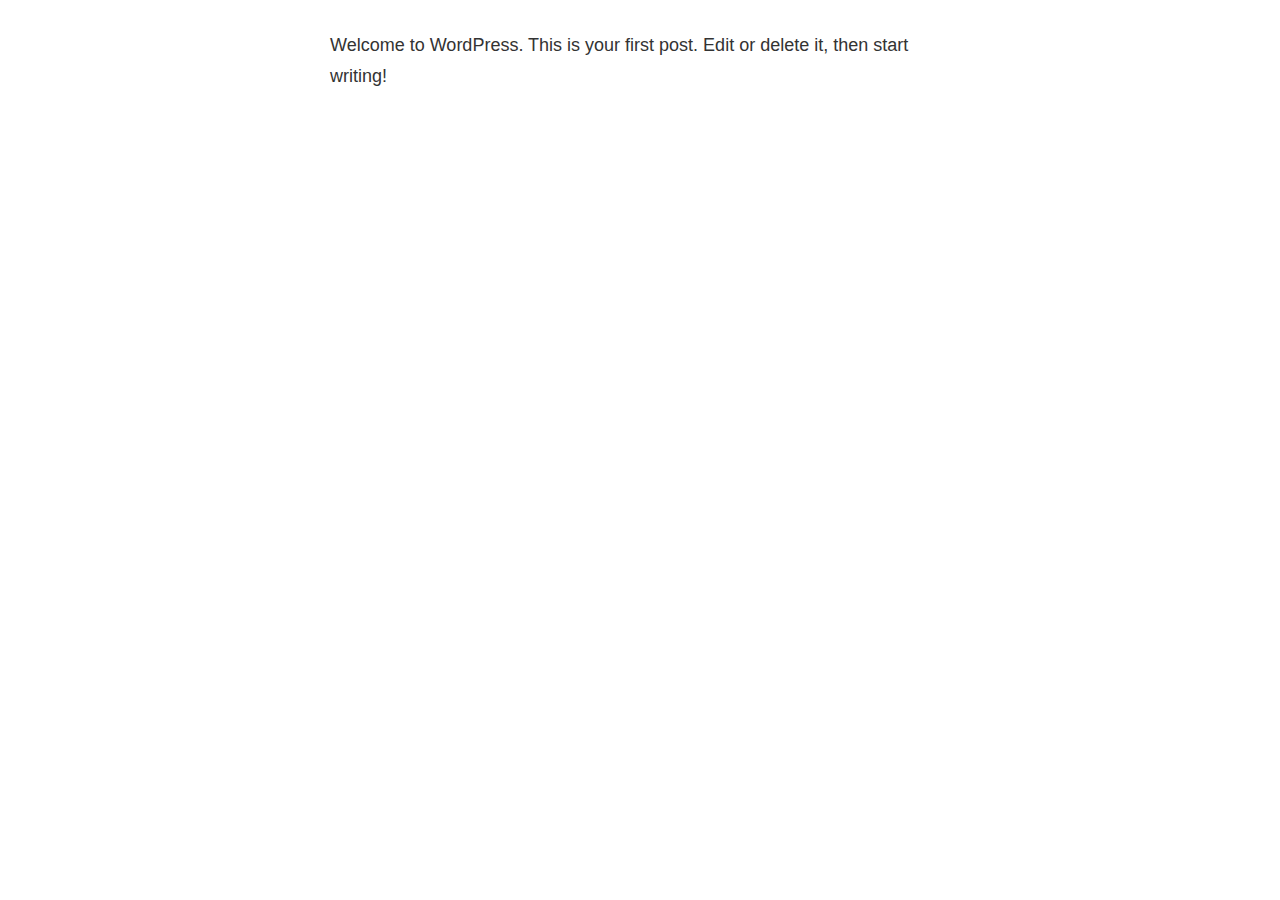
<file: hello-world.html>
<!DOCTYPE html>
<html lang="pt-BR" prefix="og: https://ogp.me/ns#">
<head>
	<meta charset="UTF-8">
	<meta name="viewport" content="width=device-width, initial-scale=1">
	<link rel="profile" href="https://gmpg.org/xfn/11">
	<title>Hello world! - Raio-X da Aprovação</title>

		<!-- All in One SEO 4.1.8 -->
		<meta name="description" content="Welcome to WordPress. This is your first post. Edit or delete it, then start writing!">
		<meta name="robots" content="max-image-preview:large">
		<link rel="canonical" href="https://raioxredacao.github.io/hello-world.html">
		<meta property="og:locale" content="pt_BR">
		<meta property="og:site_name" content="Raio-X da Aprovação -">
		<meta property="og:type" content="article">
		<meta property="og:title" content="Hello world! - Raio-X da Aprovação">
		<meta property="og:description" content="Welcome to WordPress. This is your first post. Edit or delete it, then start writing!">
		<meta property="og:url" content="https://raioxredacao.github.io/hello-world.html">
		<meta property="og:image" content="https://raioxredacao.github.io/wp-content/uploads/2022/02/EmblemaLight.svg">
		<meta property="og:image:width" content="200">
		<meta property="og:image:height" content="200">
		<meta property="article:published_time" content="2022-02-22T03:07:20+00:00">
		<meta property="article:modified_time" content="2022-02-22T03:07:20+00:00">
		<meta property="article:publisher" content="https://facebook.com/raioxredacao">
		<meta name="twitter:card" content="summary">
		<meta name="twitter:title" content="Hello world! - Raio-X da Aprovação">
		<meta name="twitter:description" content="Welcome to WordPress. This is your first post. Edit or delete it, then start writing!">
		<meta name="twitter:image" content="https://raioxredacao.github.io/wp-content/uploads/2022/02/EmblemaLight.svg">
		<script type="application/ld+json" class="aioseo-schema">
			{"@context":"https:\/\/schema.org","@graph":[{"@type":"WebSite","@id":"https:\/\/raioxredacao.github.io\/#website","url":"https:\/\/raioxredacao.github.io\/","name":"Raio-X da Aprovação","inLanguage":"pt-BR","publisher":{"@id":"https:\/\/raioxredacao.github.io\/#organization"}},{"@type":"Organization","@id":"https:\/\/raioxredacao.github.io\/#organization","name":"Raio-X da Redação","url":"https:\/\/raioxredacao.github.io\/","logo":{"@type":"ImageObject","@id":"https:\/\/raioxredacao.github.io\/#organizationLogo","url":"https:\/\/raioxredacao.github.io\/wp-content\/uploads\/2022\/02\/EmblemaLight.svg","width":200,"height":200},"image":{"@id":"https:\/\/raioxredacao.github.io\/#organizationLogo"},"sameAs":["https:\/\/facebook.com\/raioxredacao","https:\/\/instagram.com\/raioxredacao"]},{"@type":"BreadcrumbList","@id":"https:\/\/raioxredacao.github.io\/hello-world.html#breadcrumblist","itemListElement":[{"@type":"ListItem","@id":"https:\/\/raioxredacao.github.io\/#listItem","position":1,"item":{"@type":"WebPage","@id":"https:\/\/raioxredacao.github.io\/","name":"Início","description":"Feitas pelo 1º lugar de Medicina na UFRJ e redação nota 1000 pelo Enem 2021! Com relatórios de correção detalhados para direcionar sua redação Enem.","url":"https:\/\/raioxredacao.github.io\/"}}]},{"@type":"Person","@id":"https:\/\/raioxredacao.github.io\/author\/raioxredacao#author","url":"https:\/\/raioxredacao.github.io\/author\/raioxredacao","name":"raioxredacao","image":{"@type":"ImageObject","@id":"https:\/\/raioxredacao.github.io\/hello-world.html#authorImage","url":"http:\/\/2.gravatar.com\/avatar\/b534c06bc634acbd36c78ae15a7cb791?s=96&d=mm&r=g","width":96,"height":96,"caption":"raioxredacao"},"sameAs":["https:\/\/facebook.com\/raioxredacao","https:\/\/instagram.com\/raioxredacao"]},{"@type":"WebPage","@id":"https:\/\/raioxredacao.github.io\/hello-world.html#webpage","url":"https:\/\/raioxredacao.github.io\/hello-world.html","name":"Hello world! - Raio-X da Aprovação","description":"Welcome to WordPress. This is your first post. Edit or delete it, then start writing!","inLanguage":"pt-BR","isPartOf":{"@id":"https:\/\/raioxredacao.github.io\/#website"},"breadcrumb":{"@id":"https:\/\/raioxredacao.github.io\/hello-world.html#breadcrumblist"},"author":"https:\/\/raioxredacao.github.io\/author\/raioxredacao#author","creator":"https:\/\/raioxredacao.github.io\/author\/raioxredacao#author","datePublished":"2022-02-22T03:07:20-03:00","dateModified":"2022-02-22T03:07:20-03:00"},{"@type":"BlogPosting","@id":"https:\/\/raioxredacao.github.io\/hello-world.html#blogposting","name":"Hello world! - Raio-X da Aprovação","description":"Welcome to WordPress. This is your first post. Edit or delete it, then start writing!","inLanguage":"pt-BR","headline":"Hello world!","author":{"@id":"https:\/\/raioxredacao.github.io\/author\/raioxredacao#author"},"publisher":{"@id":"https:\/\/raioxredacao.github.io\/#organization"},"datePublished":"2022-02-22T03:07:20-03:00","dateModified":"2022-02-22T03:07:20-03:00","commentCount":1,"articleSection":"Uncategorized","mainEntityOfPage":{"@id":"https:\/\/raioxredacao.github.io\/hello-world.html#webpage"},"isPartOf":{"@id":"https:\/\/raioxredacao.github.io\/hello-world.html#webpage"},"image":{"@type":"ImageObject","@id":"https:\/\/raioxredacao.github.io\/#articleImage","url":"https:\/\/raioxredacao.github.io\/wp-content\/uploads\/2022\/02\/EmblemaLight.svg","width":200,"height":200}}]}
		</script>
		<!-- All in One SEO -->

<link rel="dns-prefetch" href="//fonts.googleapis.com">
<link rel="dns-prefetch" href="//s.w.org">
<link rel="alternate" type="application/rss+xml" title="Feed para Raio-X da Aprovação &raquo;" href="https://raioxredacao.github.io/feed">
<link rel="alternate" type="application/rss+xml" title="Feed de comentários para Raio-X da Aprovação &raquo;" href="https://raioxredacao.github.io/comments/feed">
<link rel="alternate" type="application/rss+xml" title="Feed de comentários para Raio-X da Aprovação &raquo; Hello world!" href="https://raioxredacao.github.io/hello-world.html/feed">
<link rel="stylesheet" id="wp-block-library-css" href="https://raioxredacao.github.io/wp-includes/css/dist/block-library/style.min.css?ver=6.0.1" media="all">
<style id="global-styles-inline-css">body{--wp--preset--color--black: #000000;--wp--preset--color--cyan-bluish-gray: #abb8c3;--wp--preset--color--white: #ffffff;--wp--preset--color--pale-pink: #f78da7;--wp--preset--color--vivid-red: #cf2e2e;--wp--preset--color--luminous-vivid-orange: #ff6900;--wp--preset--color--luminous-vivid-amber: #fcb900;--wp--preset--color--light-green-cyan: #7bdcb5;--wp--preset--color--vivid-green-cyan: #00d084;--wp--preset--color--pale-cyan-blue: #8ed1fc;--wp--preset--color--vivid-cyan-blue: #0693e3;--wp--preset--color--vivid-purple: #9b51e0;--wp--preset--color--primary: #000000;--wp--preset--color--secondary: #007cba;--wp--preset--color--foreground: #333333;--wp--preset--color--tertiary: #FAFAFA;--wp--preset--color--background: #FFFFFF;--wp--preset--gradient--vivid-cyan-blue-to-vivid-purple: linear-gradient(135deg,rgba(6,147,227,1) 0%,rgb(155,81,224) 100%);--wp--preset--gradient--light-green-cyan-to-vivid-green-cyan: linear-gradient(135deg,rgb(122,220,180) 0%,rgb(0,208,130) 100%);--wp--preset--gradient--luminous-vivid-amber-to-luminous-vivid-orange: linear-gradient(135deg,rgba(252,185,0,1) 0%,rgba(255,105,0,1) 100%);--wp--preset--gradient--luminous-vivid-orange-to-vivid-red: linear-gradient(135deg,rgba(255,105,0,1) 0%,rgb(207,46,46) 100%);--wp--preset--gradient--very-light-gray-to-cyan-bluish-gray: linear-gradient(135deg,rgb(238,238,238) 0%,rgb(169,184,195) 100%);--wp--preset--gradient--cool-to-warm-spectrum: linear-gradient(135deg,rgb(74,234,220) 0%,rgb(151,120,209) 20%,rgb(207,42,186) 40%,rgb(238,44,130) 60%,rgb(251,105,98) 80%,rgb(254,248,76) 100%);--wp--preset--gradient--blush-light-purple: linear-gradient(135deg,rgb(255,206,236) 0%,rgb(152,150,240) 100%);--wp--preset--gradient--blush-bordeaux: linear-gradient(135deg,rgb(254,205,165) 0%,rgb(254,45,45) 50%,rgb(107,0,62) 100%);--wp--preset--gradient--luminous-dusk: linear-gradient(135deg,rgb(255,203,112) 0%,rgb(199,81,192) 50%,rgb(65,88,208) 100%);--wp--preset--gradient--pale-ocean: linear-gradient(135deg,rgb(255,245,203) 0%,rgb(182,227,212) 50%,rgb(51,167,181) 100%);--wp--preset--gradient--electric-grass: linear-gradient(135deg,rgb(202,248,128) 0%,rgb(113,206,126) 100%);--wp--preset--gradient--midnight: linear-gradient(135deg,rgb(2,3,129) 0%,rgb(40,116,252) 100%);--wp--preset--gradient--hard-diagonal: linear-gradient(to bottom right, #3C8067 49.9%, #FAFBF6 50%);--wp--preset--gradient--hard-diagonal-inverted: linear-gradient(to top left, #3C8067 49.9%, #FAFBF6 50%);--wp--preset--gradient--hard-horizontal: linear-gradient(to bottom, #3C8067 50%, #FAFBF6 50%);--wp--preset--gradient--hard-horizontal-inverted: linear-gradient(to top, #3C8067 50%, #FAFBF6 50%);--wp--preset--gradient--diagonal: linear-gradient(to bottom right, #3C8067, #FAFBF6);--wp--preset--gradient--diagonal-inverted: linear-gradient(to top left, #3C8067, #FAFBF6);--wp--preset--gradient--horizontal: linear-gradient(to bottom, #3C8067, #FAFBF6);--wp--preset--gradient--horizontal-inverted: linear-gradient(to top, #3C8067, #FAFBF6);--wp--preset--gradient--stripe: linear-gradient(to bottom, transparent 20%, #3C8067 20%, #3C8067 80%, transparent 80%);--wp--preset--duotone--dark-grayscale: url('#wp-duotone-dark-grayscale');--wp--preset--duotone--grayscale: url('#wp-duotone-grayscale');--wp--preset--duotone--purple-yellow: url('#wp-duotone-purple-yellow');--wp--preset--duotone--blue-red: url('#wp-duotone-blue-red');--wp--preset--duotone--midnight: url('#wp-duotone-midnight');--wp--preset--duotone--magenta-yellow: url('#wp-duotone-magenta-yellow');--wp--preset--duotone--purple-green: url('#wp-duotone-purple-green');--wp--preset--duotone--blue-orange: url('#wp-duotone-blue-orange');--wp--preset--font-size--small: 16px;--wp--preset--font-size--medium: 20px;--wp--preset--font-size--large: 24px;--wp--preset--font-size--x-large: 42px;--wp--preset--font-size--tiny: 14px;--wp--preset--font-size--normal: 18px;--wp--preset--font-size--huge: 28px;}.has-black-color{color: var(--wp--preset--color--black) !important;}.has-cyan-bluish-gray-color{color: var(--wp--preset--color--cyan-bluish-gray) !important;}.has-white-color{color: var(--wp--preset--color--white) !important;}.has-pale-pink-color{color: var(--wp--preset--color--pale-pink) !important;}.has-vivid-red-color{color: var(--wp--preset--color--vivid-red) !important;}.has-luminous-vivid-orange-color{color: var(--wp--preset--color--luminous-vivid-orange) !important;}.has-luminous-vivid-amber-color{color: var(--wp--preset--color--luminous-vivid-amber) !important;}.has-light-green-cyan-color{color: var(--wp--preset--color--light-green-cyan) !important;}.has-vivid-green-cyan-color{color: var(--wp--preset--color--vivid-green-cyan) !important;}.has-pale-cyan-blue-color{color: var(--wp--preset--color--pale-cyan-blue) !important;}.has-vivid-cyan-blue-color{color: var(--wp--preset--color--vivid-cyan-blue) !important;}.has-vivid-purple-color{color: var(--wp--preset--color--vivid-purple) !important;}.has-black-background-color{background-color: var(--wp--preset--color--black) !important;}.has-cyan-bluish-gray-background-color{background-color: var(--wp--preset--color--cyan-bluish-gray) !important;}.has-white-background-color{background-color: var(--wp--preset--color--white) !important;}.has-pale-pink-background-color{background-color: var(--wp--preset--color--pale-pink) !important;}.has-vivid-red-background-color{background-color: var(--wp--preset--color--vivid-red) !important;}.has-luminous-vivid-orange-background-color{background-color: var(--wp--preset--color--luminous-vivid-orange) !important;}.has-luminous-vivid-amber-background-color{background-color: var(--wp--preset--color--luminous-vivid-amber) !important;}.has-light-green-cyan-background-color{background-color: var(--wp--preset--color--light-green-cyan) !important;}.has-vivid-green-cyan-background-color{background-color: var(--wp--preset--color--vivid-green-cyan) !important;}.has-pale-cyan-blue-background-color{background-color: var(--wp--preset--color--pale-cyan-blue) !important;}.has-vivid-cyan-blue-background-color{background-color: var(--wp--preset--color--vivid-cyan-blue) !important;}.has-vivid-purple-background-color{background-color: var(--wp--preset--color--vivid-purple) !important;}.has-black-border-color{border-color: var(--wp--preset--color--black) !important;}.has-cyan-bluish-gray-border-color{border-color: var(--wp--preset--color--cyan-bluish-gray) !important;}.has-white-border-color{border-color: var(--wp--preset--color--white) !important;}.has-pale-pink-border-color{border-color: var(--wp--preset--color--pale-pink) !important;}.has-vivid-red-border-color{border-color: var(--wp--preset--color--vivid-red) !important;}.has-luminous-vivid-orange-border-color{border-color: var(--wp--preset--color--luminous-vivid-orange) !important;}.has-luminous-vivid-amber-border-color{border-color: var(--wp--preset--color--luminous-vivid-amber) !important;}.has-light-green-cyan-border-color{border-color: var(--wp--preset--color--light-green-cyan) !important;}.has-vivid-green-cyan-border-color{border-color: var(--wp--preset--color--vivid-green-cyan) !important;}.has-pale-cyan-blue-border-color{border-color: var(--wp--preset--color--pale-cyan-blue) !important;}.has-vivid-cyan-blue-border-color{border-color: var(--wp--preset--color--vivid-cyan-blue) !important;}.has-vivid-purple-border-color{border-color: var(--wp--preset--color--vivid-purple) !important;}.has-vivid-cyan-blue-to-vivid-purple-gradient-background{background: var(--wp--preset--gradient--vivid-cyan-blue-to-vivid-purple) !important;}.has-light-green-cyan-to-vivid-green-cyan-gradient-background{background: var(--wp--preset--gradient--light-green-cyan-to-vivid-green-cyan) !important;}.has-luminous-vivid-amber-to-luminous-vivid-orange-gradient-background{background: var(--wp--preset--gradient--luminous-vivid-amber-to-luminous-vivid-orange) !important;}.has-luminous-vivid-orange-to-vivid-red-gradient-background{background: var(--wp--preset--gradient--luminous-vivid-orange-to-vivid-red) !important;}.has-very-light-gray-to-cyan-bluish-gray-gradient-background{background: var(--wp--preset--gradient--very-light-gray-to-cyan-bluish-gray) !important;}.has-cool-to-warm-spectrum-gradient-background{background: var(--wp--preset--gradient--cool-to-warm-spectrum) !important;}.has-blush-light-purple-gradient-background{background: var(--wp--preset--gradient--blush-light-purple) !important;}.has-blush-bordeaux-gradient-background{background: var(--wp--preset--gradient--blush-bordeaux) !important;}.has-luminous-dusk-gradient-background{background: var(--wp--preset--gradient--luminous-dusk) !important;}.has-pale-ocean-gradient-background{background: var(--wp--preset--gradient--pale-ocean) !important;}.has-electric-grass-gradient-background{background: var(--wp--preset--gradient--electric-grass) !important;}.has-midnight-gradient-background{background: var(--wp--preset--gradient--midnight) !important;}.has-small-font-size{font-size: var(--wp--preset--font-size--small) !important;}.has-medium-font-size{font-size: var(--wp--preset--font-size--medium) !important;}.has-large-font-size{font-size: var(--wp--preset--font-size--large) !important;}.has-x-large-font-size{font-size: var(--wp--preset--font-size--x-large) !important;}</style>
<link rel="stylesheet" id="921d470f8-css" href="https://raioxredacao.github.io/wp-content/uploads/essential-addons-elementor/734e5f942.min.css?ver=1659824552" media="all">
<link rel="stylesheet" id="seedlet-fonts-css" href="https://fonts.googleapis.com/css?family=Fira+Sans%3Aital%2Cwght%400%2C400%3B0%2C500%3B1%2C400%7CPlayfair+Display%3Aital%2Cwght%400%2C400%3B0%2C700%3B1%2C400&#038;subset=latin%2Clatin-ext" media="all">
<link rel="stylesheet" id="seedlet-style-css" href="https://raioxredacao.github.io/wp-content/themes/seedlet/style.css?ver=1.2.9" media="all">
<link rel="stylesheet" id="seedlet-print-style-css" href="https://raioxredacao.github.io/wp-content/themes/seedlet/assets/css/print.css?ver=1.2.9" media="print">
<link rel="stylesheet" id="seedlet-custom-color-overrides-css" href="https://raioxredacao.github.io/wp-content/themes/seedlet/assets/css/custom-color-overrides.css?ver=1.2.9" media="all">
<style id="seedlet-custom-color-overrides-inline-css">:root {}::selection { background-color: #F2F2F2;}::-moz-selection { background-color: #F2F2F2;}</style>
<link rel="stylesheet" id="blank-canvas-styles-css" href="https://raioxredacao.github.io/wp-content/themes/blank-canvas/style.css?ver=6.0.1" media="all">
<script src="https://raioxredacao.github.io/wp-includes/js/jquery/jquery.min.js?ver=3.6.0" id="jquery-core-js"></script>
<script src="https://raioxredacao.github.io/wp-includes/js/jquery/jquery-migrate.min.js?ver=3.3.2" id="jquery-migrate-js"></script>
<script src="https://raioxredacao.github.io/wp-content/plugins/sticky-menu-or-anything-on-scroll/assets/js/jq-sticky-anything.min.js?ver=2.1.1" id="stickyAnythingLib-js"></script>
<link rel="https://api.w.org/" href="https://raioxredacao.github.io/wp-json/">
<link rel="alternate" type="application/json" href="https://raioxredacao.github.io/wp-json/wp/v2/posts/1">
<link rel="EditURI" type="application/rsd+xml" title="RSD" href="https://raioxredacao.github.io/xmlrpc.php?rsd">
<meta name="generator" content="WordPress 6.0.1">
<link rel="shortlink" href="https://raioxredacao.github.io/?p=1">
<link rel="alternate" type="application/json+oembed" href="https://raioxredacao.github.io/wp-json/oembed/1.0/embed?url=https%3A%2F%2Fraioxredacao.github.io%2Fhello-world.html">
<link rel="alternate" type="text/xml+oembed" href="https://raioxredacao.github.io/wp-json/oembed/1.0/embed?url=https%3A%2F%2Fraioxredacao.github.io%2Fhello-world.html&#038;format=xml">
<link rel="pingback" href="https://raioxredacao.github.io/xmlrpc.php">
<link rel="icon" href="https://raioxredacao.github.io/wp-content/uploads/2022/02/favicon-150x150.png" sizes="32x32">
<link rel="icon" href="https://raioxredacao.github.io/wp-content/uploads/2022/02/favicon-300x300.png" sizes="192x192">
<link rel="apple-touch-icon" href="https://raioxredacao.github.io/wp-content/uploads/2022/02/favicon-300x300.png">
<meta name="msapplication-TileImage" content="https://raioxredacao.github.io/wp-content/uploads/2022/02/favicon-300x300.png">
		<style id="wp-custom-css">.site-info { display: none; }

.elementor-icon {
	 transition: all .2s ease-in-out; 
}

.elementor-icon:hover {
	 transform: scale(1.11); 
}

a {
    border: 0;
		outline:none;
}

.elementor-button-link:hover {
	 transform: scale(1.12); 
}

.stk-header {
				backdrop-filter: saturate(180%) blur(12px);
   -webkit-backdrop-filter: saturate(180%) blur(12px) brightness(80%);
		   background-color: rgba(0,10,50,0.65)!important;
}

.element-is-sticky {
	border-radius:0px 0px 20px 20px;
}</style>
		</head>

<body class="post-template-default single single-post postid-1 single-format-standard wp-custom-logo wp-embed-responsive hide-post-and-page-titles hide-site-footer hide-comments singular elementor-default elementor-kit-5">
<svg xmlns="http://www.w3.org/2000/svg" viewbox="0 0 0 0" width="0" height="0" focusable="false" role="none" style="visibility: hidden; position: absolute; left: -9999px; overflow: hidden;"><defs><filter id="wp-duotone-dark-grayscale"><fecolormatrix color-interpolation-filters="sRGB" type="matrix" values=" .299 .587 .114 0 0 .299 .587 .114 0 0 .299 .587 .114 0 0 .299 .587 .114 0 0 "></fecolormatrix><fecomponenttransfer color-interpolation-filters="sRGB"><fefuncr type="table" tablevalues="0 0.49803921568627"></fefuncr><fefuncg type="table" tablevalues="0 0.49803921568627"></fefuncg><fefuncb type="table" tablevalues="0 0.49803921568627"></fefuncb><fefunca type="table" tablevalues="1 1"></fefunca></fecomponenttransfer><fecomposite in2="SourceGraphic" operator="in"></fecomposite></filter></defs></svg><svg xmlns="http://www.w3.org/2000/svg" viewbox="0 0 0 0" width="0" height="0" focusable="false" role="none" style="visibility: hidden; position: absolute; left: -9999px; overflow: hidden;"><defs><filter id="wp-duotone-grayscale"><fecolormatrix color-interpolation-filters="sRGB" type="matrix" values=" .299 .587 .114 0 0 .299 .587 .114 0 0 .299 .587 .114 0 0 .299 .587 .114 0 0 "></fecolormatrix><fecomponenttransfer color-interpolation-filters="sRGB"><fefuncr type="table" tablevalues="0 1"></fefuncr><fefuncg type="table" tablevalues="0 1"></fefuncg><fefuncb type="table" tablevalues="0 1"></fefuncb><fefunca type="table" tablevalues="1 1"></fefunca></fecomponenttransfer><fecomposite in2="SourceGraphic" operator="in"></fecomposite></filter></defs></svg><svg xmlns="http://www.w3.org/2000/svg" viewbox="0 0 0 0" width="0" height="0" focusable="false" role="none" style="visibility: hidden; position: absolute; left: -9999px; overflow: hidden;"><defs><filter id="wp-duotone-purple-yellow"><fecolormatrix color-interpolation-filters="sRGB" type="matrix" values=" .299 .587 .114 0 0 .299 .587 .114 0 0 .299 .587 .114 0 0 .299 .587 .114 0 0 "></fecolormatrix><fecomponenttransfer color-interpolation-filters="sRGB"><fefuncr type="table" tablevalues="0.54901960784314 0.98823529411765"></fefuncr><fefuncg type="table" tablevalues="0 1"></fefuncg><fefuncb type="table" tablevalues="0.71764705882353 0.25490196078431"></fefuncb><fefunca type="table" tablevalues="1 1"></fefunca></fecomponenttransfer><fecomposite in2="SourceGraphic" operator="in"></fecomposite></filter></defs></svg><svg xmlns="http://www.w3.org/2000/svg" viewbox="0 0 0 0" width="0" height="0" focusable="false" role="none" style="visibility: hidden; position: absolute; left: -9999px; overflow: hidden;"><defs><filter id="wp-duotone-blue-red"><fecolormatrix color-interpolation-filters="sRGB" type="matrix" values=" .299 .587 .114 0 0 .299 .587 .114 0 0 .299 .587 .114 0 0 .299 .587 .114 0 0 "></fecolormatrix><fecomponenttransfer color-interpolation-filters="sRGB"><fefuncr type="table" tablevalues="0 1"></fefuncr><fefuncg type="table" tablevalues="0 0.27843137254902"></fefuncg><fefuncb type="table" tablevalues="0.5921568627451 0.27843137254902"></fefuncb><fefunca type="table" tablevalues="1 1"></fefunca></fecomponenttransfer><fecomposite in2="SourceGraphic" operator="in"></fecomposite></filter></defs></svg><svg xmlns="http://www.w3.org/2000/svg" viewbox="0 0 0 0" width="0" height="0" focusable="false" role="none" style="visibility: hidden; position: absolute; left: -9999px; overflow: hidden;"><defs><filter id="wp-duotone-midnight"><fecolormatrix color-interpolation-filters="sRGB" type="matrix" values=" .299 .587 .114 0 0 .299 .587 .114 0 0 .299 .587 .114 0 0 .299 .587 .114 0 0 "></fecolormatrix><fecomponenttransfer color-interpolation-filters="sRGB"><fefuncr type="table" tablevalues="0 0"></fefuncr><fefuncg type="table" tablevalues="0 0.64705882352941"></fefuncg><fefuncb type="table" tablevalues="0 1"></fefuncb><fefunca type="table" tablevalues="1 1"></fefunca></fecomponenttransfer><fecomposite in2="SourceGraphic" operator="in"></fecomposite></filter></defs></svg><svg xmlns="http://www.w3.org/2000/svg" viewbox="0 0 0 0" width="0" height="0" focusable="false" role="none" style="visibility: hidden; position: absolute; left: -9999px; overflow: hidden;"><defs><filter id="wp-duotone-magenta-yellow"><fecolormatrix color-interpolation-filters="sRGB" type="matrix" values=" .299 .587 .114 0 0 .299 .587 .114 0 0 .299 .587 .114 0 0 .299 .587 .114 0 0 "></fecolormatrix><fecomponenttransfer color-interpolation-filters="sRGB"><fefuncr type="table" tablevalues="0.78039215686275 1"></fefuncr><fefuncg type="table" tablevalues="0 0.94901960784314"></fefuncg><fefuncb type="table" tablevalues="0.35294117647059 0.47058823529412"></fefuncb><fefunca type="table" tablevalues="1 1"></fefunca></fecomponenttransfer><fecomposite in2="SourceGraphic" operator="in"></fecomposite></filter></defs></svg><svg xmlns="http://www.w3.org/2000/svg" viewbox="0 0 0 0" width="0" height="0" focusable="false" role="none" style="visibility: hidden; position: absolute; left: -9999px; overflow: hidden;"><defs><filter id="wp-duotone-purple-green"><fecolormatrix color-interpolation-filters="sRGB" type="matrix" values=" .299 .587 .114 0 0 .299 .587 .114 0 0 .299 .587 .114 0 0 .299 .587 .114 0 0 "></fecolormatrix><fecomponenttransfer color-interpolation-filters="sRGB"><fefuncr type="table" tablevalues="0.65098039215686 0.40392156862745"></fefuncr><fefuncg type="table" tablevalues="0 1"></fefuncg><fefuncb type="table" tablevalues="0.44705882352941 0.4"></fefuncb><fefunca type="table" tablevalues="1 1"></fefunca></fecomponenttransfer><fecomposite in2="SourceGraphic" operator="in"></fecomposite></filter></defs></svg><svg xmlns="http://www.w3.org/2000/svg" viewbox="0 0 0 0" width="0" height="0" focusable="false" role="none" style="visibility: hidden; position: absolute; left: -9999px; overflow: hidden;"><defs><filter id="wp-duotone-blue-orange"><fecolormatrix color-interpolation-filters="sRGB" type="matrix" values=" .299 .587 .114 0 0 .299 .587 .114 0 0 .299 .587 .114 0 0 .299 .587 .114 0 0 "></fecolormatrix><fecomponenttransfer color-interpolation-filters="sRGB"><fefuncr type="table" tablevalues="0.098039215686275 1"></fefuncr><fefuncg type="table" tablevalues="0 0.66274509803922"></fefuncg><fefuncb type="table" tablevalues="0.84705882352941 0.41960784313725"></fefuncb><fefunca type="table" tablevalues="1 1"></fefunca></fecomponenttransfer><fecomposite in2="SourceGraphic" operator="in"></fecomposite></filter></defs></svg><div id="page" class="site">
	<a class="skip-link screen-reader-text" href="#content">Skip to content</a>

	

	<div id="content" class="site-content">

	<section id="primary" class="content-area">
		<main id="main" class="site-main" role="main">

			
<article id="post-1" class="post-1 post type-post status-publish format-standard hentry category-uncategorized entry">
	
	
	<div class="entry-content">
		
<p>Welcome to WordPress. This is your first post. Edit or delete it, then start writing!</p>
	</div>
<!-- .entry-content -->

</article><!-- #post-${ID} -->

		</main><!-- #main -->
	</section><!-- #primary -->

<script id="stickThis-js-extra">
var sticky_anything_engage = {"element":".stk-header","topspace":"0","minscreenwidth":"0","maxscreenwidth":"999999","zindex":"40","legacymode":"","dynamicmode":"","debugmode":"","pushup":"","adminbar":"1"};
</script>
<script src="https://raioxredacao.github.io/wp-content/plugins/sticky-menu-or-anything-on-scroll/assets/js/stickThis.js?ver=2.1.1" id="stickThis-js"></script>
<script id="921d470f8-js-extra">
var localize = {"ajaxurl":"https:\/\/raioxredacao.github.io\/wp-admin\/admin-ajax.php","nonce":"ccc9a5541e","i18n":{"added":"Added ","compare":"Compare","loading":"Loading..."},"page_permalink":"https:\/\/raioxredacao.github.io\/hello-world.html"};
</script>
<script src="https://raioxredacao.github.io/wp-content/uploads/essential-addons-elementor/734e5f942.min.js?ver=1659824552" id="921d470f8-js"></script>
	<script>
	/(trident|msie)/i.test(navigator.userAgent)&&document.getElementById&&window.addEventListener&&window.addEventListener("hashchange",function(){var t,e=location.hash.substring(1);/^[A-z0-9_-]+$/.test(e)&&(t=document.getElementById(e))&&(/^(?:a|select|input|button|textarea)$/i.test(t.tagName)||(t.tabIndex=-1),t.focus())},!1);
	</script>
	</div>
</div>
</body>
</html>
</file>
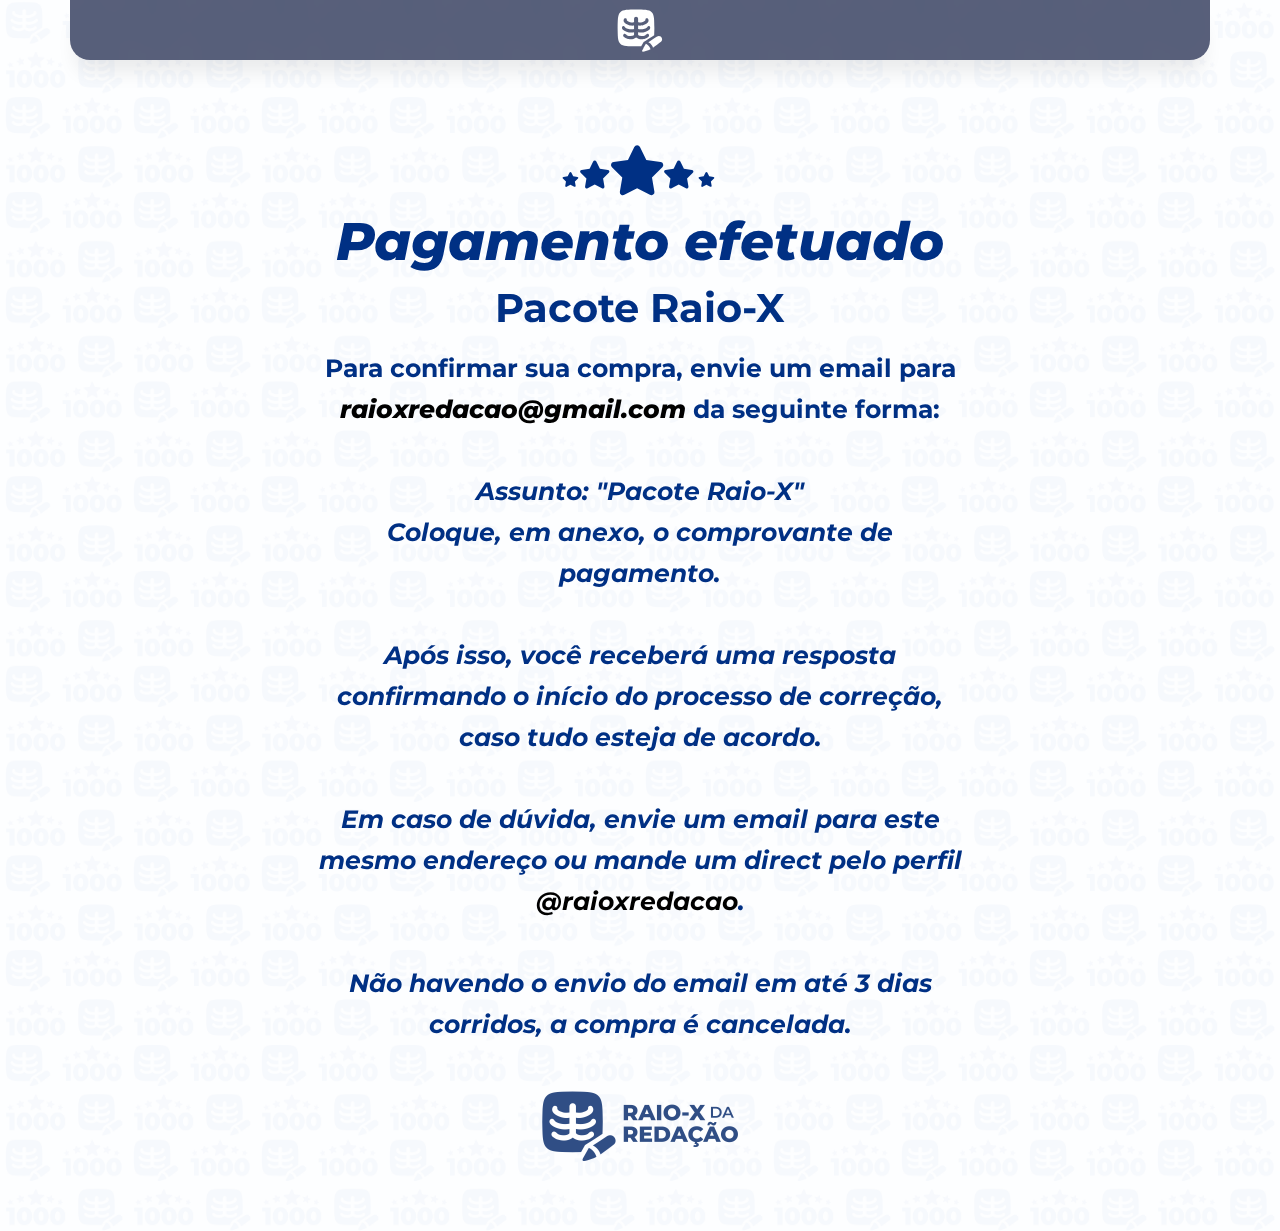
<file: pacote-raio-x-pagamento-efetuado.html>
<!DOCTYPE html>
<html lang="pt-BR" prefix="og: https://ogp.me/ns#">
<head>
	<meta charset="UTF-8">
	<meta name="viewport" content="width=device-width, initial-scale=1">
	
	<title>Pacote Raio-X – Pagamento efetuado - Raio-X da Redação</title>

		
		<meta name="description" content='Pagamento efetuado Pacote Raio-X Para confirmar sua compra, envie um email para raioxredacao@gmail.com da seguinte forma: Assunto: "Pacote Raio-X" Coloque, em anexo, o comprovante de pagamento. Após isso, você receberá uma resposta confirmando o início do processo de correção, caso tudo esteja de acordo. Em caso de dúvida, envie um email para este mesmo endereço'>
		<meta name="robots" content="max-image-preview:large">
		
		<meta property="og:locale" content="pt_BR">
		<meta property="og:site_name" content="Raio-X da Redação -">
		<meta property="og:type" content="article">
		<meta property="og:title" content="Pacote Raio-X – Pagamento efetuado - Raio-X da Redação">
		<meta property="og:description" content='Pagamento efetuado Pacote Raio-X Para confirmar sua compra, envie um email para raioxredacao@gmail.com da seguinte forma: Assunto: "Pacote Raio-X" Coloque, em anexo, o comprovante de pagamento. Após isso, você receberá uma resposta confirmando o início do processo de correção, caso tudo esteja de acordo. Em caso de dúvida, envie um email para este mesmo endereço'>
		<meta property="og:url" content="https://raioxredacao.github.io/pacote-raio-x-pagamento-efetuado">
		<meta property="og:image" content="https://raioxredacao.github.io/wp-content/uploads/2022/02/EmblemaLight.svg">
		<meta property="og:image:width" content="200">
		<meta property="og:image:height" content="200">
		<meta property="article:published_time" content="2022-03-09T00:29:22+00:00">
		<meta property="article:modified_time" content="2022-03-09T00:29:23+00:00">
		<meta property="article:publisher" content="https://facebook.com/raioxredacao">
		<meta name="twitter:card" content="summary">
		<meta name="twitter:title" content="Pacote Raio-X – Pagamento efetuado - Raio-X da Redação">
		<meta name="twitter:description" content='Pagamento efetuado Pacote Raio-X Para confirmar sua compra, envie um email para raioxredacao@gmail.com da seguinte forma: Assunto: "Pacote Raio-X" Coloque, em anexo, o comprovante de pagamento. Após isso, você receberá uma resposta confirmando o início do processo de correção, caso tudo esteja de acordo. Em caso de dúvida, envie um email para este mesmo endereço'>
		<meta name="twitter:image" content="https://raioxredacao.github.io/wp-content/uploads/2022/02/EmblemaLight.svg">
		<script type="application/ld+json" class="aioseo-schema">
			{"@context":"https:\/\/schema.org","@graph":[{"@type":"WebSite","@id":"https:\/\/raioxredacao.github.io\/#website","url":"https:\/\/raioxredacao.github.io\/","name":"Raio-X da Reda\u00e7\u00e3o","inLanguage":"pt-BR","publisher":{"@id":"https:\/\/raioxredacao.github.io\/#organization"}},{"@type":"Organization","@id":"https:\/\/raioxredacao.github.io\/#organization","name":"Raio-X da Reda\u00e7\u00e3o","url":"https:\/\/raioxredacao.github.io\/","logo":{"@type":"ImageObject","@id":"https:\/\/raioxredacao.github.io\/#organizationLogo","url":"https:\/\/raioxredacao.github.io\/wp-content\/uploads\/2022\/02\/EmblemaLight.svg","width":200,"height":200},"image":{"@id":"https:\/\/raioxredacao.github.io\/#organizationLogo"},"sameAs":["https:\/\/facebook.com\/raioxredacao","https:\/\/instagram.com\/raioxredacao"]},{"@type":"BreadcrumbList","@id":"https:\/\/raioxredacao.github.io\/pacote-raio-x-pagamento-efetuado#breadcrumblist","itemListElement":[{"@type":"ListItem","@id":"https:\/\/raioxredacao.github.io\/#listItem","position":1,"item":{"@type":"WebPage","@id":"https:\/\/raioxredacao.github.io\/","name":"In\u00edcio","description":"Feitas pelo 1\u00ba lugar de Medicina na UFRJ e reda\u00e7\u00e3o nota 1000 pelo Enem 2021! Com relat\u00f3rios de corre\u00e7\u00e3o detalhados para direcionar sua reda\u00e7\u00e3o Enem.","url":"https:\/\/raioxredacao.github.io\/"},"nextItem":"https:\/\/raioxredacao.github.io\/pacote-raio-x-pagamento-efetuado#listItem"},{"@type":"ListItem","@id":"https:\/\/raioxredacao.github.io\/pacote-raio-x-pagamento-efetuado#listItem","position":2,"item":{"@type":"WebPage","@id":"https:\/\/raioxredacao.github.io\/pacote-raio-x-pagamento-efetuado","name":"Pacote Raio-X - Pagamento efetuado","description":"Pagamento efetuado Pacote Raio-X Para confirmar sua compra, envie um email para raioxredacao@gmail.com da seguinte forma: Assunto: \"Pacote Raio-X\" Coloque, em anexo, o comprovante de pagamento. Ap\u00f3s isso, voc\u00ea receber\u00e1 uma resposta confirmando o in\u00edcio do processo de corre\u00e7\u00e3o, caso tudo esteja de acordo. Em caso de d\u00favida, envie um email para este mesmo endere\u00e7o","url":"https:\/\/raioxredacao.github.io\/pacote-raio-x-pagamento-efetuado"},"previousItem":"https:\/\/raioxredacao.github.io\/#listItem"}]},{"@type":"WebPage","@id":"https:\/\/raioxredacao.github.io\/pacote-raio-x-pagamento-efetuado#webpage","url":"https:\/\/raioxredacao.github.io\/pacote-raio-x-pagamento-efetuado","name":"Pacote Raio-X \u2013 Pagamento efetuado - Raio-X da Reda\u00e7\u00e3o","description":"Pagamento efetuado Pacote Raio-X Para confirmar sua compra, envie um email para raioxredacao@gmail.com da seguinte forma: Assunto: \"Pacote Raio-X\" Coloque, em anexo, o comprovante de pagamento. Ap\u00f3s isso, voc\u00ea receber\u00e1 uma resposta confirmando o in\u00edcio do processo de corre\u00e7\u00e3o, caso tudo esteja de acordo. Em caso de d\u00favida, envie um email para este mesmo endere\u00e7o","inLanguage":"pt-BR","isPartOf":{"@id":"https:\/\/raioxredacao.github.io\/#website"},"breadcrumb":{"@id":"https:\/\/raioxredacao.github.io\/pacote-raio-x-pagamento-efetuado#breadcrumblist"},"datePublished":"2022-03-09T00:29:22-03:00","dateModified":"2022-03-09T00:29:23-03:00"}]}
		</script>
		

<link rel="dns-prefetch" href="//fonts.googleapis.com">
<link rel="dns-prefetch" href="//s.w.org">


<link rel="stylesheet" id="wp-block-library-css" href="https://raioxredacao.github.io/wp-includes/css/dist/block-library/style.min.css" media="all">
<style id="global-styles-inline-css">
body{--wp--preset--color--black: #000000;--wp--preset--color--cyan-bluish-gray: #abb8c3;--wp--preset--color--white: #ffffff;--wp--preset--color--pale-pink: #f78da7;--wp--preset--color--vivid-red: #cf2e2e;--wp--preset--color--luminous-vivid-orange: #ff6900;--wp--preset--color--luminous-vivid-amber: #fcb900;--wp--preset--color--light-green-cyan: #7bdcb5;--wp--preset--color--vivid-green-cyan: #00d084;--wp--preset--color--pale-cyan-blue: #8ed1fc;--wp--preset--color--vivid-cyan-blue: #0693e3;--wp--preset--color--vivid-purple: #9b51e0;--wp--preset--color--primary: #000000;--wp--preset--color--secondary: #007cba;--wp--preset--color--foreground: #333333;--wp--preset--color--tertiary: #FAFAFA;--wp--preset--color--background: #FFFFFF;--wp--preset--gradient--vivid-cyan-blue-to-vivid-purple: linear-gradient(135deg,rgba(6,147,227,1) 0%,rgb(155,81,224) 100%);--wp--preset--gradient--light-green-cyan-to-vivid-green-cyan: linear-gradient(135deg,rgb(122,220,180) 0%,rgb(0,208,130) 100%);--wp--preset--gradient--luminous-vivid-amber-to-luminous-vivid-orange: linear-gradient(135deg,rgba(252,185,0,1) 0%,rgba(255,105,0,1) 100%);--wp--preset--gradient--luminous-vivid-orange-to-vivid-red: linear-gradient(135deg,rgba(255,105,0,1) 0%,rgb(207,46,46) 100%);--wp--preset--gradient--very-light-gray-to-cyan-bluish-gray: linear-gradient(135deg,rgb(238,238,238) 0%,rgb(169,184,195) 100%);--wp--preset--gradient--cool-to-warm-spectrum: linear-gradient(135deg,rgb(74,234,220) 0%,rgb(151,120,209) 20%,rgb(207,42,186) 40%,rgb(238,44,130) 60%,rgb(251,105,98) 80%,rgb(254,248,76) 100%);--wp--preset--gradient--blush-light-purple: linear-gradient(135deg,rgb(255,206,236) 0%,rgb(152,150,240) 100%);--wp--preset--gradient--blush-bordeaux: linear-gradient(135deg,rgb(254,205,165) 0%,rgb(254,45,45) 50%,rgb(107,0,62) 100%);--wp--preset--gradient--luminous-dusk: linear-gradient(135deg,rgb(255,203,112) 0%,rgb(199,81,192) 50%,rgb(65,88,208) 100%);--wp--preset--gradient--pale-ocean: linear-gradient(135deg,rgb(255,245,203) 0%,rgb(182,227,212) 50%,rgb(51,167,181) 100%);--wp--preset--gradient--electric-grass: linear-gradient(135deg,rgb(202,248,128) 0%,rgb(113,206,126) 100%);--wp--preset--gradient--midnight: linear-gradient(135deg,rgb(2,3,129) 0%,rgb(40,116,252) 100%);--wp--preset--gradient--hard-diagonal: linear-gradient(to bottom right, #3C8067 49.9%, #FAFBF6 50%);--wp--preset--gradient--hard-diagonal-inverted: linear-gradient(to top left, #3C8067 49.9%, #FAFBF6 50%);--wp--preset--gradient--hard-horizontal: linear-gradient(to bottom, #3C8067 50%, #FAFBF6 50%);--wp--preset--gradient--hard-horizontal-inverted: linear-gradient(to top, #3C8067 50%, #FAFBF6 50%);--wp--preset--gradient--diagonal: linear-gradient(to bottom right, #3C8067, #FAFBF6);--wp--preset--gradient--diagonal-inverted: linear-gradient(to top left, #3C8067, #FAFBF6);--wp--preset--gradient--horizontal: linear-gradient(to bottom, #3C8067, #FAFBF6);--wp--preset--gradient--horizontal-inverted: linear-gradient(to top, #3C8067, #FAFBF6);--wp--preset--gradient--stripe: linear-gradient(to bottom, transparent 20%, #3C8067 20%, #3C8067 80%, transparent 80%);--wp--preset--duotone--dark-grayscale: url('#wp-duotone-dark-grayscale');--wp--preset--duotone--grayscale: url('#wp-duotone-grayscale');--wp--preset--duotone--purple-yellow: url('#wp-duotone-purple-yellow');--wp--preset--duotone--blue-red: url('#wp-duotone-blue-red');--wp--preset--duotone--midnight: url('#wp-duotone-midnight');--wp--preset--duotone--magenta-yellow: url('#wp-duotone-magenta-yellow');--wp--preset--duotone--purple-green: url('#wp-duotone-purple-green');--wp--preset--duotone--blue-orange: url('#wp-duotone-blue-orange');--wp--preset--font-size--small: 16px;--wp--preset--font-size--medium: 20px;--wp--preset--font-size--large: 24px;--wp--preset--font-size--x-large: 42px;--wp--preset--font-size--tiny: 14px;--wp--preset--font-size--normal: 18px;--wp--preset--font-size--huge: 28px;}.has-black-color{color: var(--wp--preset--color--black) !important;}.has-cyan-bluish-gray-color{color: var(--wp--preset--color--cyan-bluish-gray) !important;}.has-white-color{color: var(--wp--preset--color--white) !important;}.has-pale-pink-color{color: var(--wp--preset--color--pale-pink) !important;}.has-vivid-red-color{color: var(--wp--preset--color--vivid-red) !important;}.has-luminous-vivid-orange-color{color: var(--wp--preset--color--luminous-vivid-orange) !important;}.has-luminous-vivid-amber-color{color: var(--wp--preset--color--luminous-vivid-amber) !important;}.has-light-green-cyan-color{color: var(--wp--preset--color--light-green-cyan) !important;}.has-vivid-green-cyan-color{color: var(--wp--preset--color--vivid-green-cyan) !important;}.has-pale-cyan-blue-color{color: var(--wp--preset--color--pale-cyan-blue) !important;}.has-vivid-cyan-blue-color{color: var(--wp--preset--color--vivid-cyan-blue) !important;}.has-vivid-purple-color{color: var(--wp--preset--color--vivid-purple) !important;}.has-black-background-color{background-color: var(--wp--preset--color--black) !important;}.has-cyan-bluish-gray-background-color{background-color: var(--wp--preset--color--cyan-bluish-gray) !important;}.has-white-background-color{background-color: var(--wp--preset--color--white) !important;}.has-pale-pink-background-color{background-color: var(--wp--preset--color--pale-pink) !important;}.has-vivid-red-background-color{background-color: var(--wp--preset--color--vivid-red) !important;}.has-luminous-vivid-orange-background-color{background-color: var(--wp--preset--color--luminous-vivid-orange) !important;}.has-luminous-vivid-amber-background-color{background-color: var(--wp--preset--color--luminous-vivid-amber) !important;}.has-light-green-cyan-background-color{background-color: var(--wp--preset--color--light-green-cyan) !important;}.has-vivid-green-cyan-background-color{background-color: var(--wp--preset--color--vivid-green-cyan) !important;}.has-pale-cyan-blue-background-color{background-color: var(--wp--preset--color--pale-cyan-blue) !important;}.has-vivid-cyan-blue-background-color{background-color: var(--wp--preset--color--vivid-cyan-blue) !important;}.has-vivid-purple-background-color{background-color: var(--wp--preset--color--vivid-purple) !important;}.has-black-border-color{border-color: var(--wp--preset--color--black) !important;}.has-cyan-bluish-gray-border-color{border-color: var(--wp--preset--color--cyan-bluish-gray) !important;}.has-white-border-color{border-color: var(--wp--preset--color--white) !important;}.has-pale-pink-border-color{border-color: var(--wp--preset--color--pale-pink) !important;}.has-vivid-red-border-color{border-color: var(--wp--preset--color--vivid-red) !important;}.has-luminous-vivid-orange-border-color{border-color: var(--wp--preset--color--luminous-vivid-orange) !important;}.has-luminous-vivid-amber-border-color{border-color: var(--wp--preset--color--luminous-vivid-amber) !important;}.has-light-green-cyan-border-color{border-color: var(--wp--preset--color--light-green-cyan) !important;}.has-vivid-green-cyan-border-color{border-color: var(--wp--preset--color--vivid-green-cyan) !important;}.has-pale-cyan-blue-border-color{border-color: var(--wp--preset--color--pale-cyan-blue) !important;}.has-vivid-cyan-blue-border-color{border-color: var(--wp--preset--color--vivid-cyan-blue) !important;}.has-vivid-purple-border-color{border-color: var(--wp--preset--color--vivid-purple) !important;}.has-vivid-cyan-blue-to-vivid-purple-gradient-background{background: var(--wp--preset--gradient--vivid-cyan-blue-to-vivid-purple) !important;}.has-light-green-cyan-to-vivid-green-cyan-gradient-background{background: var(--wp--preset--gradient--light-green-cyan-to-vivid-green-cyan) !important;}.has-luminous-vivid-amber-to-luminous-vivid-orange-gradient-background{background: var(--wp--preset--gradient--luminous-vivid-amber-to-luminous-vivid-orange) !important;}.has-luminous-vivid-orange-to-vivid-red-gradient-background{background: var(--wp--preset--gradient--luminous-vivid-orange-to-vivid-red) !important;}.has-very-light-gray-to-cyan-bluish-gray-gradient-background{background: var(--wp--preset--gradient--very-light-gray-to-cyan-bluish-gray) !important;}.has-cool-to-warm-spectrum-gradient-background{background: var(--wp--preset--gradient--cool-to-warm-spectrum) !important;}.has-blush-light-purple-gradient-background{background: var(--wp--preset--gradient--blush-light-purple) !important;}.has-blush-bordeaux-gradient-background{background: var(--wp--preset--gradient--blush-bordeaux) !important;}.has-luminous-dusk-gradient-background{background: var(--wp--preset--gradient--luminous-dusk) !important;}.has-pale-ocean-gradient-background{background: var(--wp--preset--gradient--pale-ocean) !important;}.has-electric-grass-gradient-background{background: var(--wp--preset--gradient--electric-grass) !important;}.has-midnight-gradient-background{background: var(--wp--preset--gradient--midnight) !important;}.has-small-font-size{font-size: var(--wp--preset--font-size--small) !important;}.has-medium-font-size{font-size: var(--wp--preset--font-size--medium) !important;}.has-large-font-size{font-size: var(--wp--preset--font-size--large) !important;}.has-x-large-font-size{font-size: var(--wp--preset--font-size--x-large) !important;}
</style>
<link rel="stylesheet" id="seedlet-fonts-css" href="https://fonts.googleapis.com/css?family=Fira+Sans%3Aital%2Cwght%400%2C400%3B0%2C500%3B1%2C400%7CPlayfair+Display%3Aital%2Cwght%400%2C400%3B0%2C700%3B1%2C400&subset=latin%2Clatin-ext" media="all">
<link rel="stylesheet" id="seedlet-style-css" href="https://raioxredacao.github.io/wp-content/themes/seedlet/style.css" media="all">
<link rel="stylesheet" id="seedlet-print-style-css" href="https://raioxredacao.github.io/wp-content/themes/seedlet/assets/css/print.css" media="print">
<link rel="stylesheet" id="seedlet-custom-color-overrides-css" href="https://raioxredacao.github.io/wp-content/themes/seedlet/assets/css/custom-color-overrides.css" media="all">
<style id="seedlet-custom-color-overrides-inline-css">
:root {}::selection { background-color: #F2F2F2;}::-moz-selection { background-color: #F2F2F2;}
</style>
<link rel="stylesheet" id="elementor-icons-css" href="https://raioxredacao.github.io/wp-content/plugins/elementor/assets/lib/eicons/css/elementor-icons.min.css" media="all">
<link rel="stylesheet" id="elementor-frontend-css" href="https://raioxredacao.github.io/wp-content/plugins/elementor/assets/css/frontend-lite.min.css" media="all">
<link rel="stylesheet" id="elementor-post-5-css" href="https://raioxredacao.github.io/wp-content/uploads/elementor/css/post-5.css" media="all">
<link rel="stylesheet" id="elementor-global-css" href="https://raioxredacao.github.io/wp-content/uploads/elementor/css/global.css" media="all">
<link rel="stylesheet" id="elementor-post-1887-css" href="https://raioxredacao.github.io/wp-content/uploads/elementor/css/post-1887.css" media="all">
<link rel="stylesheet" id="blank-canvas-styles-css" href="https://raioxredacao.github.io/wp-content/themes/blank-canvas/style.css" media="all">
<link rel="stylesheet" id="google-fonts-1-css" href="https://fonts.googleapis.com/css?family=Montserrat%3A100%2C100italic%2C200%2C200italic%2C300%2C300italic%2C400%2C400italic%2C500%2C500italic%2C600%2C600italic%2C700%2C700italic%2C800%2C800italic%2C900%2C900italic%7CRoboto%3A100%2C100italic%2C200%2C200italic%2C300%2C300italic%2C400%2C400italic%2C500%2C500italic%2C600%2C600italic%2C700%2C700italic%2C800%2C800italic%2C900%2C900italic&display=auto&ver=5.9.1" media="all">
<link rel="stylesheet" id="elementor-icons-shared-0-css" href="https://raioxredacao.github.io/wp-content/plugins/elementor/assets/lib/font-awesome/css/fontawesome.min.css" media="all">
<link rel="stylesheet" id="elementor-icons-fa-solid-css" href="https://raioxredacao.github.io/wp-content/plugins/elementor/assets/lib/font-awesome/css/solid.min.css" media="all">
<script src="https://raioxredacao.github.io/wp-includes/js/jquery/jquery.min.js" id="jquery-core-js"></script>
<script src="https://raioxredacao.github.io/wp-includes/js/jquery/jquery-migrate.min.js" id="jquery-migrate-js"></script>
<script src="https://raioxredacao.github.io/wp-content/plugins/sticky-menu-or-anything-on-scroll/assets/js/jq-sticky-anything.min.js" id="stickyAnythingLib-js"></script>





		<script>
			document.documentElement.className = document.documentElement.className.replace( 'no-js', 'js' );
		</script>
				<style>
			.no-js img.lazyload { display: none; }
			figure.wp-block-image img.lazyloading { min-width: 150px; }
							.lazyload, .lazyloading { opacity: 0; }
				.lazyloaded {
					opacity: 1;
					transition: opacity 400ms;
					transition-delay: 0ms;
				}
					</style>
		<link rel="icon" href="https://raioxredacao.github.io/wp-content/uploads/2022/02/favicon-150x150.png" sizes="32x32">
<link rel="icon" href="https://raioxredacao.github.io/wp-content/uploads/2022/02/favicon-300x300.png" sizes="192x192">
<link rel="apple-touch-icon" href="https://raioxredacao.github.io/wp-content/uploads/2022/02/favicon-300x300.png">
<meta name="msapplication-TileImage" content="https://raioxredacao.github.io/wp-content/uploads/2022/02/favicon-300x300.png">
		<style id="wp-custom-css">
			.site-info { display: none; }

.elementor-icon {
	 transition: all .2s ease-in-out; 
}

.elementor-icon:hover {
	 transform: scale(1.11); 
}

a {
    border: 0;
		outline:none;
}

.elementor-button-link:hover {
	 transform: scale(1.12); 
}

.stk-header {
				backdrop-filter: saturate(180%) blur(12px);
   -webkit-backdrop-filter: saturate(180%) blur(12px) brightness(80%);
		   background-color: rgba(0,10,50,0.65)!important;
}

.element-is-sticky {
	border-radius:0px 0px 20px 20px;
}		</style>
		</head>

<body class="page-template-default page page-id-1887 wp-custom-logo wp-embed-responsive hide-post-and-page-titles hide-site-footer hide-comments singular elementor-default elementor-template-full-width elementor-kit-5 elementor-page elementor-page-1887">
<svg xmlns="http://www.w3.org/2000/svg" viewbox="0 0 0 0" width="0" height="0" focusable="false" role="none" style="visibility: hidden; position: absolute; left: -9999px; overflow: hidden;"><defs><filter id="wp-duotone-dark-grayscale"><fecolormatrix color-interpolation-filters="sRGB" type="matrix" values=" .299 .587 .114 0 0 .299 .587 .114 0 0 .299 .587 .114 0 0 .299 .587 .114 0 0 "></fecolormatrix><fecomponenttransfer color-interpolation-filters="sRGB"><fefuncr type="table" tablevalues="0 0.49803921568627"></fefuncr><fefuncg type="table" tablevalues="0 0.49803921568627"></fefuncg><fefuncb type="table" tablevalues="0 0.49803921568627"></fefuncb><fefunca type="table" tablevalues="1 1"></fefunca></fecomponenttransfer><fecomposite in2="SourceGraphic" operator="in"></fecomposite></filter></defs></svg><svg xmlns="http://www.w3.org/2000/svg" viewbox="0 0 0 0" width="0" height="0" focusable="false" role="none" style="visibility: hidden; position: absolute; left: -9999px; overflow: hidden;"><defs><filter id="wp-duotone-grayscale"><fecolormatrix color-interpolation-filters="sRGB" type="matrix" values=" .299 .587 .114 0 0 .299 .587 .114 0 0 .299 .587 .114 0 0 .299 .587 .114 0 0 "></fecolormatrix><fecomponenttransfer color-interpolation-filters="sRGB"><fefuncr type="table" tablevalues="0 1"></fefuncr><fefuncg type="table" tablevalues="0 1"></fefuncg><fefuncb type="table" tablevalues="0 1"></fefuncb><fefunca type="table" tablevalues="1 1"></fefunca></fecomponenttransfer><fecomposite in2="SourceGraphic" operator="in"></fecomposite></filter></defs></svg><svg xmlns="http://www.w3.org/2000/svg" viewbox="0 0 0 0" width="0" height="0" focusable="false" role="none" style="visibility: hidden; position: absolute; left: -9999px; overflow: hidden;"><defs><filter id="wp-duotone-purple-yellow"><fecolormatrix color-interpolation-filters="sRGB" type="matrix" values=" .299 .587 .114 0 0 .299 .587 .114 0 0 .299 .587 .114 0 0 .299 .587 .114 0 0 "></fecolormatrix><fecomponenttransfer color-interpolation-filters="sRGB"><fefuncr type="table" tablevalues="0.54901960784314 0.98823529411765"></fefuncr><fefuncg type="table" tablevalues="0 1"></fefuncg><fefuncb type="table" tablevalues="0.71764705882353 0.25490196078431"></fefuncb><fefunca type="table" tablevalues="1 1"></fefunca></fecomponenttransfer><fecomposite in2="SourceGraphic" operator="in"></fecomposite></filter></defs></svg><svg xmlns="http://www.w3.org/2000/svg" viewbox="0 0 0 0" width="0" height="0" focusable="false" role="none" style="visibility: hidden; position: absolute; left: -9999px; overflow: hidden;"><defs><filter id="wp-duotone-blue-red"><fecolormatrix color-interpolation-filters="sRGB" type="matrix" values=" .299 .587 .114 0 0 .299 .587 .114 0 0 .299 .587 .114 0 0 .299 .587 .114 0 0 "></fecolormatrix><fecomponenttransfer color-interpolation-filters="sRGB"><fefuncr type="table" tablevalues="0 1"></fefuncr><fefuncg type="table" tablevalues="0 0.27843137254902"></fefuncg><fefuncb type="table" tablevalues="0.5921568627451 0.27843137254902"></fefuncb><fefunca type="table" tablevalues="1 1"></fefunca></fecomponenttransfer><fecomposite in2="SourceGraphic" operator="in"></fecomposite></filter></defs></svg><svg xmlns="http://www.w3.org/2000/svg" viewbox="0 0 0 0" width="0" height="0" focusable="false" role="none" style="visibility: hidden; position: absolute; left: -9999px; overflow: hidden;"><defs><filter id="wp-duotone-midnight"><fecolormatrix color-interpolation-filters="sRGB" type="matrix" values=" .299 .587 .114 0 0 .299 .587 .114 0 0 .299 .587 .114 0 0 .299 .587 .114 0 0 "></fecolormatrix><fecomponenttransfer color-interpolation-filters="sRGB"><fefuncr type="table" tablevalues="0 0"></fefuncr><fefuncg type="table" tablevalues="0 0.64705882352941"></fefuncg><fefuncb type="table" tablevalues="0 1"></fefuncb><fefunca type="table" tablevalues="1 1"></fefunca></fecomponenttransfer><fecomposite in2="SourceGraphic" operator="in"></fecomposite></filter></defs></svg><svg xmlns="http://www.w3.org/2000/svg" viewbox="0 0 0 0" width="0" height="0" focusable="false" role="none" style="visibility: hidden; position: absolute; left: -9999px; overflow: hidden;"><defs><filter id="wp-duotone-magenta-yellow"><fecolormatrix color-interpolation-filters="sRGB" type="matrix" values=" .299 .587 .114 0 0 .299 .587 .114 0 0 .299 .587 .114 0 0 .299 .587 .114 0 0 "></fecolormatrix><fecomponenttransfer color-interpolation-filters="sRGB"><fefuncr type="table" tablevalues="0.78039215686275 1"></fefuncr><fefuncg type="table" tablevalues="0 0.94901960784314"></fefuncg><fefuncb type="table" tablevalues="0.35294117647059 0.47058823529412"></fefuncb><fefunca type="table" tablevalues="1 1"></fefunca></fecomponenttransfer><fecomposite in2="SourceGraphic" operator="in"></fecomposite></filter></defs></svg><svg xmlns="http://www.w3.org/2000/svg" viewbox="0 0 0 0" width="0" height="0" focusable="false" role="none" style="visibility: hidden; position: absolute; left: -9999px; overflow: hidden;"><defs><filter id="wp-duotone-purple-green"><fecolormatrix color-interpolation-filters="sRGB" type="matrix" values=" .299 .587 .114 0 0 .299 .587 .114 0 0 .299 .587 .114 0 0 .299 .587 .114 0 0 "></fecolormatrix><fecomponenttransfer color-interpolation-filters="sRGB"><fefuncr type="table" tablevalues="0.65098039215686 0.40392156862745"></fefuncr><fefuncg type="table" tablevalues="0 1"></fefuncg><fefuncb type="table" tablevalues="0.44705882352941 0.4"></fefuncb><fefunca type="table" tablevalues="1 1"></fefunca></fecomponenttransfer><fecomposite in2="SourceGraphic" operator="in"></fecomposite></filter></defs></svg><svg xmlns="http://www.w3.org/2000/svg" viewbox="0 0 0 0" width="0" height="0" focusable="false" role="none" style="visibility: hidden; position: absolute; left: -9999px; overflow: hidden;"><defs><filter id="wp-duotone-blue-orange"><fecolormatrix color-interpolation-filters="sRGB" type="matrix" values=" .299 .587 .114 0 0 .299 .587 .114 0 0 .299 .587 .114 0 0 .299 .587 .114 0 0 "></fecolormatrix><fecomponenttransfer color-interpolation-filters="sRGB"><fefuncr type="table" tablevalues="0.098039215686275 1"></fefuncr><fefuncg type="table" tablevalues="0 0.66274509803922"></fefuncg><fefuncb type="table" tablevalues="0.84705882352941 0.41960784313725"></fefuncb><fefunca type="table" tablevalues="1 1"></fefunca></fecomponenttransfer><fecomposite in2="SourceGraphic" operator="in"></fecomposite></filter></defs></svg><div id="page" class="site">
	<a class="skip-link screen-reader-text" href="#content">Skip to content</a>

	

	<div id="content" class="site-content">
		<div data-elementor-type="wp-page" data-elementor-id="1887" class="elementor elementor-1887" data-elementor-settings="[]">
							<div class="elementor-section-wrap">
							<section class="elementor-section elementor-top-section elementor-element elementor-element-cf637d1 elementor-section-boxed elementor-section-height-default elementor-section-height-default" data-id="cf637d1" data-element_type="section">
						<div class="elementor-container elementor-column-gap-default">
					<div class="elementor-column elementor-col-100 elementor-top-column elementor-element elementor-element-9a88a1f" data-id="9a88a1f" data-element_type="column">
			<div class="elementor-widget-wrap elementor-element-populated">
								<header class="elementor-section elementor-inner-section elementor-element elementor-element-3d48085 elementor-section-full_width elementor-section-height-min-height elementor-section-content-middle stk-header elementor-section-height-default" data-id="3d48085" data-element_type="section">
						<div class="elementor-container elementor-column-gap-default">
					<div class="elementor-column elementor-col-33 elementor-inner-column elementor-element elementor-element-f8fe45d" data-id="f8fe45d" data-element_type="column">
			<div class="elementor-widget-wrap">
									</div>
		</div>
				<div class="elementor-column elementor-col-33 elementor-inner-column elementor-element elementor-element-91a41aa" data-id="91a41aa" data-element_type="column">
			<div class="elementor-widget-wrap elementor-element-populated">
								<div class="elementor-element elementor-element-7d5b6c2 elementor-widget elementor-widget-image" data-id="7d5b6c2" data-element_type="widget" data-widget_type="image.default">
				<div class="elementor-widget-container">
			<style>/*! elementor - v3.5.6 - 28-02-2022 */
.elementor-widget-image{text-align:center}.elementor-widget-image a{display:inline-block}.elementor-widget-image a img[src$=".svg"]{width:48px}.elementor-widget-image img{vertical-align:middle;display:inline-block}</style>													<a href="http://raioxredacao.github.io">
							<img title="Emblema" alt="Emblema" data-src="https://raioxredacao.github.io/wp-content/uploads/2022/02/Emblema.svg" class="lazyload" src="[data-uri]"><noscript><img src="https://raioxredacao.github.io/wp-content/uploads/2022/02/Emblema.svg" title="Emblema" alt="Emblema"></noscript>								</a>
															</div>
				</div>
					</div>
		</div>
				<div class="elementor-column elementor-col-33 elementor-inner-column elementor-element elementor-element-49a4a74" data-id="49a4a74" data-element_type="column">
			<div class="elementor-widget-wrap">
									</div>
		</div>
							</div>
		</header>
				<div class="elementor-element elementor-element-a14f9e5 elementor-widget__width-auto elementor-view-default elementor-widget elementor-widget-icon" data-id="a14f9e5" data-element_type="widget" data-widget_type="icon.default">
				<div class="elementor-widget-container">
					<div class="elementor-icon-wrapper">
			<div class="elementor-icon">
			<i aria-hidden="true" class="fas fa-star"></i>			</div>
		</div>
				</div>
				</div>
				<div class="elementor-element elementor-element-69706f8 elementor-widget__width-auto elementor-view-default elementor-widget elementor-widget-icon" data-id="69706f8" data-element_type="widget" data-widget_type="icon.default">
				<div class="elementor-widget-container">
					<div class="elementor-icon-wrapper">
			<div class="elementor-icon">
			<i aria-hidden="true" class="fas fa-star"></i>			</div>
		</div>
				</div>
				</div>
				<div class="elementor-element elementor-element-ffca1f9 elementor-widget__width-auto elementor-view-default elementor-widget elementor-widget-icon" data-id="ffca1f9" data-element_type="widget" data-widget_type="icon.default">
				<div class="elementor-widget-container">
					<div class="elementor-icon-wrapper">
			<div class="elementor-icon">
			<i aria-hidden="true" class="fas fa-star"></i>			</div>
		</div>
				</div>
				</div>
				<div class="elementor-element elementor-element-c30a704 elementor-widget__width-auto elementor-view-default elementor-widget elementor-widget-icon" data-id="c30a704" data-element_type="widget" data-widget_type="icon.default">
				<div class="elementor-widget-container">
					<div class="elementor-icon-wrapper">
			<div class="elementor-icon">
			<i aria-hidden="true" class="fas fa-star"></i>			</div>
		</div>
				</div>
				</div>
				<div class="elementor-element elementor-element-dc533d4 elementor-widget__width-auto elementor-view-default elementor-widget elementor-widget-icon" data-id="dc533d4" data-element_type="widget" data-widget_type="icon.default">
				<div class="elementor-widget-container">
					<div class="elementor-icon-wrapper">
			<div class="elementor-icon">
			<i aria-hidden="true" class="fas fa-star"></i>			</div>
		</div>
				</div>
				</div>
					</div>
		</div>
							</div>
		</section>
				<section class="elementor-section elementor-top-section elementor-element elementor-element-9404c74 elementor-section-boxed elementor-section-height-default elementor-section-height-default" data-id="9404c74" data-element_type="section">
						<div class="elementor-container elementor-column-gap-default">
					<div class="elementor-column elementor-col-100 elementor-top-column elementor-element elementor-element-3cc5781" data-id="3cc5781" data-element_type="column">
			<div class="elementor-widget-wrap elementor-element-populated">
								<div class="elementor-element elementor-element-f616b37 elementor-widget elementor-widget-heading" data-id="f616b37" data-element_type="widget" data-widget_type="heading.default">
				<div class="elementor-widget-container">
			<style>/*! elementor - v3.5.6 - 28-02-2022 */
.elementor-heading-title{padding:0;margin:0;line-height:1}.elementor-widget-heading .elementor-heading-title[class*=elementor-size-]>a{color:inherit;font-size:inherit;line-height:inherit}.elementor-widget-heading .elementor-heading-title.elementor-size-small{font-size:15px}.elementor-widget-heading .elementor-heading-title.elementor-size-medium{font-size:19px}.elementor-widget-heading .elementor-heading-title.elementor-size-large{font-size:29px}.elementor-widget-heading .elementor-heading-title.elementor-size-xl{font-size:39px}.elementor-widget-heading .elementor-heading-title.elementor-size-xxl{font-size:59px}</style><h2 class="elementor-heading-title elementor-size-default">Pagamento efetuado</h2>		</div>
				</div>
				<div class="elementor-element elementor-element-64e4a5b elementor-widget elementor-widget-heading" data-id="64e4a5b" data-element_type="widget" data-widget_type="heading.default">
				<div class="elementor-widget-container">
			<h2 class="elementor-heading-title elementor-size-default">Pacote Raio-X</h2>		</div>
				</div>
				<div class="elementor-element elementor-element-d258c0f elementor-widget elementor-widget-heading" data-id="d258c0f" data-element_type="widget" data-widget_type="heading.default">
				<div class="elementor-widget-container">
			<h2 class="elementor-heading-title elementor-size-default">Para confirmar sua compra, envie um email para <span style="font-style:italic;font-weight:800"><a href="mailto:raioxredacao@gmail.com">raioxredacao@gmail.com</a></span> da seguinte forma:<br><br><span style="font-style:italic;">Assunto: "Pacote Raio-X"</span><br><span style="font-style:italic;">Coloque, em anexo, o comprovante de pagamento.<br><br>Após isso, você receberá uma resposta confirmando o início do processo de correção, caso tudo esteja de acordo.<br><br>Em caso de dúvida, envie um email para este mesmo endereço ou mande um direct pelo perfil <a href="https://instagram.com/raioxredacao" style="color:black;font-weight:700;font-style:italic;">@raioxredacao</a>.<br><span style="font-style:italic;"><br>Não havendo o envio do email em até 3 dias corridos, a compra é cancelada.</span></span></h2>		</div>
				</div>
				<div class="elementor-element elementor-element-0a3a392 elementor-widget elementor-widget-image" data-id="0a3a392" data-element_type="widget" data-widget_type="image.default">
				<div class="elementor-widget-container">
															<img width="200" height="71" alt="" data-src="https://raioxredacao.github.io/wp-content/uploads/2022/03/LogoTipoIsolado.png" class="attachment-large size-large lazyload" src="[data-uri]"><noscript><img width="200" height="71" src="https://raioxredacao.github.io/wp-content/uploads/2022/03/LogoTipoIsolado.png" class="attachment-large size-large" alt=""></noscript>															</div>
				</div>
					</div>
		</div>
							</div>
		</section>
						</div>
					</div>
		
	</div>

	<footer id="colophon" class="site-footer default-max-width" role="contentinfo" aria-label="Footer">
		
<div class="site-info">
				<a class="site-name" href="https://raioxredacao.github.io/" rel="home">Raio-X da Redação</a><span class="comma">,</span>
		<a href="https://wordpress.org/" class="imprint">
		Proudly powered by WordPress.	</a>
	</div>
	</footer>

</div>

<script id="stickThis-js-extra">
var sticky_anything_engage = {"element":".stk-header","topspace":"0","minscreenwidth":"0","maxscreenwidth":"999999","zindex":"40","legacymode":"","dynamicmode":"","debugmode":"","pushup":"","adminbar":"1"};
</script>
<script src="https://raioxredacao.github.io/wp-content/plugins/sticky-menu-or-anything-on-scroll/assets/js/stickThis.js" id="stickThis-js"></script>
<script src="https://raioxredacao.github.io/wp-content/plugins/wp-smushit/app/assets/js/smush-lazy-load.min.js" id="smush-lazy-load-js"></script>
<script src="https://raioxredacao.github.io/wp-content/plugins/elementor/assets/js/webpack.runtime.min.js" id="elementor-webpack-runtime-js"></script>
<script src="https://raioxredacao.github.io/wp-content/plugins/elementor/assets/js/frontend-modules.min.js" id="elementor-frontend-modules-js"></script>
<script src="https://raioxredacao.github.io/wp-content/plugins/elementor/assets/lib/waypoints/waypoints.min.js" id="elementor-waypoints-js"></script>
<script src="https://raioxredacao.github.io/wp-includes/js/jquery/ui/core.min.js" id="jquery-ui-core-js"></script>
<script id="elementor-frontend-js-before">
var elementorFrontendConfig = {"environmentMode":{"edit":false,"wpPreview":false,"isScriptDebug":false},"i18n":{"shareOnFacebook":"Compartilhar no Facebook","shareOnTwitter":"Compartilhar no Twitter","pinIt":"Fixar","download":"Baixar","downloadImage":"Baixar imagem","fullscreen":"Tela cheia","zoom":"Zoom","share":"Compartilhar","playVideo":"Reproduzir v\u00eddeo","previous":"Anterior","next":"Pr\u00f3ximo","close":"Fechar"},"is_rtl":false,"breakpoints":{"xs":0,"sm":480,"md":768,"lg":1025,"xl":1440,"xxl":1600},"responsive":{"breakpoints":{"mobile":{"label":"Celular","value":767,"default_value":767,"direction":"max","is_enabled":true},"mobile_extra":{"label":"Celular extra","value":880,"default_value":880,"direction":"max","is_enabled":false},"tablet":{"label":"Tablet","value":1024,"default_value":1024,"direction":"max","is_enabled":true},"tablet_extra":{"label":"Tablet extra","value":1200,"default_value":1200,"direction":"max","is_enabled":false},"laptop":{"label":"Laptop","value":1366,"default_value":1366,"direction":"max","is_enabled":false},"widescreen":{"label":"Widescreen","value":2400,"default_value":2400,"direction":"min","is_enabled":false}}},"version":"3.5.6","is_static":false,"experimentalFeatures":{"e_dom_optimization":true,"e_optimized_assets_loading":true,"e_optimized_css_loading":true,"a11y_improvements":true,"e_import_export":true,"additional_custom_breakpoints":true,"e_hidden_wordpress_widgets":true,"landing-pages":true,"elements-color-picker":true,"favorite-widgets":true,"admin-top-bar":true},"urls":{"assets":"https:\/\/raioxredacao.github.io\/wp-content\/plugins\/elementor\/assets\/"},"settings":{"page":[],"editorPreferences":[]},"kit":{"body_background_background":"classic","active_breakpoints":["viewport_mobile","viewport_tablet"],"global_image_lightbox":"yes","lightbox_enable_counter":"yes","lightbox_enable_fullscreen":"yes","lightbox_enable_zoom":"yes","lightbox_enable_share":"yes","lightbox_title_src":"title","lightbox_description_src":"description"},"post":{"id":1887,"title":"Pacote%20Raio-X%20%E2%80%93%20Pagamento%20efetuado%20-%20Raio-X%20da%20Reda%C3%A7%C3%A3o","excerpt":"","featuredImage":false}};
</script>
<script src="https://raioxredacao.github.io/wp-content/plugins/elementor/assets/js/frontend.min.js" id="elementor-frontend-js"></script>
	<script>
	/(trident|msie)/i.test(navigator.userAgent)&&document.getElementById&&window.addEventListener&&window.addEventListener("hashchange",function(){var t,e=location.hash.substring(1);/^[A-z0-9_-]+$/.test(e)&&(t=document.getElementById(e))&&(/^(?:a|select|input|button|textarea)$/i.test(t.tagName)||(t.tabIndex=-1),t.focus())},!1);
	</script>
	
</body>
</html>
</file>
